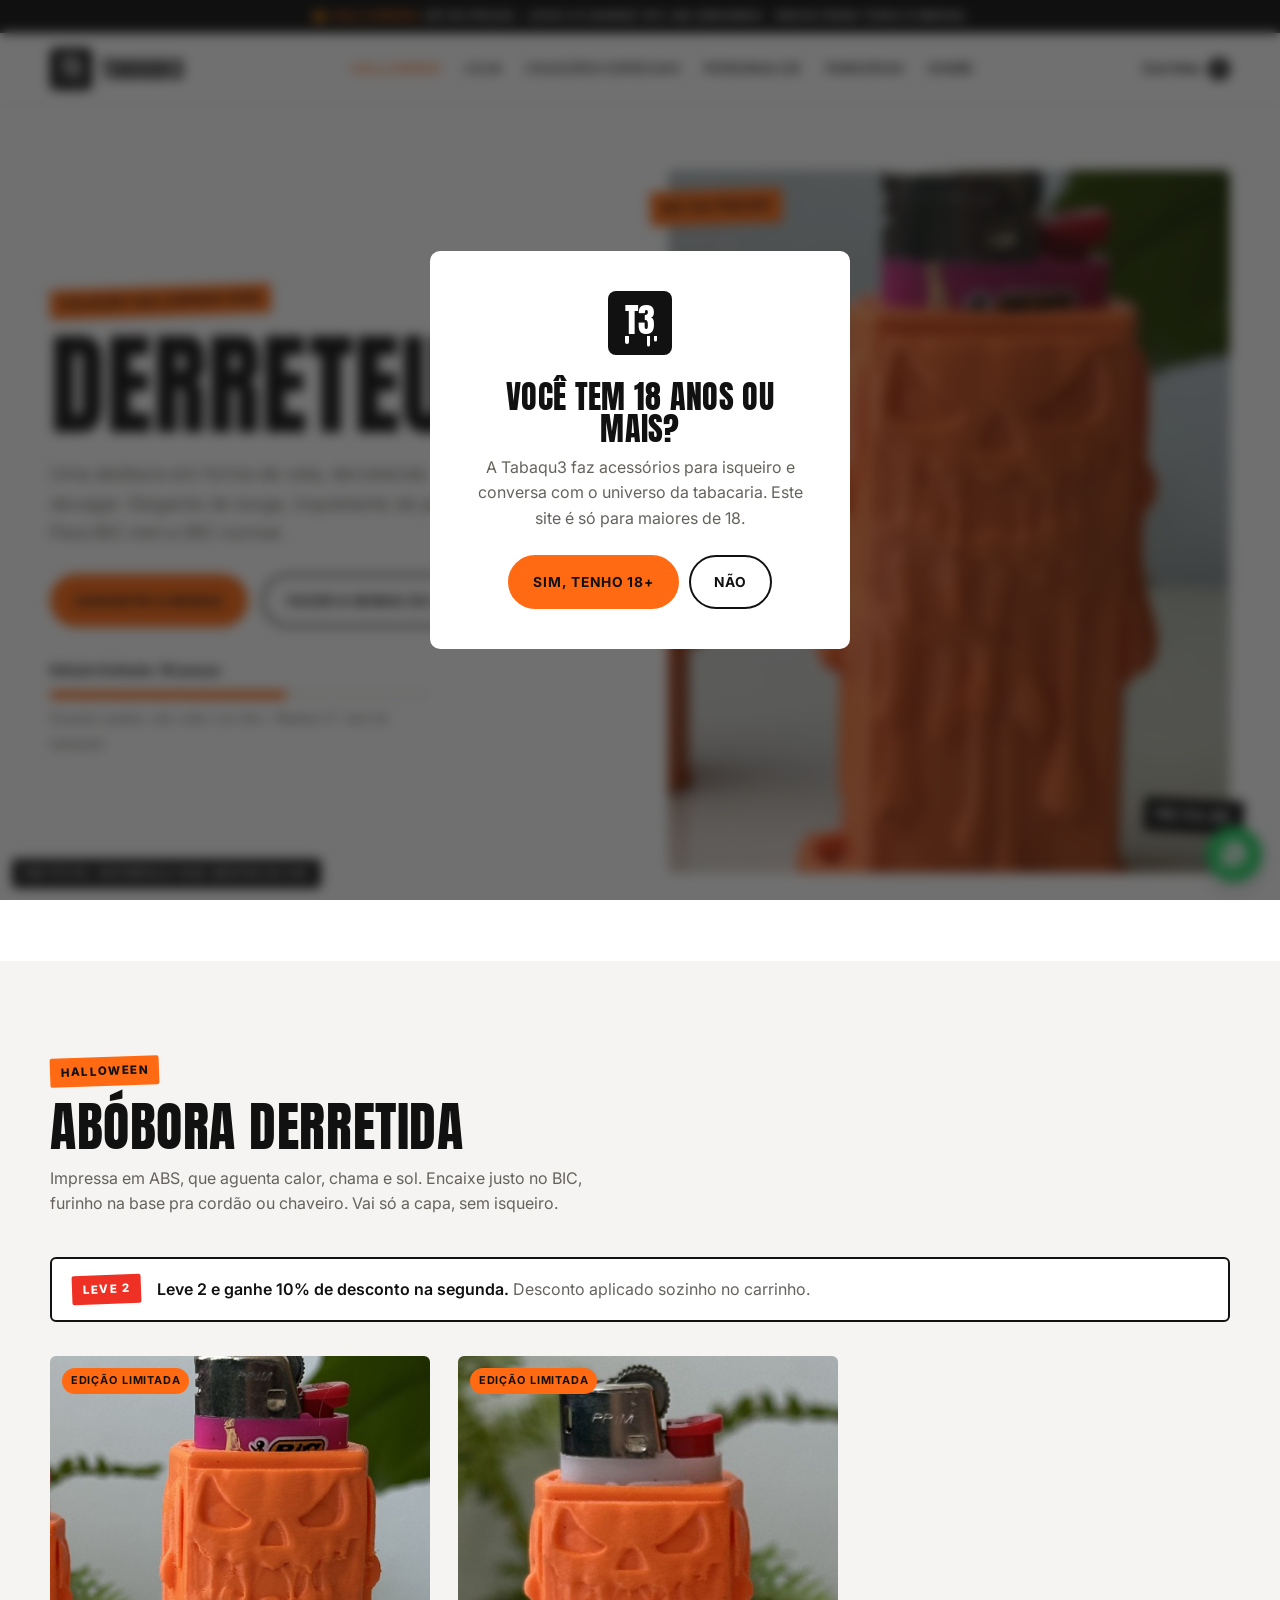
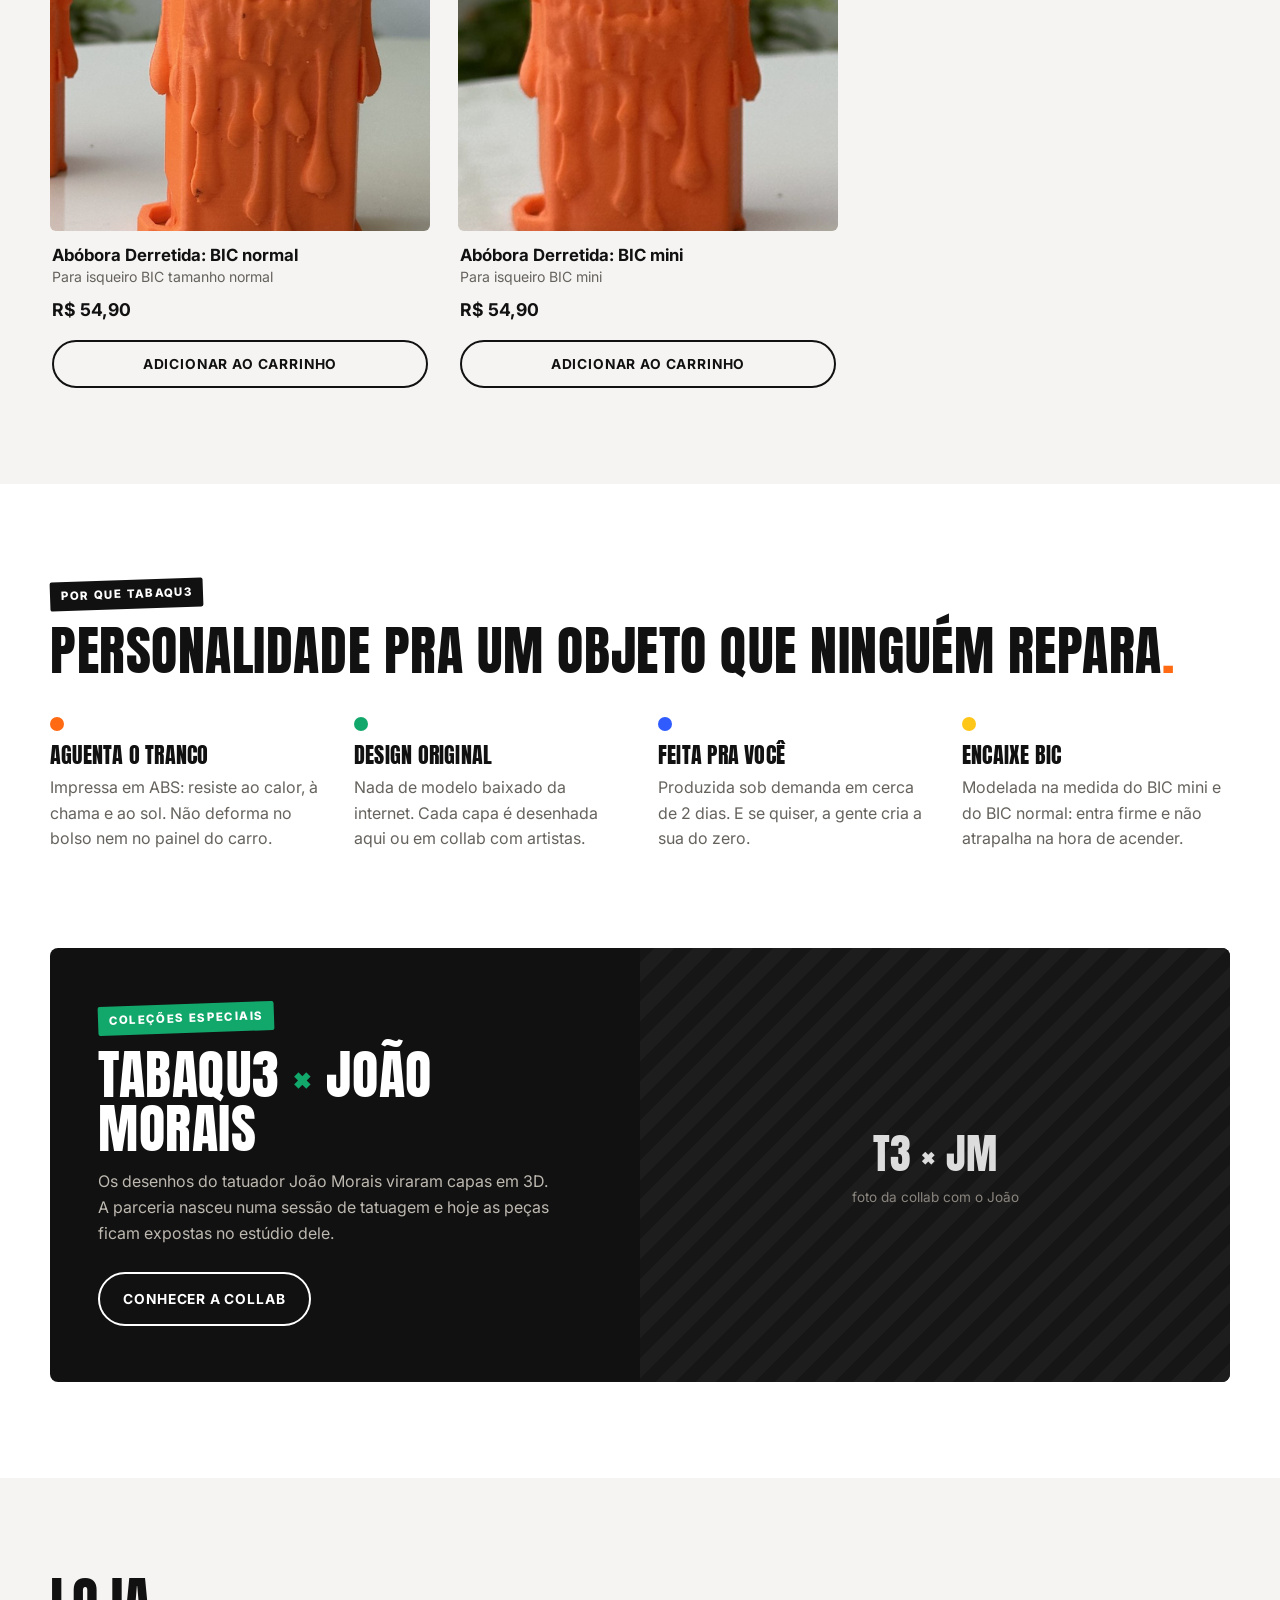
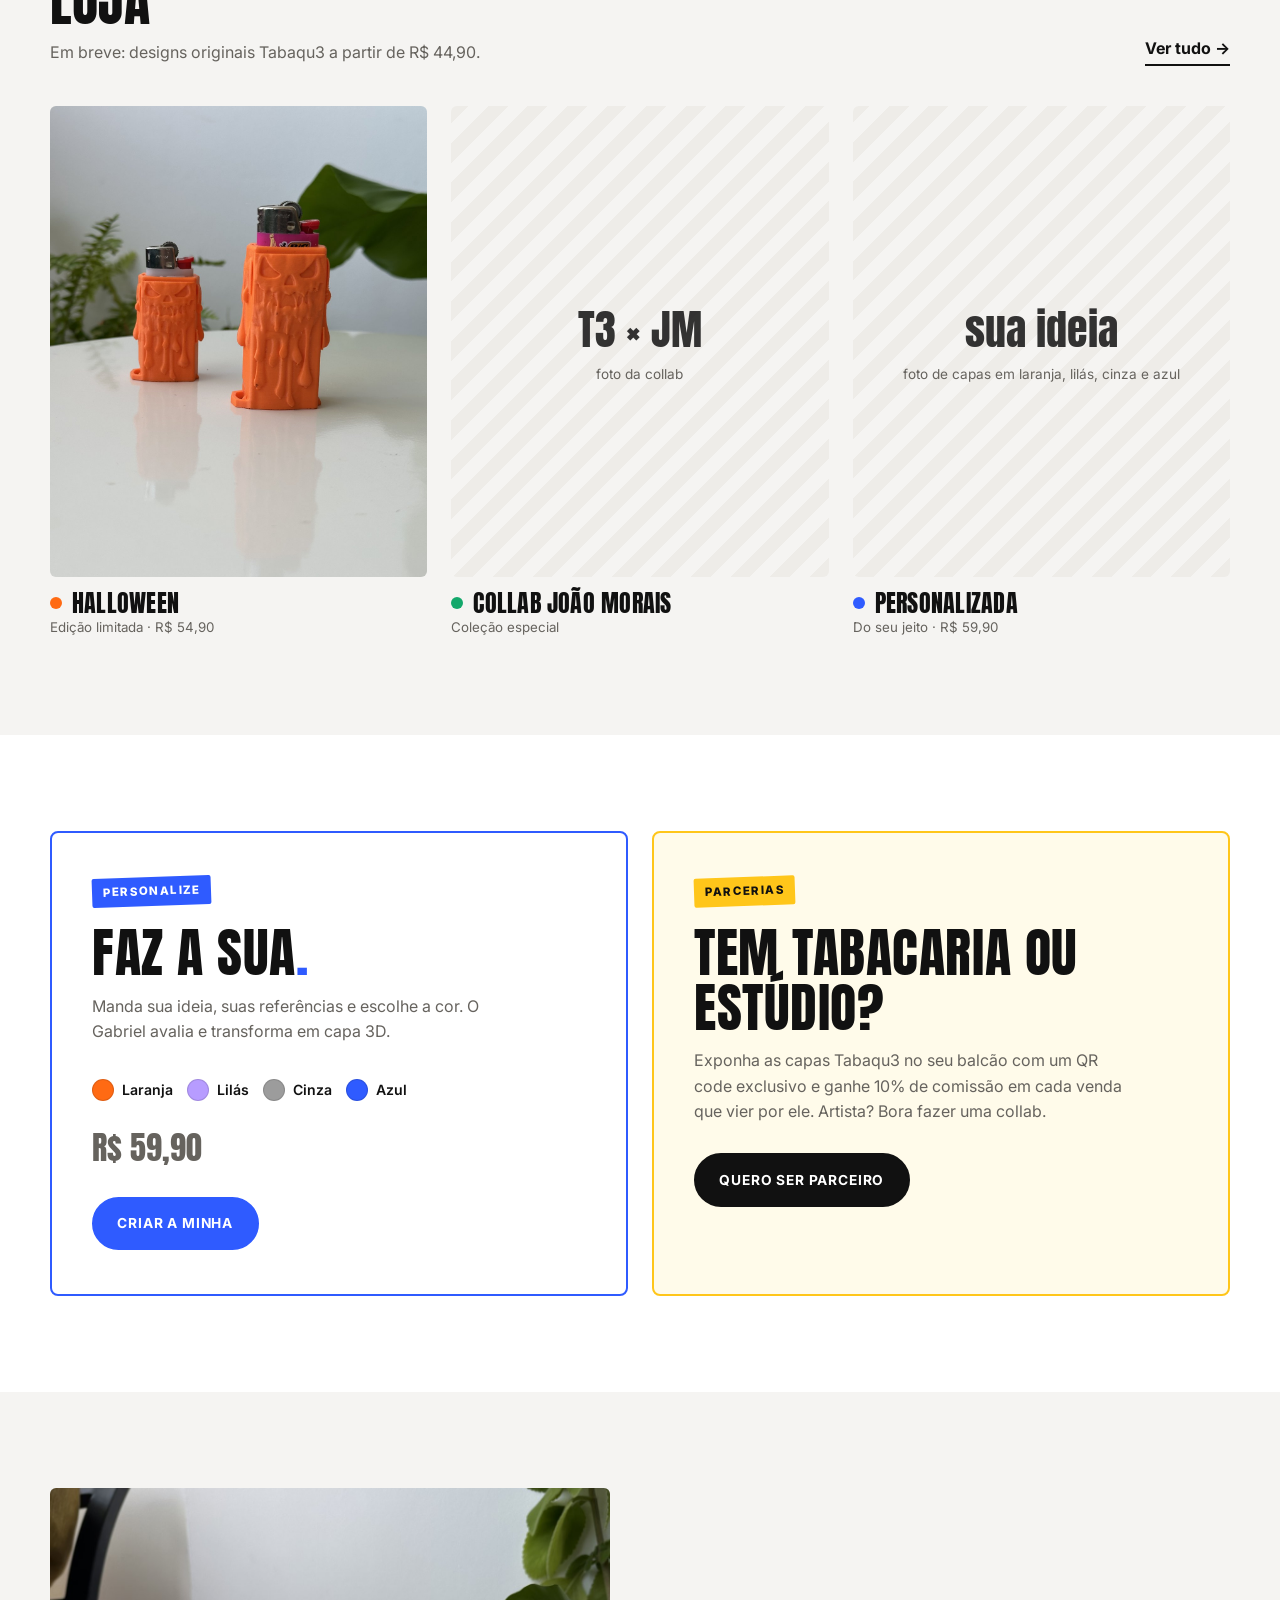
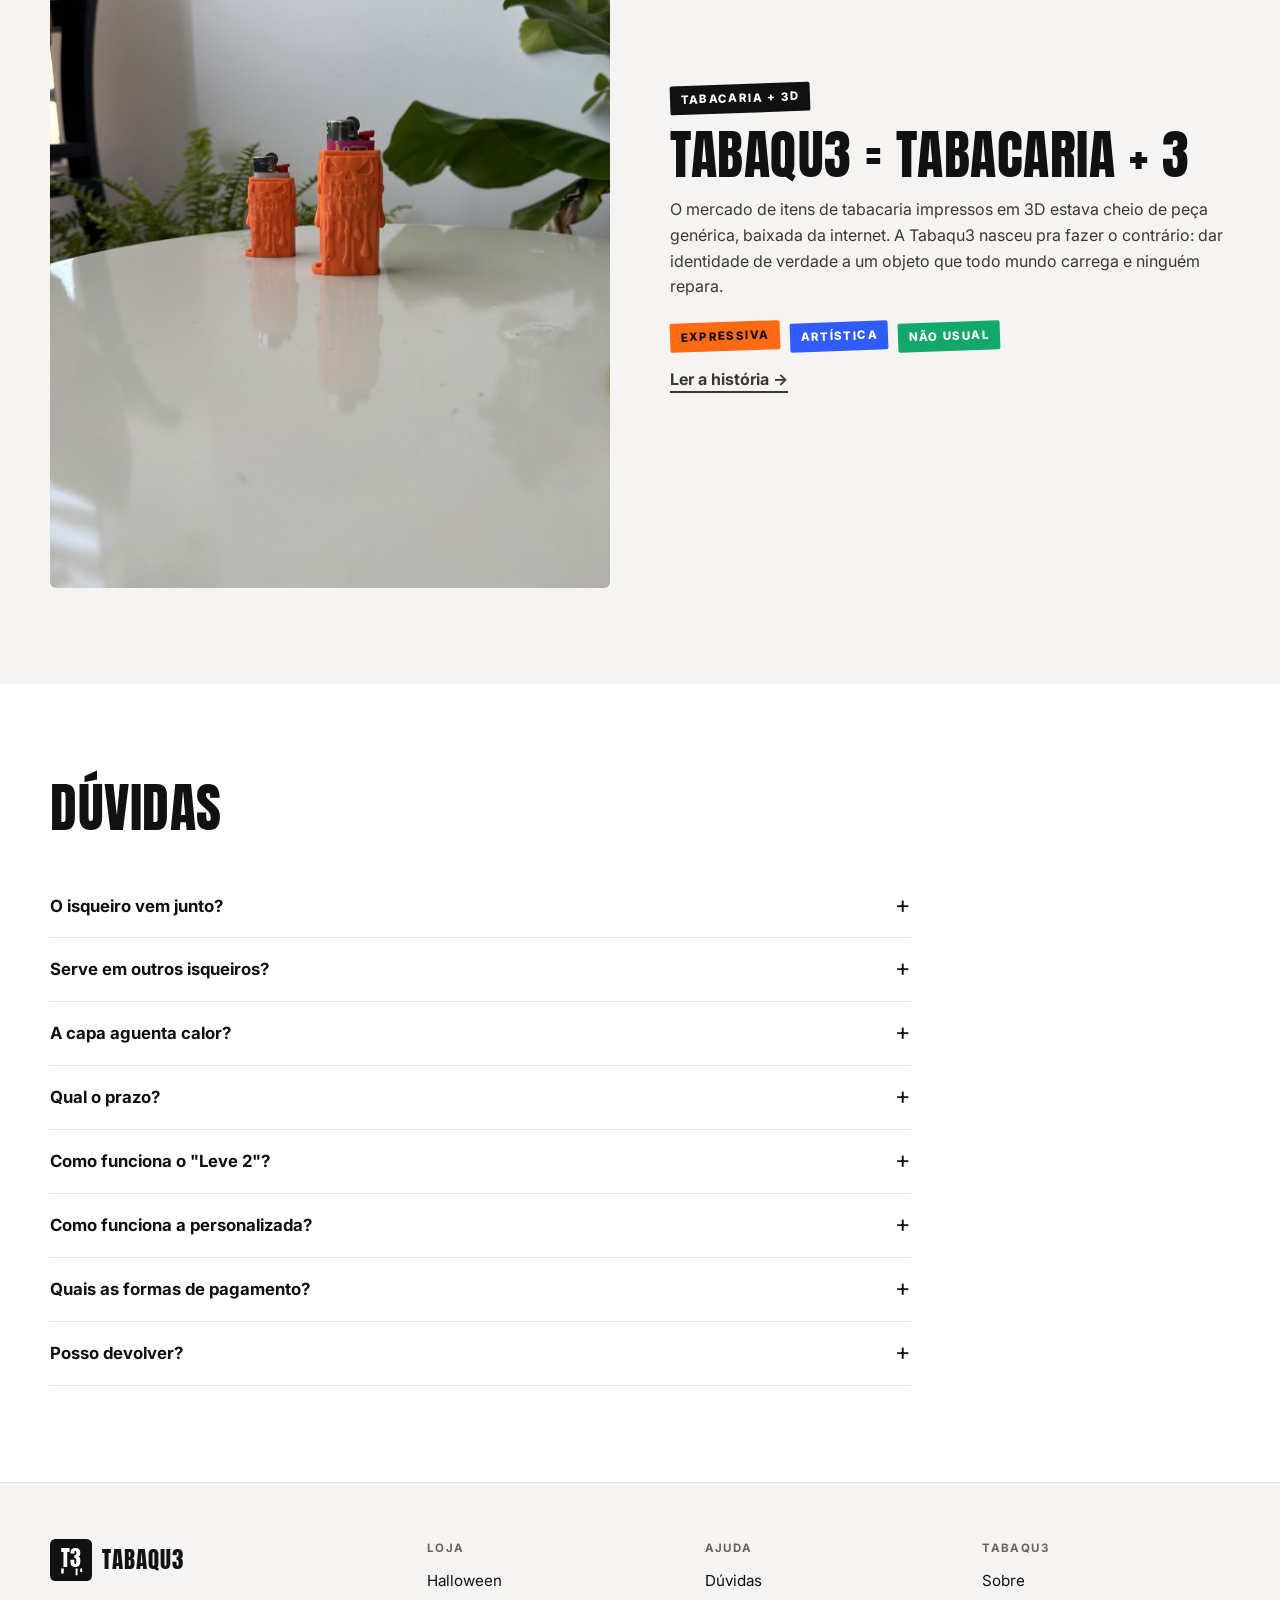
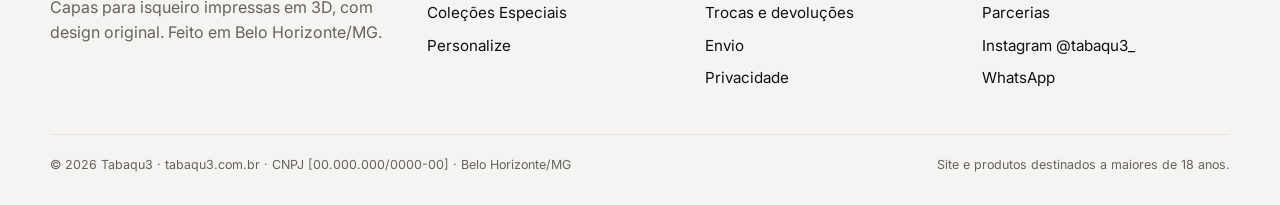
<file: prototipo/index.html>
<!doctype html>
<html lang="pt-BR">
<head>
<meta charset="utf-8">
<meta name="viewport" content="width=device-width, initial-scale=1">
<title>Tabaqu3 | Capas 3D para isqueiro</title>
<meta name="description" content="Capas para isqueiro BIC impressas em 3D, com design original. Coleção Halloween: edição limitada de 50 peças.">
<link rel="preconnect" href="https://fonts.googleapis.com">
<link rel="preconnect" href="https://fonts.gstatic.com" crossorigin>
<link href="https://fonts.googleapis.com/css2?family=Anton&family=Inter:wght@400;600;700;800&display=swap" rel="stylesheet">
<link rel="stylesheet" href="estilo.css">
</head>
<body data-pagina="home">

<!-- HERO / LANÇAMENTO HALLOWEEN -->
<section class="hero">
  <div class="wrap hero-grid">
    <div>
      <span class="adesivo">Coleção Halloween 2026</span>
      <h1>Derreteu<span class="c-laranja">.</span></h1>
      <p class="lead">Uma abóbora em forma de vela, derretendo devagar. Elegante de longe, inquietante de perto. Para BIC mini e BIC normal.</p>
      <div class="hero-ctas">
        <a class="btn laranja" href="#halloween">Garantir a minha</a>
        <a class="btn ghost" href="personalize.html">Fazer a minha do zero</a>
      </div>
      <div class="estoque">
        <b>Edição limitada: 50 peças</b>
        <div class="barra"><i></i></div>
        <small>Quando acabar, não volta. [no Wix: "Restam X" vem do estoque]</small>
      </div>
    </div>
    <div class="hero-foto">
      <span class="adesivo">só 50 peças</span>
      <span class="adesivo preto b">R$ 54,90</span>
      <img src="../assets/produtos/abobora-grande.jpg" alt="Capa Abóbora Derretida laranja em um isqueiro BIC normal">
    </div>
  </div>
</section>

<!-- PRODUTOS HALLOWEEN (Wix Stores: Galeria de produtos, categoria Halloween) -->
<section class="alt" id="halloween">
  <div class="wrap">
    <div class="cabeca">
      <div>
        <span class="adesivo">Halloween</span>
        <h2>Abóbora Derretida</h2>
        <p class="sub">Impressa em ABS, que aguenta calor, chama e sol. Encaixe justo no BIC, furinho na base pra cordão ou chaveiro. Vai só a capa, sem isqueiro.</p>
      </div>
    </div>
    <div class="promo">
      <span class="adesivo vermelho">Leve 2</span>
      <p>Leve 2 e ganhe 10% de desconto na segunda. <span>Desconto aplicado sozinho no carrinho.</span></p>
    </div>
    <div class="cards dois">
      <a class="card" href="#">
        <div class="img"><span class="faixa laranja">Edição limitada</span><img src="../assets/produtos/abobora-grande.jpg" alt="Abóbora Derretida para BIC normal"></div>
        <div class="info">
          <h3>Abóbora Derretida: BIC normal</h3>
          <span class="compat">Para isqueiro BIC tamanho normal</span>
          <span class="preco">R$ 54,90</span>
          <span class="btn">Adicionar ao carrinho</span>
        </div>
      </a>
      <a class="card" href="#">
        <div class="img"><span class="faixa laranja">Edição limitada</span><img src="../assets/produtos/abobora-mini.jpg" alt="Abóbora Derretida para BIC mini"></div>
        <div class="info">
          <h3>Abóbora Derretida: BIC mini</h3>
          <span class="compat">Para isqueiro BIC mini</span>
          <span class="preco">R$ 54,90</span>
          <span class="btn">Adicionar ao carrinho</span>
        </div>
      </a>
    </div>
  </div>
</section>

<!-- POR QUE TABAQU3 -->
<section>
  <div class="wrap">
    <div class="cabeca"><div><span class="adesivo preto">Por que Tabaqu3</span><h2>Personalidade pra um objeto que ninguém repara<span class="c-laranja">.</span></h2></div></div>
    <div class="porque-grid">
      <div class="item"><div class="bolinha" style="background:var(--laranja)"></div><h3>Aguenta o tranco</h3><p>Impressa em ABS: resiste ao calor, à chama e ao sol. Não deforma no bolso nem no painel do carro.</p></div>
      <div class="item"><div class="bolinha" style="background:var(--verde)"></div><h3>Design original</h3><p>Nada de modelo baixado da internet. Cada capa é desenhada aqui ou em collab com artistas.</p></div>
      <div class="item"><div class="bolinha" style="background:var(--azul)"></div><h3>Feita pra você</h3><p>Produzida sob demanda em cerca de 2 dias. E se quiser, a gente cria a sua do zero.</p></div>
      <div class="item"><div class="bolinha" style="background:var(--amarelo)"></div><h3>Encaixe BIC</h3><p>Modelada na medida do BIC mini e do BIC normal: entra firme e não atrapalha na hora de acender.</p></div>
    </div>
  </div>
</section>

<!-- COLLAB (único bloco escuro da Home) -->
<section style="padding-top:0">
  <div class="wrap">
    <div class="especial-box">
      <div class="txt">
        <span class="adesivo verde">Coleções especiais</span>
        <h2>Tabaqu3 <span class="c-verde">×</span> João Morais</h2>
        <p>Os desenhos do tatuador João Morais viraram capas em 3D. A parceria nasceu numa sessão de tatuagem e hoje as peças ficam expostas no estúdio dele.</p>
        <a class="btn" href="colecoes-especiais.html">Conhecer a collab</a>
      </div>
      <div class="arte"><div class="ph"><div><em>T3 × JM</em>foto da collab com o João</div></div></div>
    </div>
  </div>
</section>

<!-- LOJA / COLEÇÕES -->
<section class="alt" id="colecoes">
  <div class="wrap">
    <div class="cabeca"><div><h2>Loja</h2><p class="sub">Em breve: designs originais Tabaqu3 a partir de R$ 44,90.</p></div><a class="link-seta" href="#">Ver tudo →</a></div>
    <div class="col-grid">
      <a class="col" href="#halloween">
        <div class="foto"><img src="../assets/fotos/IMG_2190.jpg" alt="Coleção Halloween"></div>
        <div class="rot"><i style="background:var(--laranja)"></i><h3>Halloween</h3></div><small>Edição limitada · R$ 54,90</small>
      </a>
      <a class="col" href="colecoes-especiais.html">
        <div class="foto"><div class="ph"><div><em>T3 × JM</em>foto da collab</div></div></div>
        <div class="rot"><i style="background:var(--verde)"></i><h3>Collab João Morais</h3></div><small>Coleção especial</small>
      </a>
      <a class="col" href="personalize.html">
        <div class="foto"><div class="ph"><div><em>sua ideia</em>foto de capas em laranja, lilás, cinza e azul</div></div></div>
        <div class="rot"><i style="background:var(--azul)"></i><h3>Personalizada</h3></div><small>Do seu jeito · R$ 59,90</small>
      </a>
    </div>
  </div>
</section>

<!-- PERSONALIZE + PARCERIAS -->
<section>
  <div class="wrap duo">
    <div class="duo-box azul">
      <span class="adesivo azul">Personalize</span>
      <h2>Faz a sua<span class="c-azul">.</span></h2>
      <p>Manda sua ideia, suas referências e escolhe a cor. O Gabriel avalia e transforma em capa 3D.</p>
      <div class="cores">
        <span class="cor"><i style="background:var(--laranja)"></i>Laranja</span>
        <span class="cor"><i style="background:var(--lilas)"></i>Lilás</span>
        <span class="cor"><i style="background:var(--cinza-fil)"></i>Cinza</span>
        <span class="cor"><i style="background:var(--azul)"></i>Azul</span>
      </div>
      <p style="margin:10px 0 18px"><span class="preco-grande">R$ 59,90</span></p>
      <a class="btn azul" href="personalize.html">Criar a minha</a>
    </div>
    <div class="duo-box amarelo">
      <span class="adesivo amarelo">Parcerias</span>
      <h2>Tem tabacaria ou estúdio?</h2>
      <p>Exponha as capas Tabaqu3 no seu balcão com um QR code exclusivo e ganhe 10% de comissão em cada venda que vier por ele. Artista? Bora fazer uma collab.</p>
      <a class="btn" href="parcerias.html">Quero ser parceiro</a>
    </div>
  </div>
</section>

<!-- SOBRE (resumo) -->
<section class="alt sobre">
  <div class="wrap sobre-grid">
    <img src="../assets/fotos/IMG_2188.jpg" alt="As duas capas de abóbora sobre uma mesa branca">
    <div>
      <span class="adesivo preto">Tabacaria + 3D</span>
      <h2>Tabaqu3 = tabacaria + 3</h2>
      <p>O mercado de itens de tabacaria impressos em 3D estava cheio de peça genérica, baixada da internet. A Tabaqu3 nasceu pra fazer o contrário: dar identidade de verdade a um objeto que todo mundo carrega e ninguém repara.</p>
      <div class="palavras">
        <span class="adesivo">Expressiva</span>
        <span class="adesivo azul">Artística</span>
        <span class="adesivo verde">Não usual</span>
      </div>
      <p><a class="link-seta" href="sobre.html">Ler a história →</a></p>
    </div>
  </div>
</section>

<!-- FAQ -->
<section class="faq" id="faq">
  <div class="wrap">
    <div class="cabeca"><h2>Dúvidas</h2></div>
    <div class="faq-lista">
      <details><summary>O isqueiro vem junto?</summary><p>Não. Vai só a capa. Ela serve no isqueiro BIC mini ou BIC normal, conforme o modelo que você escolher.</p></details>
      <details><summary>Serve em outros isqueiros?</summary><p>Por enquanto, só BIC mini e BIC normal. Outros modelos estão nos planos.</p></details>
      <details><summary>A capa aguenta calor?</summary><p>Sim. Ela é impressa em ABS, um plástico resistente a calor, chama e sol.</p></details>
      <details><summary>Qual o prazo?</summary><p>Cada capa é produzida sob demanda em cerca de 2 dias. Depois disso, o prazo de entrega depende do frete escolhido. Em Belo Horizonte dá para combinar a entrega.</p></details>
      <details><summary>Como funciona o "Leve 2"?</summary><p>Colocou duas capas da coleção Halloween no carrinho, a segunda sai com 10% de desconto automaticamente.</p></details>
      <details><summary>Como funciona a personalizada?</summary><p>Você preenche o formulário com sua ideia, referências e cor, e paga R$ 59,90. O Gabriel avalia a ideia; se ela for contra as políticas da marca, você recebe o valor de volta.</p></details>
      <details><summary>Quais as formas de pagamento?</summary><p>Pix e cartão de crédito, direto no site.</p></details>
      <details><summary>Posso devolver?</summary><p>Sim. Você tem 7 dias a partir do recebimento para desistir da compra, conforme o Código de Defesa do Consumidor. Veja a Política de Trocas.</p></details>
    </div>
  </div>
</section>

<script src="partes.js"></script>
</body>
</html>
</file>
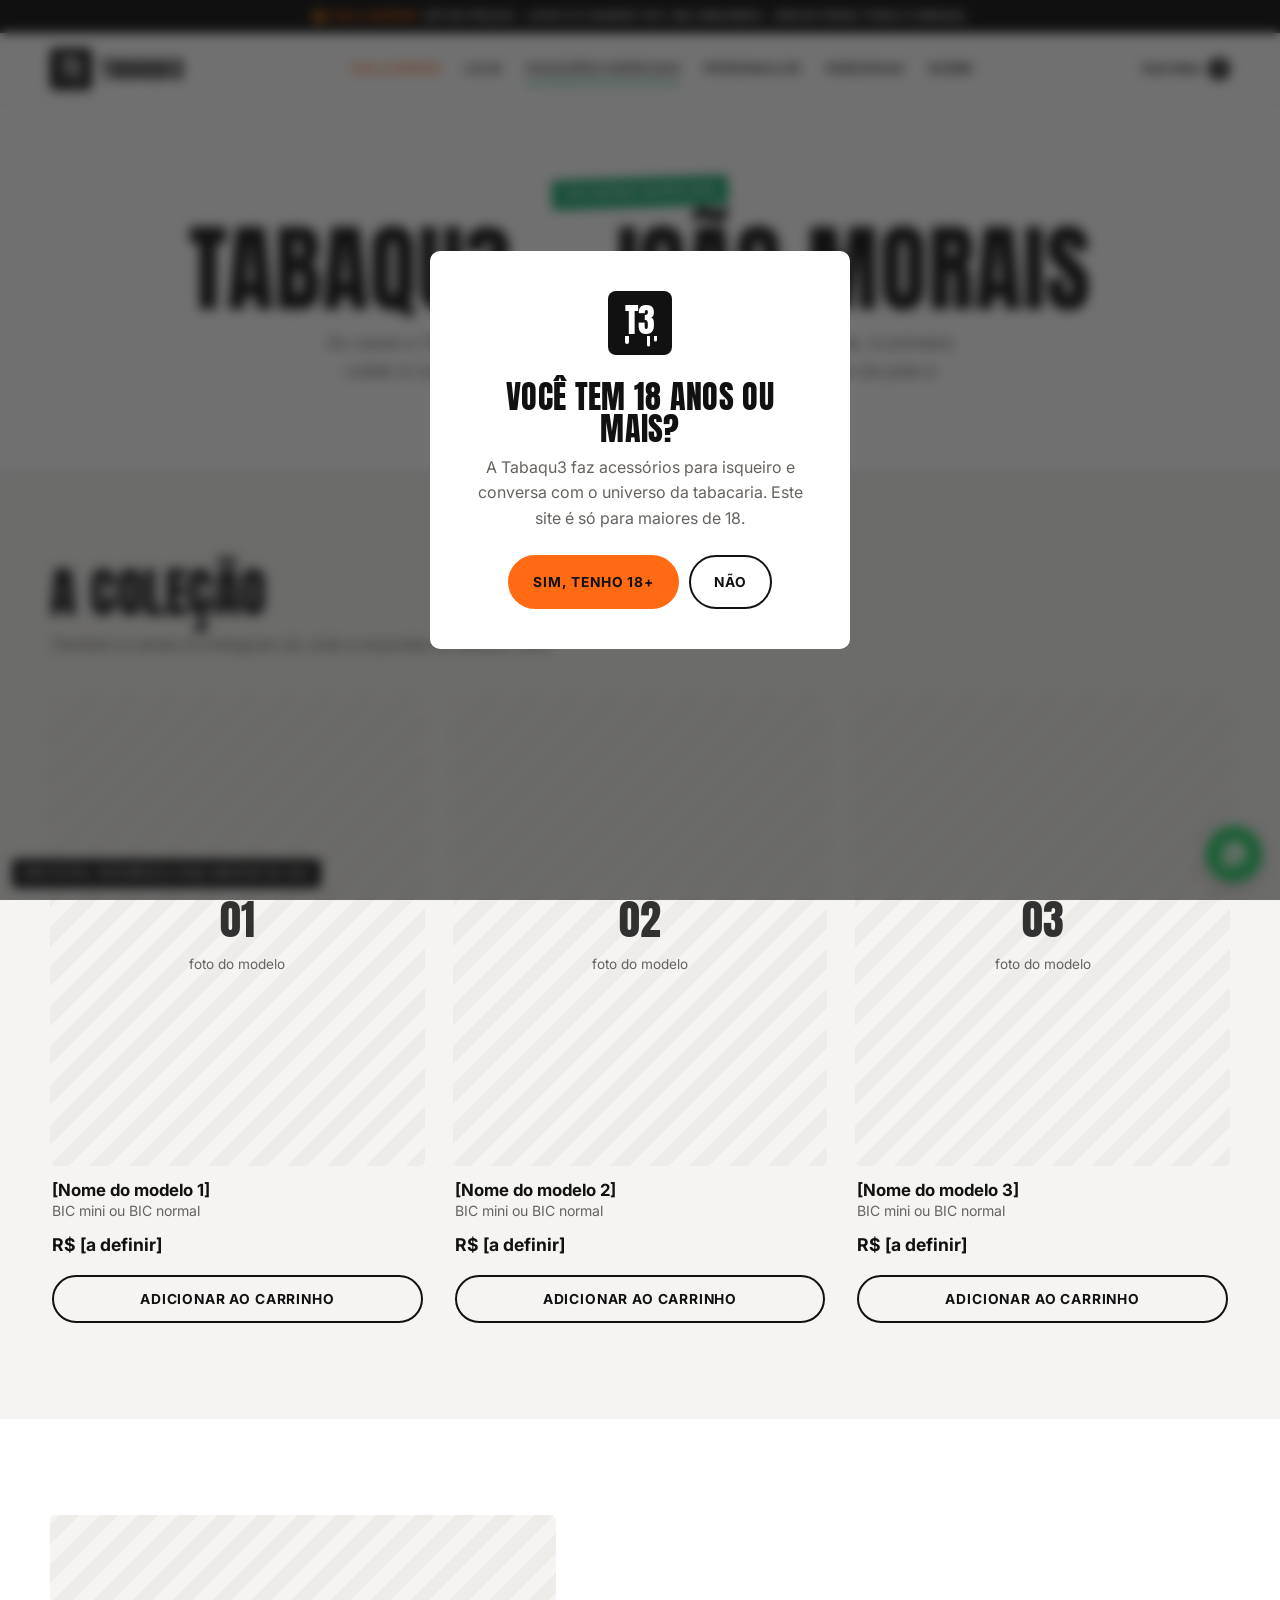
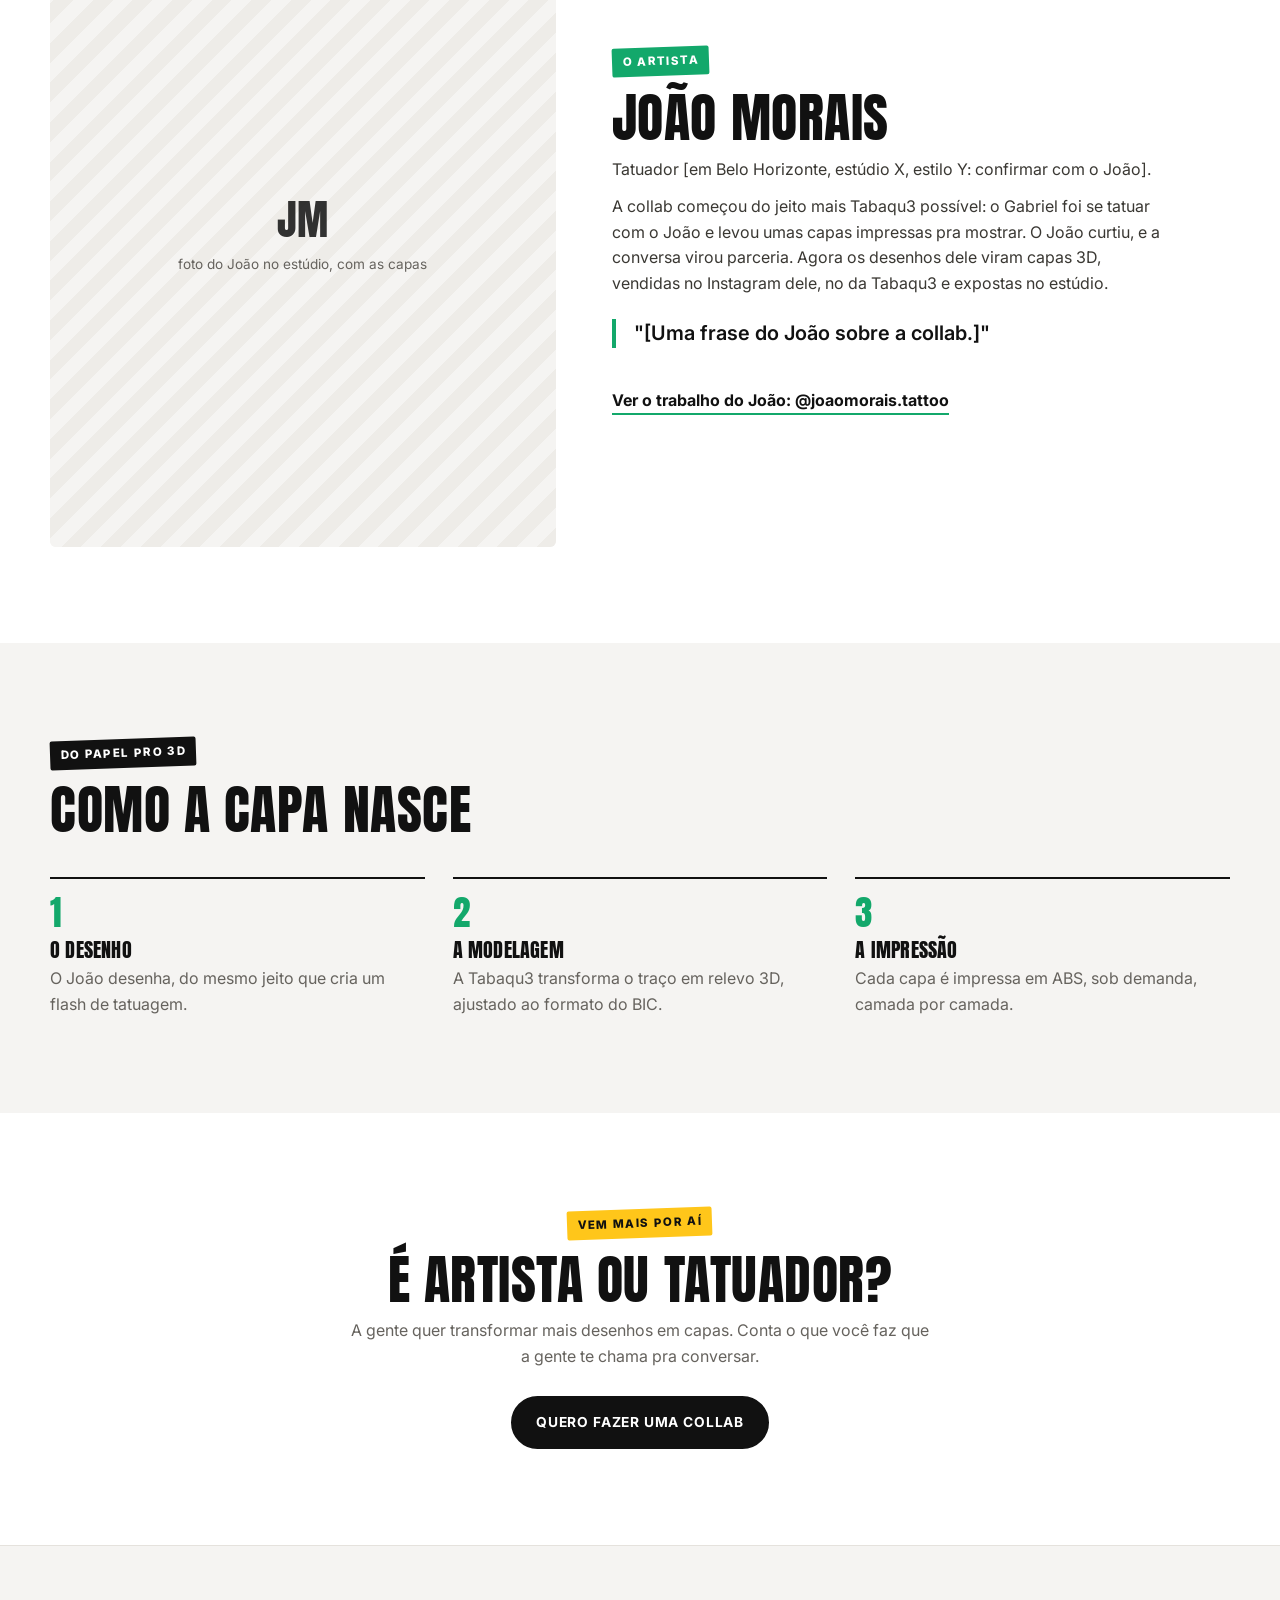
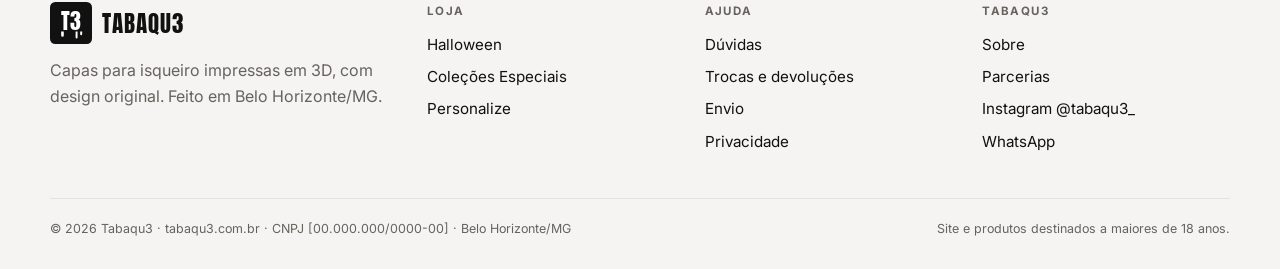
<file: prototipo/colecoes-especiais.html>
<!doctype html>
<html lang="pt-BR">
<head>
<meta charset="utf-8">
<meta name="viewport" content="width=device-width, initial-scale=1">
<title>Coleções Especiais | Tabaqu3</title>
<meta name="description" content="Tabaqu3 × João Morais: capas para isqueiro BIC impressas em 3D com desenhos do tatuador João Morais.">
<link rel="preconnect" href="https://fonts.googleapis.com">
<link rel="preconnect" href="https://fonts.gstatic.com" crossorigin>
<link href="https://fonts.googleapis.com/css2?family=Anton&family=Inter:wght@400;600;700;800&display=swap" rel="stylesheet">
<link rel="stylesheet" href="estilo.css">
</head>
<body data-pagina="esp">

<section class="topo">
  <div class="wrap">
    <span class="adesivo verde">Coleções especiais</span>
    <h1>Tabaqu3 <span class="c-verde">×</span> João Morais</h1>
    <p class="sub">Às vezes a Tabaqu3 chama um artista pra desenhar com a gente. A primeira collab é com o tatuador João Morais: os desenhos dele saíram da pele e foram parar no seu isqueiro.</p>
  </div>
</section>

<!-- PRODUTOS DA COLLAB (Wix: Galeria de produtos, categoria "Collab João Morais") -->
<section class="alt">
  <div class="wrap">
    <div class="cabeca"><div><h2>A coleção</h2><p class="sub">Também à venda no Instagram do João e expostas no estúdio dele.</p></div></div>
    <div class="cards">
      <a class="card" href="#">
        <div class="img"><span class="faixa verde">Collab</span><div class="ph-box"><div class="ph"><div><em>01</em>foto do modelo</div></div></div></div>
        <div class="info"><h3>[Nome do modelo 1]</h3><span class="compat">BIC mini ou BIC normal</span><span class="preco">R$ [a definir]</span><span class="btn">Adicionar ao carrinho</span></div>
      </a>
      <a class="card" href="#">
        <div class="img"><span class="faixa verde">Collab</span><div class="ph-box"><div class="ph"><div><em>02</em>foto do modelo</div></div></div></div>
        <div class="info"><h3>[Nome do modelo 2]</h3><span class="compat">BIC mini ou BIC normal</span><span class="preco">R$ [a definir]</span><span class="btn">Adicionar ao carrinho</span></div>
      </a>
      <a class="card" href="#">
        <div class="img"><span class="faixa verde">Collab</span><div class="ph-box"><div class="ph"><div><em>03</em>foto do modelo</div></div></div></div>
        <div class="info"><h3>[Nome do modelo 3]</h3><span class="compat">BIC mini ou BIC normal</span><span class="preco">R$ [a definir]</span><span class="btn">Adicionar ao carrinho</span></div>
      </a>
    </div>
  </div>
</section>

<!-- O ARTISTA -->
<section>
  <div class="wrap artista">
    <div class="foto"><div class="ph"><div><em>JM</em>foto do João no estúdio, com as capas</div></div></div>
    <div>
      <span class="adesivo verde">O artista</span>
      <h2>João Morais</h2>
      <p>Tatuador [em Belo Horizonte, estúdio X, estilo Y: confirmar com o João].</p>
      <p>A collab começou do jeito mais Tabaqu3 possível: o Gabriel foi se tatuar com o João e levou umas capas impressas pra mostrar. O João curtiu, e a conversa virou parceria. Agora os desenhos dele viram capas 3D, vendidas no Instagram dele, no da Tabaqu3 e expostas no estúdio.</p>
      <blockquote>"[Uma frase do João sobre a collab.]"</blockquote>
      <a class="ig" href="https://instagram.com/joaomorais.tattoo">Ver o trabalho do João: @joaomorais.tattoo</a>
    </div>
  </div>
</section>

<!-- DO PAPEL PRO 3D -->
<section class="alt">
  <div class="wrap">
    <div class="cabeca"><div><span class="adesivo preto">Do papel pro 3D</span><h2>Como a capa nasce</h2></div></div>
    <div class="passos tres">
      <div><span class="n c-verde">1</span><h3>O desenho</h3><p>O João desenha, do mesmo jeito que cria um flash de tatuagem.</p></div>
      <div><span class="n c-verde">2</span><h3>A modelagem</h3><p>A Tabaqu3 transforma o traço em relevo 3D, ajustado ao formato do BIC.</p></div>
      <div><span class="n c-verde">3</span><h3>A impressão</h3><p>Cada capa é impressa em ABS, sob demanda, camada por camada.</p></div>
    </div>
  </div>
</section>

<!-- PRÓXIMAS COLLABS -->
<section class="centro">
  <div class="wrap">
    <span class="adesivo amarelo">Vem mais por aí</span>
    <h2>É artista ou tatuador?</h2>
    <p class="sub">A gente quer transformar mais desenhos em capas. Conta o que você faz que a gente te chama pra conversar.</p>
    <p style="margin-top:26px"><a class="btn" href="parcerias.html#artistas">Quero fazer uma collab</a></p>
  </div>
</section>

<script src="partes.js"></script>
</body>
</html>
</file>
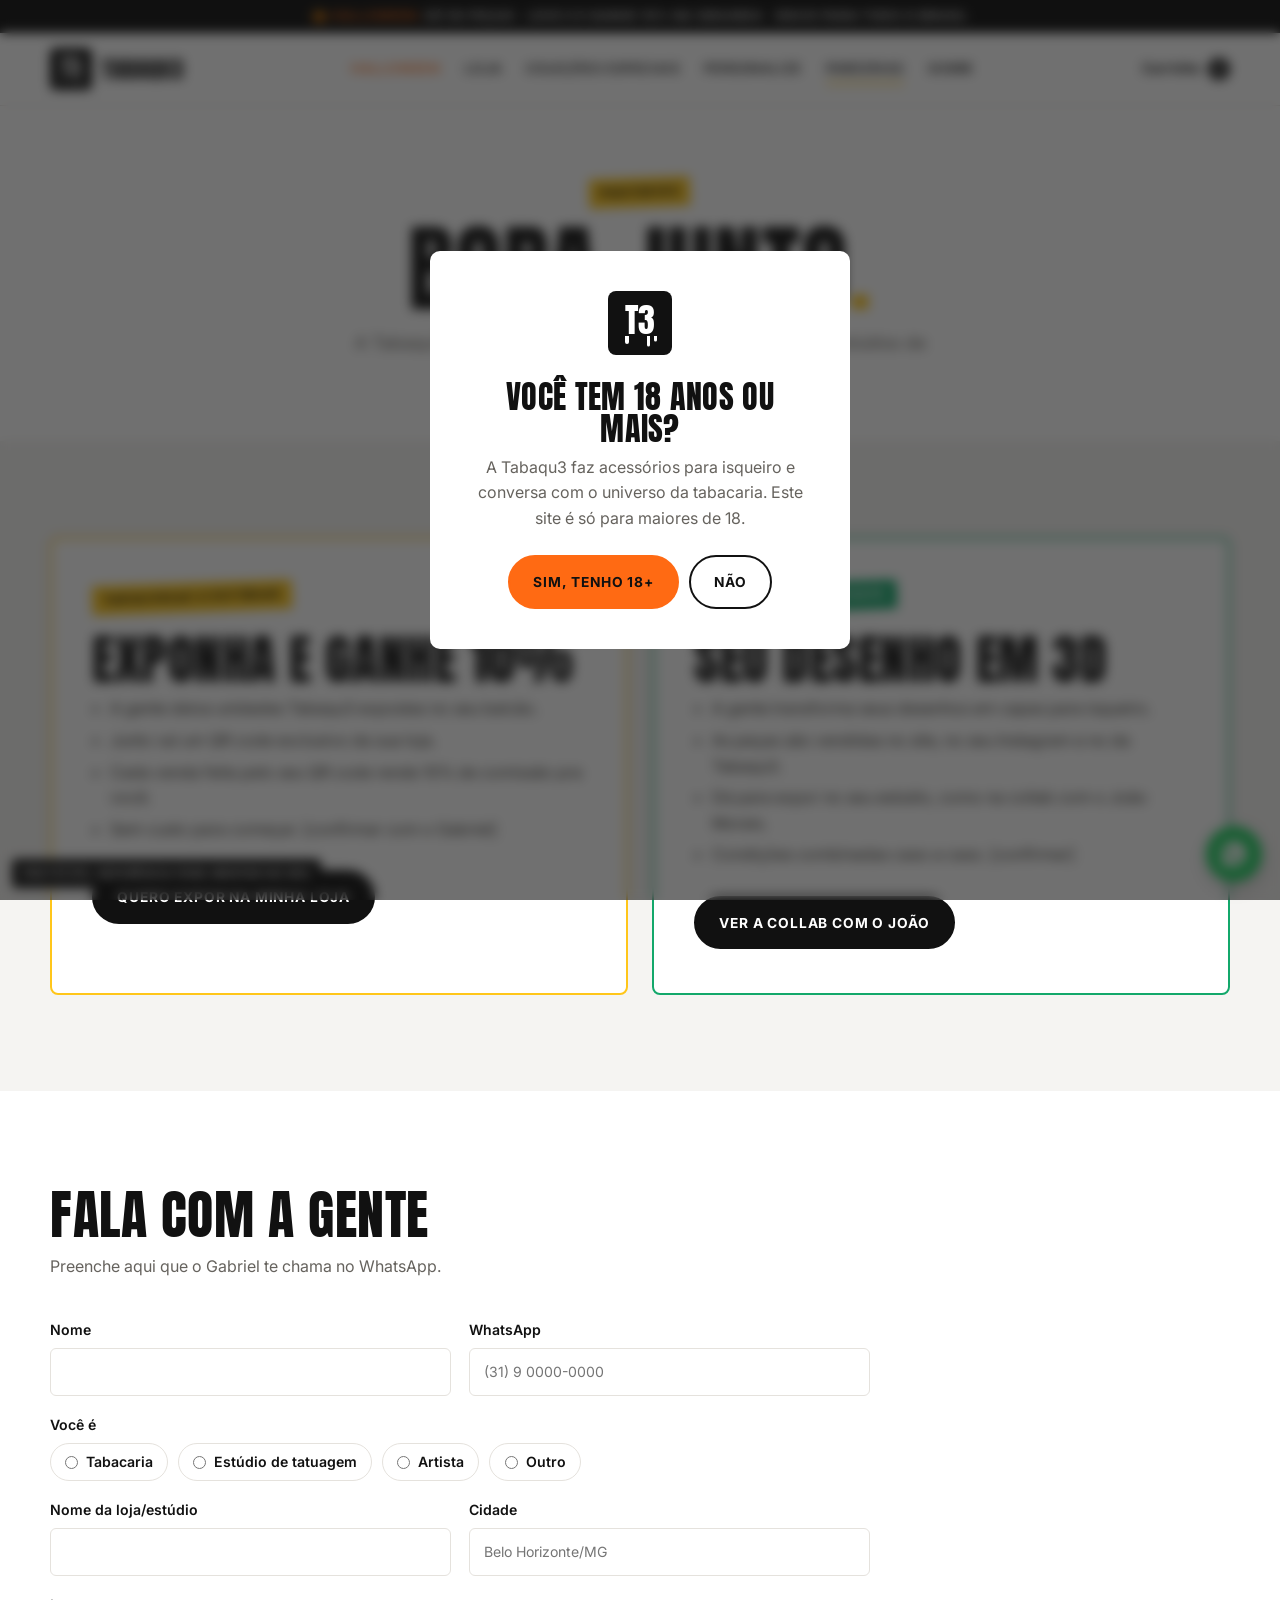
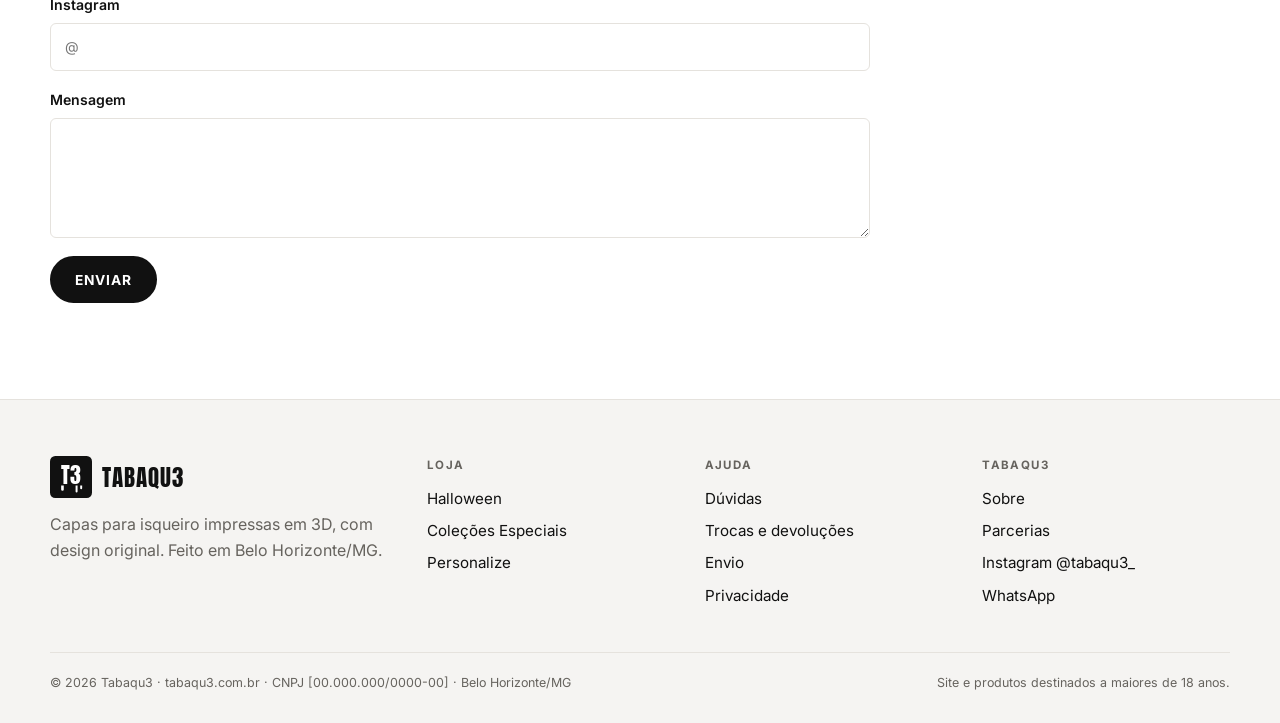
<file: prototipo/parcerias.html>
<!doctype html>
<html lang="pt-BR">
<head>
<meta charset="utf-8">
<meta name="viewport" content="width=device-width, initial-scale=1">
<title>Parcerias | Tabaqu3</title>
<meta name="description" content="Seja parceiro Tabaqu3: tabacarias e estúdios ganham 10% de comissão; artistas e tatuadores fazem collabs.">
<link rel="preconnect" href="https://fonts.googleapis.com">
<link rel="preconnect" href="https://fonts.gstatic.com" crossorigin>
<link href="https://fonts.googleapis.com/css2?family=Anton&family=Inter:wght@400;600;700;800&display=swap" rel="stylesheet">
<link rel="stylesheet" href="estilo.css">
</head>
<body data-pagina="parc">

<section class="topo">
  <div class="wrap">
    <span class="adesivo amarelo">Parcerias</span>
    <h1>Bora junto<span style="color:var(--amarelo)">.</span></h1>
    <p class="sub">A Tabaqu3 cresce com quem já está na cena: tabacarias, estúdios de tatuagem e artistas.</p>
  </div>
</section>

<section class="alt">
  <div class="wrap tab-parc">
    <div class="duo-box amarelo" id="tabacarias" style="background:#fff">
      <span class="adesivo amarelo">Tabacarias e estúdios</span>
      <h2>Exponha e ganhe 10%</h2>
      <ul>
        <li>A gente deixa unidades Tabaqu3 expostas no seu balcão.</li>
        <li>Junto vai um QR code exclusivo da sua loja.</li>
        <li>Cada venda feita pelo seu QR code rende 10% de comissão pra você.</li>
        <li>Sem custo para começar. [confirmar com o Gabriel]</li>
      </ul>
      <a class="btn" href="#form">Quero expor na minha loja</a>
    </div>
    <div class="duo-box" id="artistas" style="background:#fff;border:2px solid var(--verde)">
      <span class="adesivo verde">Artistas e tatuadores</span>
      <h2>Seu desenho em 3D</h2>
      <ul>
        <li>A gente transforma seus desenhos em capas para isqueiro.</li>
        <li>As peças são vendidas no site, no seu Instagram e no da Tabaqu3.</li>
        <li>Dá para expor no seu estúdio, como na collab com o João Morais.</li>
        <li>Condições combinadas caso a caso. [confirmar]</li>
      </ul>
      <a class="btn" href="colecoes-especiais.html">Ver a collab com o João</a>
    </div>
  </div>
</section>

<section id="form">
  <div class="wrap">
    <div class="cabeca"><div><h2>Fala com a gente</h2><p class="sub">Preenche aqui que o Gabriel te chama no WhatsApp.</p></div></div>
    <form class="form" onsubmit="return false">
      <label>Nome<input type="text"></label>
      <label>WhatsApp<input type="tel" placeholder="(31) 9 0000-0000"></label>
      <div class="full"><label>Você é</label>
        <div class="radios" style="margin-top:6px"><label><input type="radio" name="p"> Tabacaria</label><label><input type="radio" name="p"> Estúdio de tatuagem</label><label><input type="radio" name="p"> Artista</label><label><input type="radio" name="p"> Outro</label></div></div>
      <label>Nome da loja/estúdio<input type="text"></label>
      <label>Cidade<input type="text" placeholder="Belo Horizonte/MG"></label>
      <label class="full">Instagram<input type="text" placeholder="@"></label>
      <label class="full">Mensagem<textarea></textarea></label>
      <div class="full"><button class="btn" type="submit">Enviar</button></div>
    </form>
  </div>
</section>

<script src="partes.js"></script>
</body>
</html>
</file>
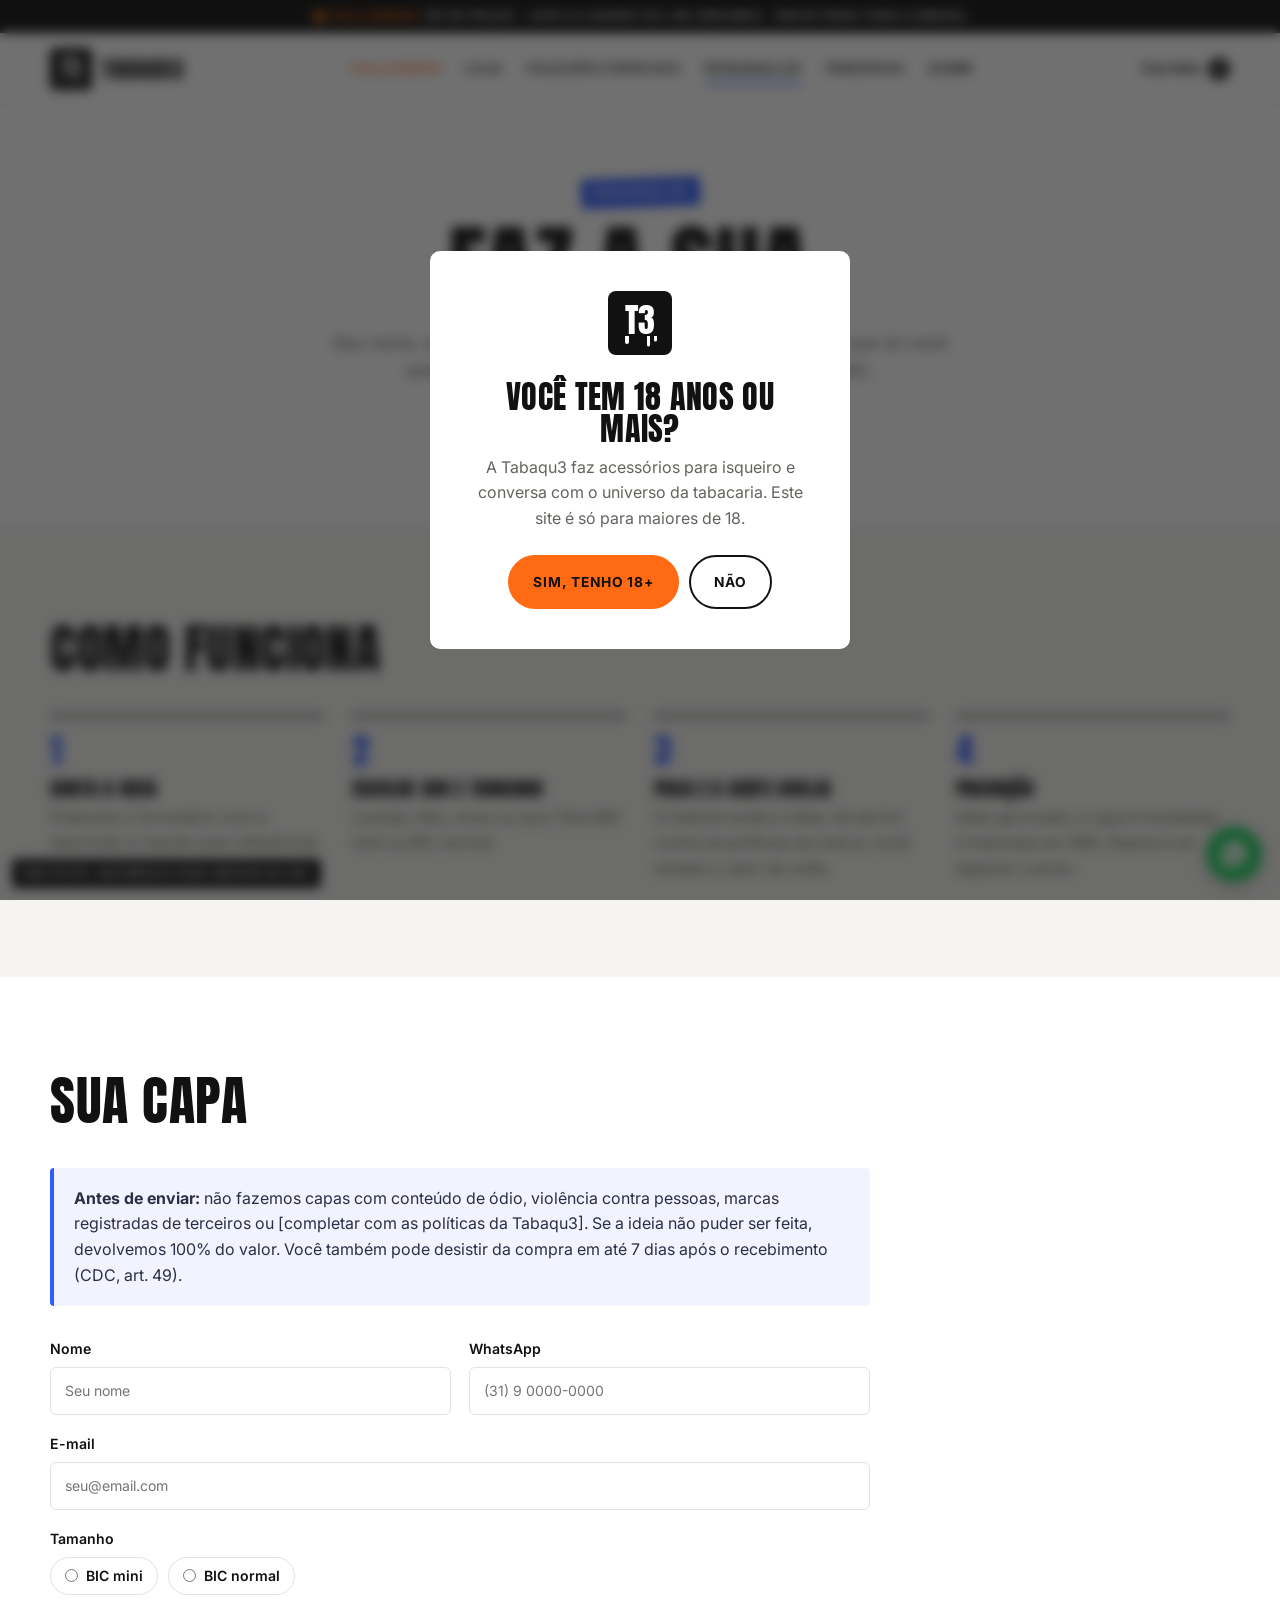
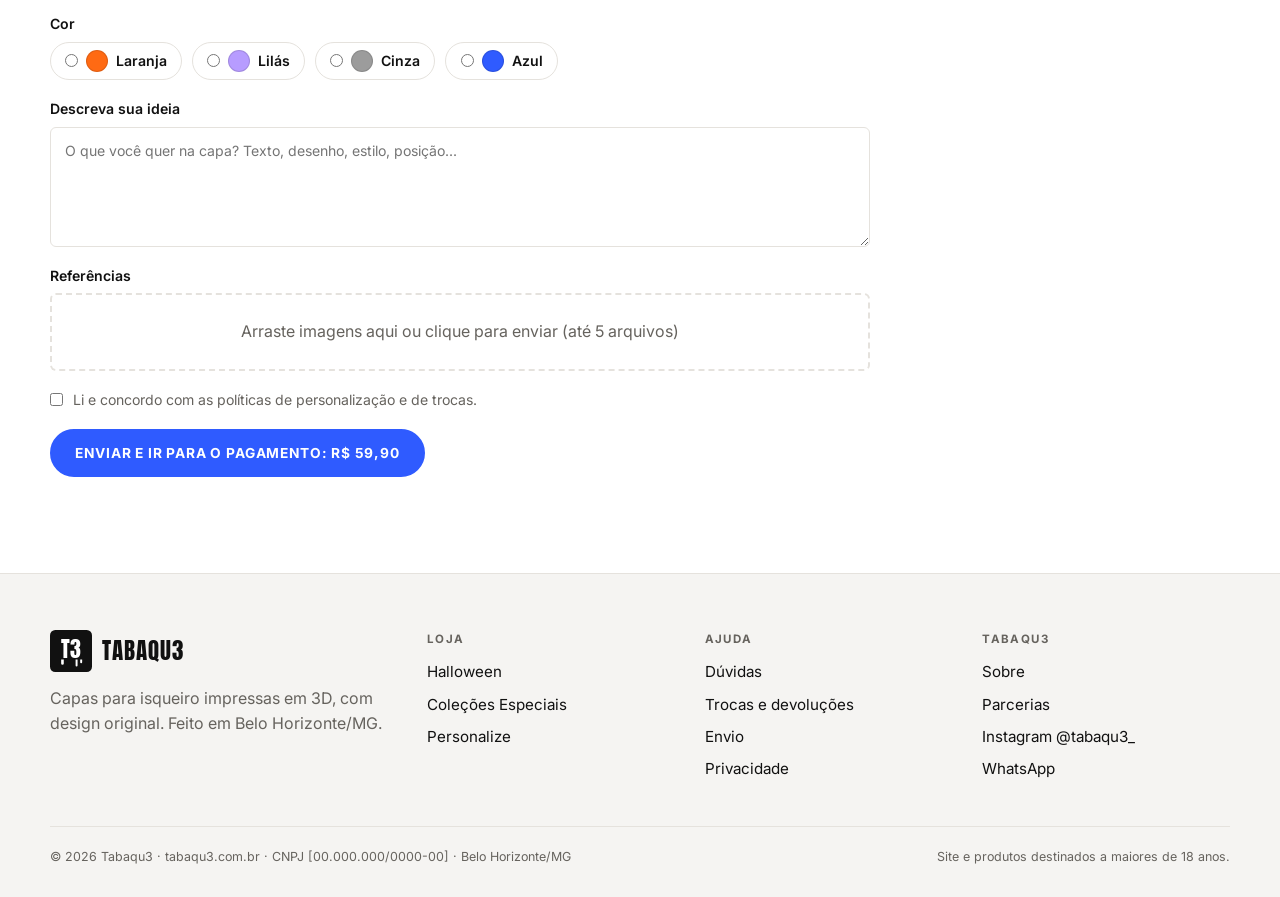
<file: prototipo/personalize.html>
<!doctype html>
<html lang="pt-BR">
<head>
<meta charset="utf-8">
<meta name="viewport" content="width=device-width, initial-scale=1">
<title>Personalize | Tabaqu3</title>
<meta name="description" content="Capa para isqueiro BIC personalizada, impressa em 3D. Mande sua ideia, escolha a cor: R$ 59,90.">
<link rel="preconnect" href="https://fonts.googleapis.com">
<link rel="preconnect" href="https://fonts.gstatic.com" crossorigin>
<link href="https://fonts.googleapis.com/css2?family=Anton&family=Inter:wght@400;600;700;800&display=swap" rel="stylesheet">
<link rel="stylesheet" href="estilo.css">
</head>
<body data-pagina="pers">

<section class="topo">
  <div class="wrap">
    <span class="adesivo azul">Personalize</span>
    <h1>Faz a sua<span class="c-azul">.</span></h1>
    <p class="sub">Seu nome, seu desenho, o logo do seu estúdio ou aquela ideia que só você entende. A gente transforma em capa 3D para o seu BIC.</p>
    <p style="margin-top:22px"><span style="font-family:var(--f-titulo);font-size:2.4rem">R$ 59,90</span></p>
  </div>
</section>

<section class="alt">
  <div class="wrap">
    <div class="cabeca"><div><h2>Como funciona</h2></div></div>
    <div class="passos">
      <div><span class="n c-azul">1</span><h3>Conta a ideia</h3><p>Preencha o formulário com a descrição e mande suas referências (fotos, desenhos, prints).</p></div>
      <div><span class="n c-azul">2</span><h3>Escolhe cor e tamanho</h3><p>Laranja, lilás, cinza ou azul. Para BIC mini ou BIC normal.</p></div>
      <div><span class="n c-azul">3</span><h3>Paga e a gente avalia</h3><p>O Gabriel avalia a ideia. Se ela for contra as políticas da marca, você recebe o valor de volta.</p></div>
      <div><span class="n c-azul">4</span><h3>Produção</h3><p>Ideia aprovada, a capa é modelada e impressa em ABS. Depois é só esperar o envio.</p></div>
    </div>
  </div>
</section>

<!-- FORMULÁRIO (Wix Forms com campo de upload) -->
<section>
  <div class="wrap">
    <div class="cabeca"><div><h2>Sua capa</h2></div></div>
    <div class="aviso-box">
      <b>Antes de enviar:</b> não fazemos capas com conteúdo de ódio, violência contra pessoas, marcas registradas de terceiros ou [completar com as políticas da Tabaqu3]. Se a ideia não puder ser feita, devolvemos 100% do valor. Você também pode desistir da compra em até 7 dias após o recebimento (CDC, art. 49).
    </div>
    <form class="form" onsubmit="return false">
      <label>Nome<input type="text" placeholder="Seu nome"></label>
      <label>WhatsApp<input type="tel" placeholder="(31) 9 0000-0000"></label>
      <label class="full">E-mail<input type="email" placeholder="seu@email.com"></label>
      <div class="full"><label>Tamanho</label>
        <div class="radios" style="margin-top:6px"><label><input type="radio" name="t"> BIC mini</label><label><input type="radio" name="t"> BIC normal</label></div></div>
      <div class="full"><label>Cor</label>
        <div class="radios" style="margin-top:6px">
          <label><input type="radio" name="c"><span class="cor"><i style="background:var(--laranja)"></i>Laranja</span></label>
          <label><input type="radio" name="c"><span class="cor"><i style="background:var(--lilas)"></i>Lilás</span></label>
          <label><input type="radio" name="c"><span class="cor"><i style="background:var(--cinza-fil)"></i>Cinza</span></label>
          <label><input type="radio" name="c"><span class="cor"><i style="background:var(--azul)"></i>Azul</span></label>
        </div></div>
      <label class="full">Descreva sua ideia<textarea placeholder="O que você quer na capa? Texto, desenho, estilo, posição..."></textarea></label>
      <div class="full"><label>Referências</label><div class="upload" style="margin-top:6px">Arraste imagens aqui ou clique para enviar (até 5 arquivos)</div></div>
      <label class="check full"><input type="checkbox"> Li e concordo com as políticas de personalização e de trocas.</label>
      <div class="full"><button class="btn azul" type="submit">Enviar e ir para o pagamento: R$ 59,90</button></div>
    </form>
  </div>
</section>

<script src="partes.js"></script>
</body>
</html>
</file>
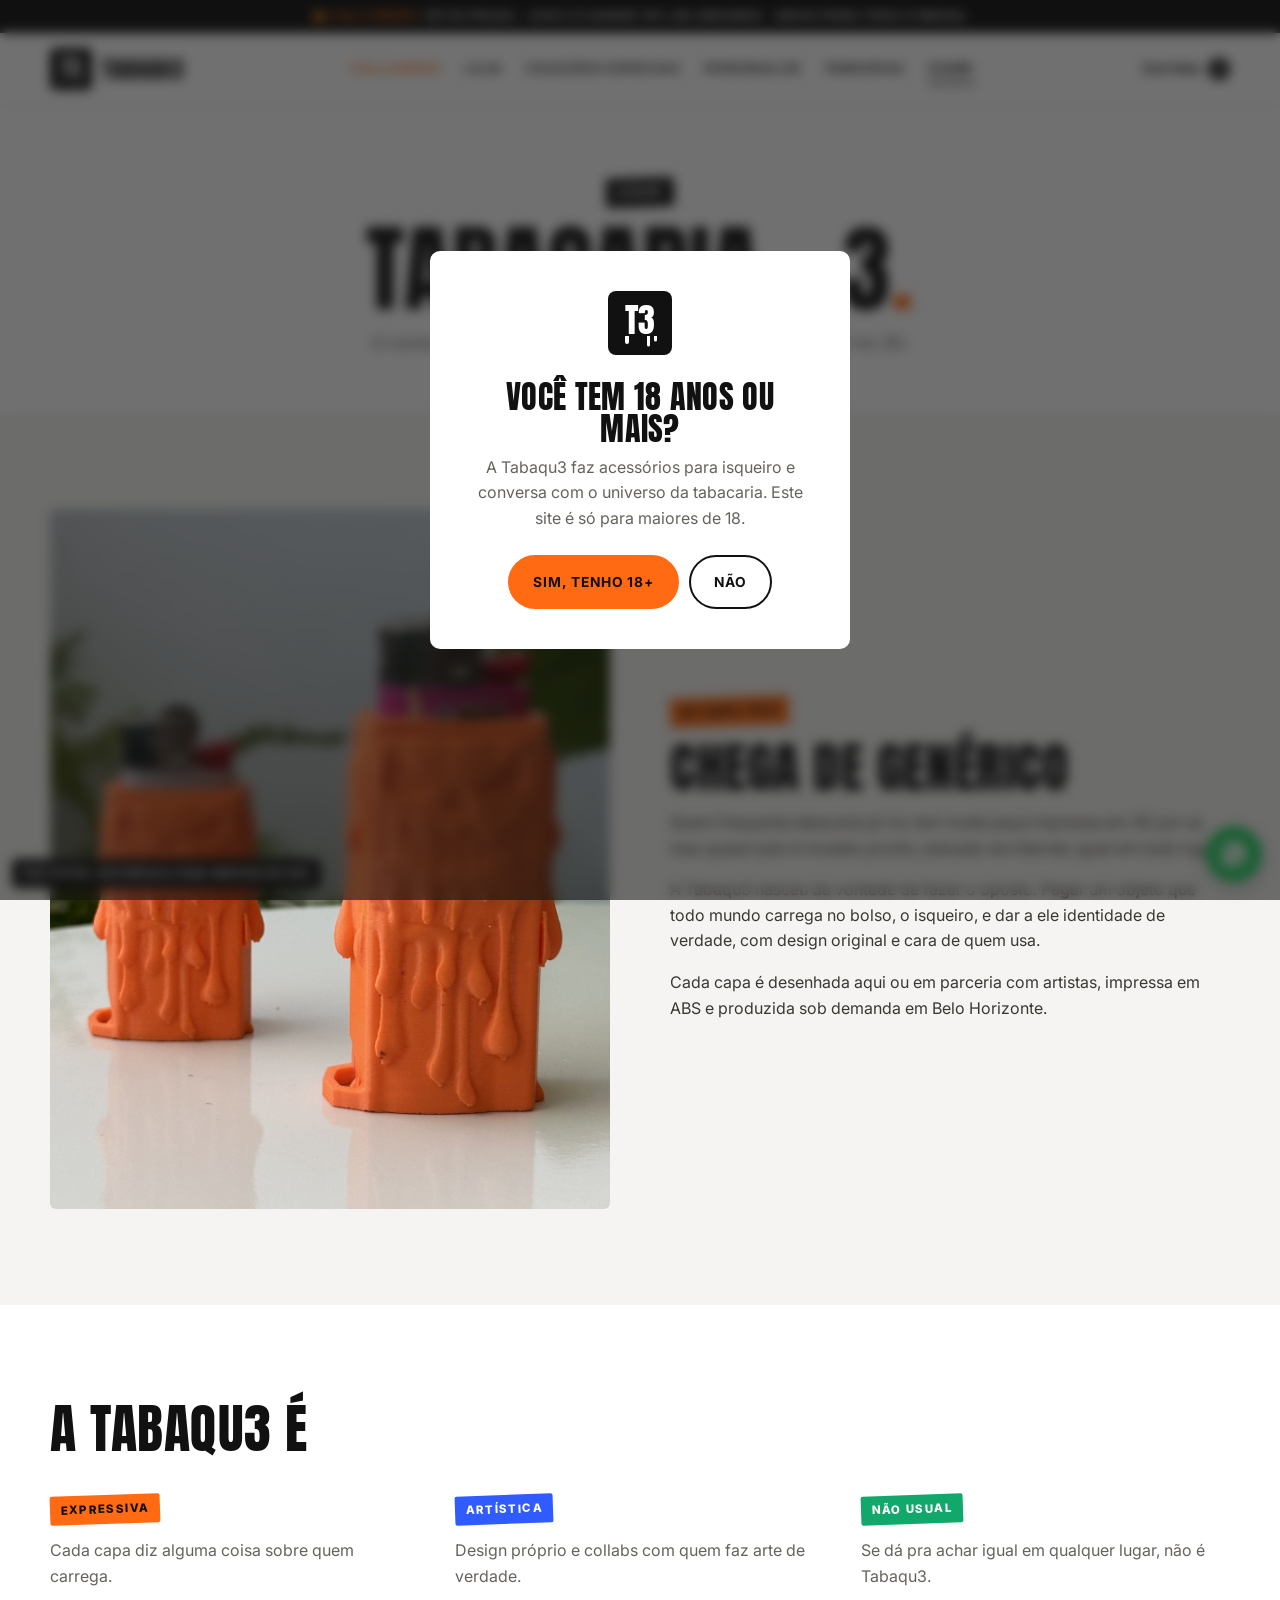
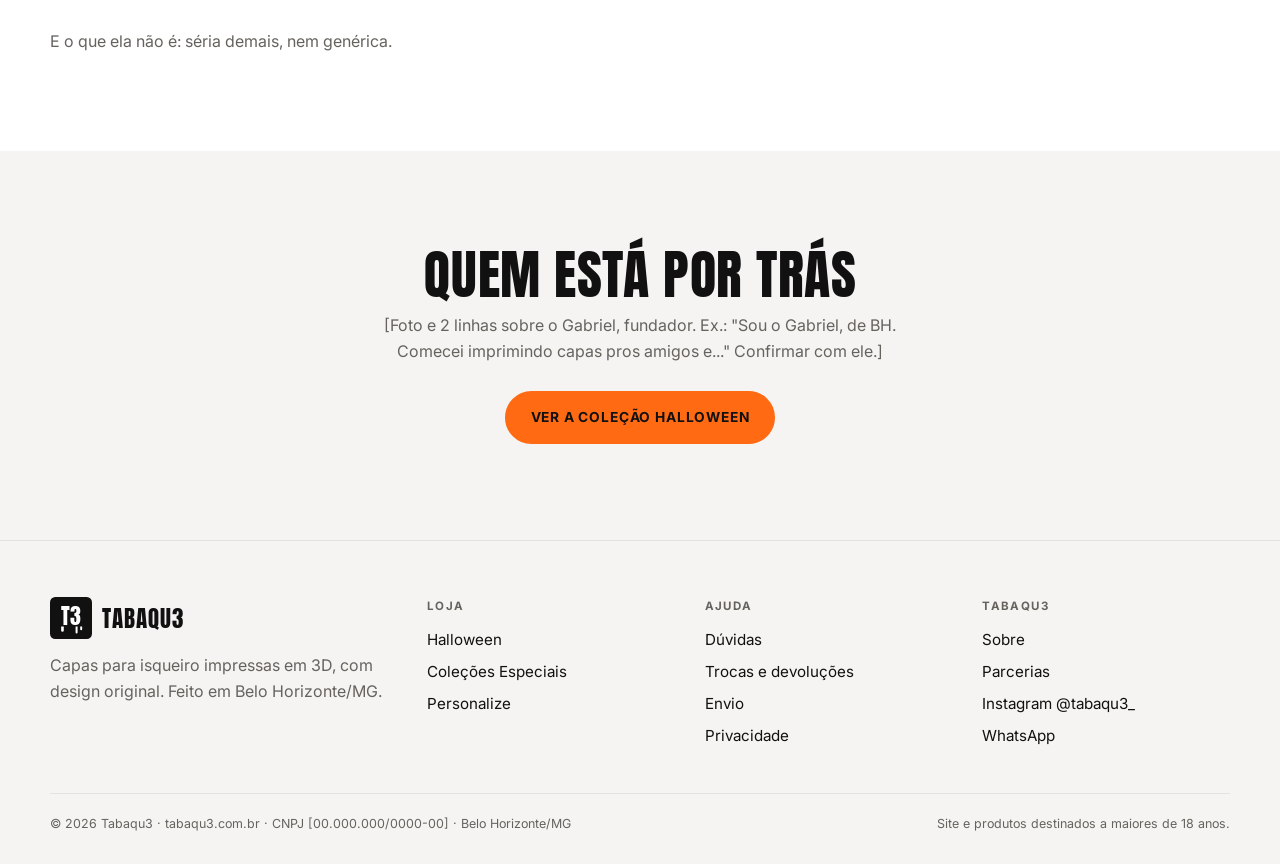
<file: prototipo/sobre.html>
<!doctype html>
<html lang="pt-BR">
<head>
<meta charset="utf-8">
<meta name="viewport" content="width=device-width, initial-scale=1">
<title>Sobre | Tabaqu3</title>
<meta name="description" content="Tabaqu3 = tabacaria + 3D. Capas para isqueiro com design original, feitas em Belo Horizonte.">
<link rel="preconnect" href="https://fonts.googleapis.com">
<link rel="preconnect" href="https://fonts.gstatic.com" crossorigin>
<link href="https://fonts.googleapis.com/css2?family=Anton&family=Inter:wght@400;600;700;800&display=swap" rel="stylesheet">
<link rel="stylesheet" href="estilo.css">
</head>
<body data-pagina="sobre">

<section class="topo">
  <div class="wrap">
    <span class="adesivo preto">Sobre</span>
    <h1>Tabacaria + 3<span class="c-laranja">.</span></h1>
    <p class="sub">O nome já conta a história: Tabaqu3 é "tabacaria" com o 3 do 3D.</p>
  </div>
</section>

<section class="alt sobre">
  <div class="wrap sobre-grid">
    <img src="../assets/fotos/IMG_2192.jpg" alt="Capas Abóbora Derretida em BIC mini e BIC normal">
    <div>
      <span class="adesivo">De onde veio</span>
      <h2>Chega de genérico</h2>
      <p>Quem frequenta tabacaria já viu: tem muita peça impressa em 3D por aí, mas quase tudo é modelo pronto, baixado da internet, igual em todo lugar.</p>
      <p>A Tabaqu3 nasceu da vontade de fazer o oposto. Pegar um objeto que todo mundo carrega no bolso, o isqueiro, e dar a ele identidade de verdade, com design original e cara de quem usa.</p>
      <p>Cada capa é desenhada aqui ou em parceria com artistas, impressa em ABS e produzida sob demanda em Belo Horizonte.</p>
    </div>
  </div>
</section>

<section>
  <div class="wrap">
    <div class="cabeca"><div><h2>A Tabaqu3 é</h2></div></div>
    <div class="porque-grid">
      <div class="item"><span class="adesivo">Expressiva</span><p>Cada capa diz alguma coisa sobre quem carrega.</p></div>
      <div class="item"><span class="adesivo azul">Artística</span><p>Design próprio e collabs com quem faz arte de verdade.</p></div>
      <div class="item"><span class="adesivo verde">Não usual</span><p>Se dá pra achar igual em qualquer lugar, não é Tabaqu3.</p></div>
    </div>
    <p class="sub" style="margin-top:40px">E o que ela não é: séria demais, nem genérica.</p>
  </div>
</section>

<section class="alt centro">
  <div class="wrap">
    <h2>Quem está por trás</h2>
    <p class="sub">[Foto e 2 linhas sobre o Gabriel, fundador. Ex.: "Sou o Gabriel, de BH. Comecei imprimindo capas pros amigos e..." Confirmar com ele.]</p>
    <p style="margin-top:26px"><a class="btn laranja" href="index.html#halloween">Ver a coleção Halloween</a></p>
  </div>
</section>

<script src="partes.js"></script>
</body>
</html>
</file>
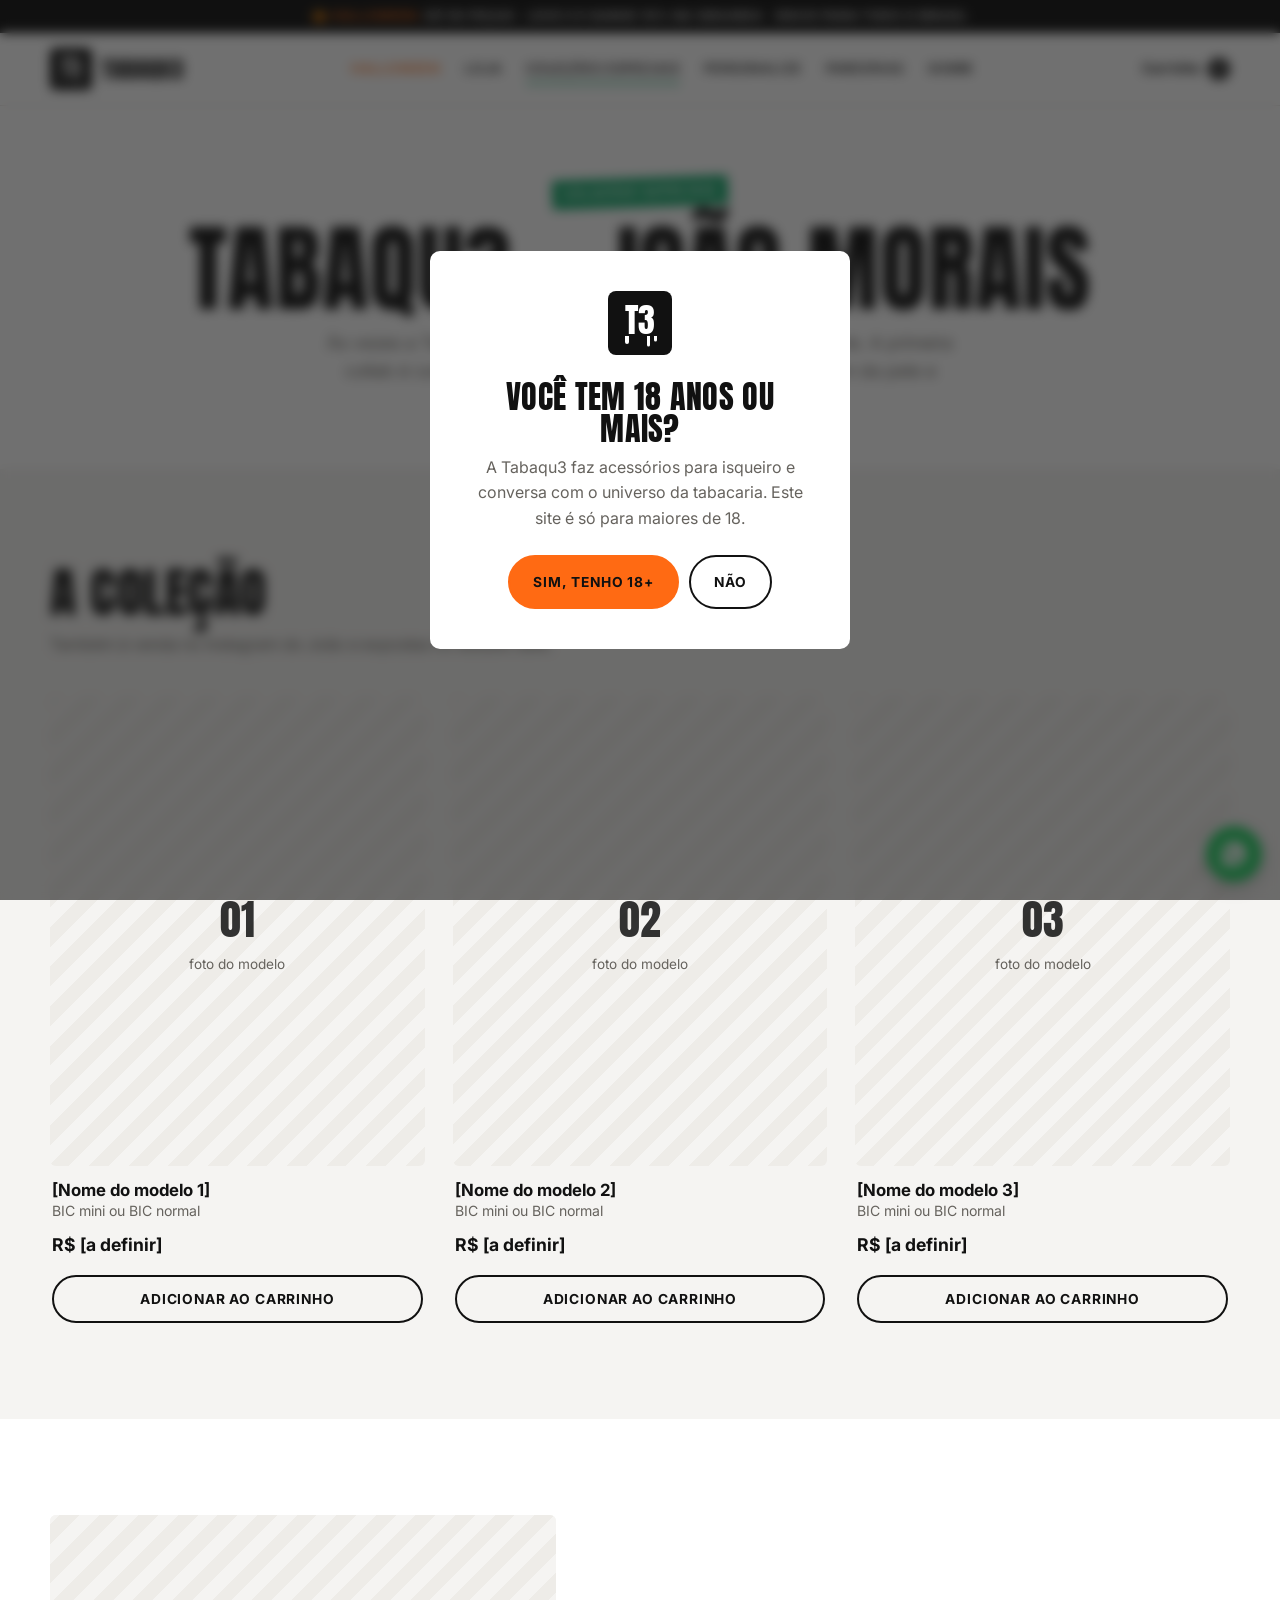
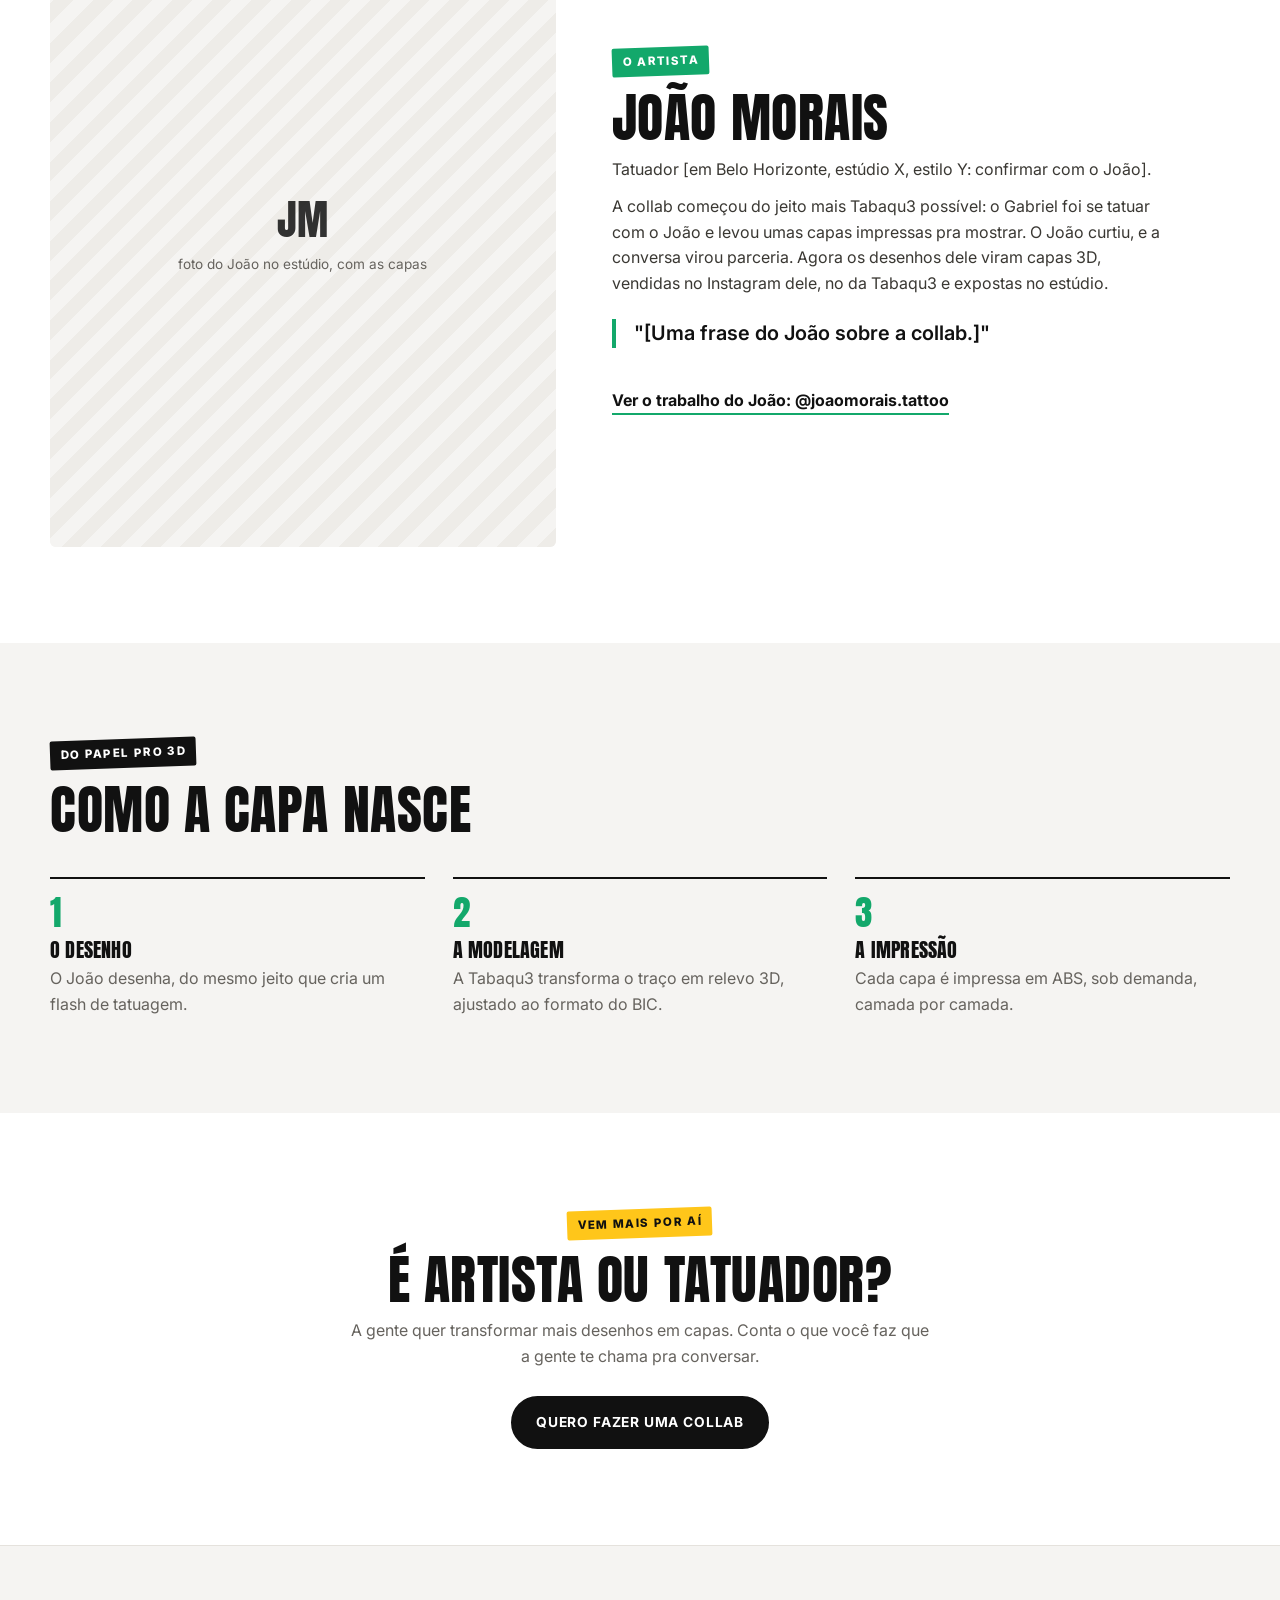
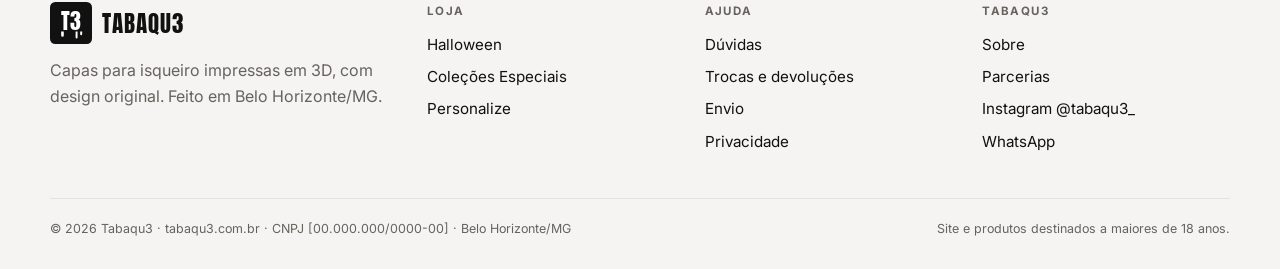
<file: entrega/site/colecoes-especiais.html>
<!doctype html>
<html lang="pt-BR">
<head>
<meta charset="utf-8">
<meta name="viewport" content="width=device-width, initial-scale=1">
<title>Coleções Especiais | Tabaqu3</title>
<meta name="description" content="Tabaqu3 × João Morais: capas para isqueiro BIC impressas em 3D com desenhos do tatuador João Morais.">
<link rel="preconnect" href="https://fonts.googleapis.com">
<link rel="preconnect" href="https://fonts.gstatic.com" crossorigin>
<link href="https://fonts.googleapis.com/css2?family=Anton&family=Inter:wght@400;600;700;800&display=swap" rel="stylesheet">
<style>
/* ===== TABAQU3: estilo do protótipo (mesmas cores e fontes que vão no "Design do site" do Wix) =====
   Regra: base branca e clean. As cores de grafite (laranja, azul, verde, amarelo, vermelho)
   aparecem só como DESTAQUE: adesivos, botões, detalhes. Cada área do site tem a sua cor:
   Halloween = laranja · Personalize = azul · Collabs = verde · Parcerias = amarelo · Avisos/promo = vermelho */
:root{
  --branco:#FFFFFF;
  --gelo:#F5F4F2;       /* seções alternadas */
  --linha:#E5E2DD;
  --preto:#111111;
  --cinza:#66635E;
  --laranja:#FF6A13;
  --azul:#2F5BFF;
  --verde:#13A86B;
  --amarelo:#FFC61A;
  --vermelho:#EE3124;
  --lilas:#B79CFF;      /* só para mostrar as cores de filamento da personalização */
  --cinza-fil:#9C9C9C;
  --f-titulo:'Anton', Impact, sans-serif;
  --f-texto:'Inter', system-ui, sans-serif;
}
*{box-sizing:border-box;margin:0;padding:0}
html{scroll-behavior:smooth}
body{background:var(--branco);color:var(--preto);font-family:var(--f-texto);line-height:1.6;overflow-x:hidden}
img{max-width:100%;display:block}
a{color:inherit}
.wrap{width:min(1180px,100% - 32px);margin-inline:auto}
h1,h2,h3{font-family:var(--f-titulo);font-weight:400;text-transform:uppercase;letter-spacing:.01em;line-height:1}
h2{font-size:clamp(2.2rem,5vw,3.4rem)}
.sub{color:var(--cinza);max-width:58ch;margin-top:12px}
section{position:relative;padding:96px 0}
.alt{background:var(--gelo)}
.cabeca{display:flex;justify-content:space-between;align-items:flex-end;gap:20px;flex-wrap:wrap;margin-bottom:40px}
.link-seta{font-weight:700;text-decoration:none;border-bottom:2px solid currentColor;padding-bottom:2px;white-space:nowrap}

/* ADESIVO: o elemento "grafite" do site. Etiqueta colorida, levemente torta, como sticker colado na parede */
.adesivo{display:inline-block;font-family:var(--f-texto);font-weight:800;font-size:.72rem;letter-spacing:.12em;text-transform:uppercase;
  padding:.45em .9em;background:var(--laranja);color:var(--preto);transform:rotate(-2deg);margin-bottom:14px;border-radius:2px}
.adesivo.azul{background:var(--azul);color:#fff}
.adesivo.verde{background:var(--verde);color:#fff}
.adesivo.amarelo{background:var(--amarelo)}
.adesivo.vermelho{background:var(--vermelho);color:#fff}
.adesivo.preto{background:var(--preto);color:#fff}
.c-laranja{color:var(--laranja)} .c-azul{color:var(--azul)} .c-verde{color:var(--verde)} .c-vermelho{color:var(--vermelho)}

.btn{display:inline-flex;align-items:center;justify-content:center;gap:.5em;font-weight:700;text-transform:uppercase;letter-spacing:.06em;font-size:.86rem;
  padding:1em 1.7em;border:2px solid var(--preto);background:var(--preto);color:#fff;text-decoration:none;border-radius:999px;cursor:pointer;font-family:var(--f-texto);transition:.15s}
.btn:hover{background:var(--laranja);border-color:var(--laranja);color:var(--preto)}
.btn.ghost{background:transparent;color:var(--preto)}
.btn.ghost:hover{background:var(--preto);color:#fff}
.btn.laranja{background:var(--laranja);border-color:var(--laranja);color:var(--preto)}
.btn.laranja:hover{background:var(--preto);border-color:var(--preto);color:#fff}
.btn.azul{background:var(--azul);border-color:var(--azul);color:#fff}
.btn.azul:hover{background:var(--preto);border-color:var(--preto)}

/* faixa de aviso */
.aviso{background:var(--preto);color:#fff;font-size:.74rem;font-weight:600;letter-spacing:.08em;text-transform:uppercase;text-align:center;padding:.6em 16px}
.aviso b{color:var(--laranja)}

/* header */
header{position:sticky;top:0;z-index:20;background:rgba(255,255,255,.95);backdrop-filter:blur(8px);border-bottom:1px solid var(--linha)}
.nav{display:flex;align-items:center;justify-content:space-between;height:72px;gap:16px}
.logo{display:flex;align-items:center;gap:10px;text-decoration:none}
.logo .t3{width:42px;height:42px}
.logo span{font-family:var(--f-titulo);font-size:1.45rem;letter-spacing:.04em}
.menu{display:flex;gap:24px;list-style:none;font-weight:600;font-size:.8rem;text-transform:uppercase;letter-spacing:.07em}
.menu a{text-decoration:none;padding:6px 0;border-bottom:2px solid transparent}
.menu a:hover,.menu a.ativo{border-color:var(--preto)}
.menu .m-hall a{color:var(--laranja)}
.menu .m-esp a:hover,.menu .m-esp a.ativo{border-color:var(--verde)}
.menu .m-pers a:hover,.menu .m-pers a.ativo{border-color:var(--azul)}
.menu .m-parc a:hover,.menu .m-parc a.ativo{border-color:var(--amarelo)}
.carrinho{display:flex;align-items:center;gap:8px;font-weight:700;font-size:.85rem;text-decoration:none}
.carrinho i{font-style:normal;background:var(--preto);color:#fff;border-radius:99px;min-width:22px;height:22px;display:grid;place-items:center;font-size:.72rem}
.hamb{display:none;background:none;border:0;font-size:1.6rem}
@media (max-width:980px){.menu{display:none}.hamb{display:block}}

/* HERO */
.hero{padding:64px 0 88px}
.hero-grid{display:grid;grid-template-columns:1fr 1fr;gap:56px;align-items:center}
.hero h1{font-size:clamp(3.4rem,9vw,7rem)}
.hero .lead{font-size:1.15rem;color:var(--cinza);max-width:36ch;margin:18px 0 26px}
.hero-ctas{display:flex;gap:14px;flex-wrap:wrap}
.hero-foto{position:relative}
.hero-foto img{aspect-ratio:4/5;object-fit:cover;border-radius:6px}
.hero-foto .adesivo{position:absolute;top:20px;left:-18px;font-size:.85rem;z-index:2}
.hero-foto .adesivo.b{top:auto;bottom:26px;left:auto;right:-14px;transform:rotate(3deg)}
.estoque{margin-top:30px;max-width:380px}
.estoque .barra{height:8px;background:var(--gelo);border-radius:99px;overflow:hidden;margin:8px 0 6px}
.estoque .barra i{display:block;height:100%;width:62%;background:var(--laranja)}
.estoque small{color:var(--cinza);font-size:.8rem}
.estoque b{font-size:.85rem}
@media (max-width:860px){.hero-grid{grid-template-columns:1fr;gap:36px}.hero-foto .adesivo{left:10px}.hero-foto .adesivo.b{right:10px}}

/* PROMO leve 2 */
.promo{display:flex;align-items:center;gap:16px;flex-wrap:wrap;border:2px solid var(--preto);border-radius:6px;padding:16px 20px;margin-bottom:34px;background:#fff}
.promo .adesivo{margin:0}
.promo p{font-weight:600}
.promo p span{color:var(--cinza);font-weight:400}

/* PRODUTOS */
.cards{display:grid;grid-template-columns:repeat(auto-fit,minmax(250px,1fr));gap:28px}
.cards.dois{grid-template-columns:repeat(auto-fit,minmax(260px,380px))}
.card{display:flex;flex-direction:column;text-decoration:none}
.card .img{position:relative;background:var(--gelo);border-radius:6px;overflow:hidden}
.card img{aspect-ratio:4/5;object-fit:cover;width:100%;transition:transform .4s}
.card:hover img{transform:scale(1.03)}
.faixa{position:absolute;top:12px;left:12px;background:var(--preto);color:#fff;font-weight:700;font-size:.68rem;text-transform:uppercase;padding:.4em .8em;letter-spacing:.08em;border-radius:99px}
.faixa.laranja{background:var(--laranja);color:var(--preto)}
.faixa.verde{background:var(--verde)}
.card .info{padding:16px 2px 0;display:flex;flex-direction:column;gap:2px}
.card h3{font-family:var(--f-texto);text-transform:none;font-weight:700;font-size:1.05rem;letter-spacing:0}
.card .compat{color:var(--cinza);font-size:.88rem}
.preco{font-weight:700;font-size:1.1rem;margin-top:6px}
.preco small{font-weight:400;color:var(--cinza);font-size:.82rem;margin-left:6px}
.card .btn{margin-top:14px;padding:.8em 1.2em;background:transparent;color:var(--preto)}
.card:hover .btn{background:var(--preto);color:#fff}
.ph{position:absolute;inset:0;display:grid;place-items:center;text-align:center;padding:20px;color:var(--cinza);font-size:.85rem;
  background:repeating-linear-gradient(-45deg,#EEECE8 0 14px,#F5F4F2 14px 28px)}
.ph em{font-family:var(--f-titulo);font-style:normal;font-size:2.6rem;color:var(--preto);display:block;opacity:.85}
.ph-box{position:relative;aspect-ratio:4/5}

/* POR QUE */
.porque-grid{display:grid;grid-template-columns:repeat(auto-fit,minmax(220px,1fr));gap:36px}
.item .bolinha{width:14px;height:14px;border-radius:50%;margin-bottom:14px}
.item h3{font-size:1.35rem;margin-bottom:8px}
.item p{color:var(--cinza)}

/* COLEÇÕES */
.col-grid{display:grid;grid-template-columns:repeat(3,1fr);gap:24px}
.col{text-decoration:none;display:block}
.col .foto{aspect-ratio:4/5;border-radius:6px;overflow:hidden;background:var(--gelo);position:relative}
.col img{width:100%;height:100%;object-fit:cover;transition:transform .4s}
.col:hover img{transform:scale(1.04)}
.col .rot{display:flex;align-items:center;gap:10px;margin-top:14px}
.col .rot i{width:12px;height:12px;border-radius:50%}
.col h3{font-size:1.5rem}
.col small{color:var(--cinza);display:block;margin-top:2px}
@media (max-width:860px){.col-grid{grid-template-columns:1fr}}

/* BLOCO COLLAB (o único bloco escuro da Home) */
.especial-box{display:grid;grid-template-columns:1fr 1fr;border-radius:8px;overflow:hidden;background:var(--preto);color:#fff}
.especial-box .txt{padding:56px 48px;display:flex;flex-direction:column;justify-content:center;align-items:flex-start}
.especial-box p{color:#BDB8B0;margin:14px 0 26px;max-width:46ch}
.especial-box .btn{background:transparent;border-color:#fff}
.especial-box .btn:hover{background:var(--verde);border-color:var(--verde);color:#fff}
.especial-box .arte{position:relative;min-height:380px}
.especial-box .ph{background:repeating-linear-gradient(-45deg,#1d1d1d 0 14px,#161616 14px 28px);color:#8a857e}
.especial-box .ph em{color:#fff}
@media (max-width:860px){.especial-box{grid-template-columns:1fr}.especial-box .txt{padding:36px 24px}.especial-box .arte{min-height:260px}}

/* DOIS BLOCOS (personalize + parcerias) */
.duo{display:grid;grid-template-columns:1fr 1fr;gap:24px}
.duo-box{border-radius:8px;padding:44px 40px;display:flex;flex-direction:column;align-items:flex-start;gap:6px}
.duo-box p{color:var(--cinza);margin:8px 0 22px;max-width:44ch}
.duo-box.azul{border:2px solid var(--azul)}
.duo-box.amarelo{border:2px solid var(--amarelo);background:#FFFBEA}
.duo-box .preco-grande{font-family:var(--f-titulo);font-size:2rem}
@media (max-width:860px){.duo{grid-template-columns:1fr}.duo-box{padding:30px 24px}}

/* cores de filamento */
.cores{display:flex;gap:14px;flex-wrap:wrap;margin:6px 0 4px}
.cor{display:flex;align-items:center;gap:8px;font-size:.88rem;font-weight:600}
.cor i{width:22px;height:22px;border-radius:50%;border:1px solid rgba(0,0,0,.12)}

/* SOBRE */
.sobre-grid{display:grid;grid-template-columns:1fr 1fr;gap:60px;align-items:center}
.sobre img{border-radius:6px;aspect-ratio:4/5;object-fit:cover}
.sobre p{margin-top:16px;max-width:56ch;color:#3a3833}
.palavras{display:flex;gap:10px;flex-wrap:wrap;margin-top:22px}
.palavras .adesivo{margin:0}
@media (max-width:860px){.sobre-grid{grid-template-columns:1fr;gap:30px}}

/* FAQ */
.faq details{border-bottom:1px solid var(--linha);padding:18px 0}
.faq summary{cursor:pointer;font-weight:700;font-size:1.05rem;list-style:none;display:flex;justify-content:space-between;gap:20px}
.faq summary::-webkit-details-marker{display:none}
.faq summary::after{content:"+";font-size:1.5rem;line-height:1;font-weight:400}
.faq details[open] summary::after{content:"–"}
.faq details p{color:var(--cinza);margin-top:10px;max-width:70ch}
.faq-lista{max-width:860px}

/* FOOTER */
footer{border-top:1px solid var(--linha);padding:56px 0 30px;background:var(--gelo)}
.foot{display:grid;grid-template-columns:1.4fr 1fr 1fr 1fr;gap:30px}
footer h4{text-transform:uppercase;letter-spacing:.12em;font-size:.72rem;color:var(--cinza);margin-bottom:12px}
footer ul{list-style:none;display:grid;gap:8px;font-size:.95rem}
footer a{text-decoration:none}
footer a:hover{text-decoration:underline}
.legal{margin-top:44px;padding-top:20px;border-top:1px solid var(--linha);color:var(--cinza);font-size:.78rem;display:flex;justify-content:space-between;flex-wrap:wrap;gap:10px}
@media (max-width:860px){.foot{grid-template-columns:1fr 1fr}}

.zap{position:fixed;right:18px;bottom:18px;z-index:30;width:56px;height:56px;border-radius:50%;background:#25D366;display:grid;place-items:center;box-shadow:0 6px 18px rgba(0,0,0,.18)}
.zap svg{width:30px;height:30px;fill:#fff}
.nota{position:fixed;left:12px;bottom:12px;z-index:40;background:var(--preto);color:#fff;font-size:.68rem;font-weight:700;padding:6px 10px;text-transform:uppercase;letter-spacing:.06em;border-radius:4px}

/* PORTA +18 (Wix: Lightbox que abre ao carregar a página) */
.portao{position:fixed;inset:0;z-index:100;background:rgba(17,17,17,.6);backdrop-filter:blur(6px);display:grid;place-items:center;padding:16px}
.portao[hidden]{display:none}
.portao .caixa{background:#fff;border-radius:10px;padding:40px 34px;max-width:420px;text-align:center}
.portao .t3{width:64px;height:64px;margin:0 auto 18px}
.portao h2{font-size:2rem}
.portao p{color:var(--cinza);margin:10px 0 24px}
.portao .acoes{display:flex;gap:10px;justify-content:center;flex-wrap:wrap}

/* ===== Páginas internas ===== */
.topo{padding:72px 0 56px;text-align:center}
.topo h1{font-size:clamp(3rem,8vw,6rem)}
.topo .sub{margin-inline:auto;font-size:1.1rem}
.artista{display:grid;grid-template-columns:.9fr 1.1fr;gap:56px;align-items:center}
.artista .foto{aspect-ratio:4/5;border-radius:6px;overflow:hidden;position:relative;background:var(--gelo)}
.artista blockquote{font-size:1.25rem;font-weight:600;line-height:1.45;margin:22px 0;padding-left:18px;border-left:4px solid var(--verde)}
.artista p{color:#3a3833;max-width:56ch;margin-top:12px}
.artista .ig{display:inline-block;margin-top:18px;font-weight:700;text-decoration:none;border-bottom:2px solid var(--verde)}
@media (max-width:860px){.artista{grid-template-columns:1fr;gap:30px}}
.passos{display:grid;grid-template-columns:repeat(4,1fr);gap:28px}
.passos.tres{grid-template-columns:repeat(3,1fr)}
.passos div{border-top:2px solid var(--preto);padding-top:16px}
.passos .n{font-family:var(--f-titulo);font-size:2.2rem;line-height:1}
.passos h3{font-size:1.25rem;margin:6px 0}
.passos p{color:var(--cinza)}
@media (max-width:860px){.passos,.passos.tres{grid-template-columns:1fr}}

/* formulário (Wix Forms) */
.form{display:grid;grid-template-columns:1fr 1fr;gap:18px;max-width:820px}
.form .full{grid-column:1/-1}
.form label{display:flex;flex-direction:column;gap:6px;font-weight:600;font-size:.88rem}
.form input,.form select,.form textarea{font:inherit;font-weight:400;padding:.85em 1em;border:1px solid var(--linha);border-radius:6px;background:#fff}
.form textarea{min-height:120px;resize:vertical}
.form .upload{border:2px dashed var(--linha);border-radius:6px;padding:24px;text-align:center;color:var(--cinza);font-weight:400}
.form .check{flex-direction:row;align-items:flex-start;gap:10px;font-weight:400;color:var(--cinza)}
.form .check input{margin-top:4px}
.form .radios{display:flex;gap:10px;flex-wrap:wrap}
.form .radios label{flex-direction:row;align-items:center;gap:8px;border:1px solid var(--linha);border-radius:99px;padding:.5em 1em;font-weight:600}
@media (max-width:700px){.form{grid-template-columns:1fr}}
.aviso-box{border-left:4px solid var(--azul);background:#F1F4FF;padding:18px 20px;border-radius:4px;color:#2b2f45;max-width:820px;margin-bottom:32px}
.aviso-box.amarelo{border-color:var(--amarelo);background:#FFFBEA;color:#3d3415}
.tab-parc{display:grid;grid-template-columns:1fr 1fr;gap:24px}
.tab-parc .duo-box ul{margin:4px 0 22px 18px;color:#3a3833;display:grid;gap:6px}
@media (max-width:860px){.tab-parc{grid-template-columns:1fr}}
.centro{text-align:center}
.centro .sub{margin-inline:auto}

</style>
</head>
<body data-pagina="esp">

<section class="topo">
  <div class="wrap">
    <span class="adesivo verde">Coleções especiais</span>
    <h1>Tabaqu3 <span class="c-verde">×</span> João Morais</h1>
    <p class="sub">Às vezes a Tabaqu3 chama um artista pra desenhar com a gente. A primeira collab é com o tatuador João Morais: os desenhos dele saíram da pele e foram parar no seu isqueiro.</p>
  </div>
</section>

<!-- PRODUTOS DA COLLAB (Wix: Galeria de produtos, categoria "Collab João Morais") -->
<section class="alt">
  <div class="wrap">
    <div class="cabeca"><div><h2>A coleção</h2><p class="sub">Também à venda no Instagram do João e expostas no estúdio dele.</p></div></div>
    <div class="cards">
      <a class="card" href="#">
        <div class="img"><span class="faixa verde">Collab</span><div class="ph-box"><div class="ph"><div><em>01</em>foto do modelo</div></div></div></div>
        <div class="info"><h3>[Nome do modelo 1]</h3><span class="compat">BIC mini ou BIC normal</span><span class="preco">R$ [a definir]</span><span class="btn">Adicionar ao carrinho</span></div>
      </a>
      <a class="card" href="#">
        <div class="img"><span class="faixa verde">Collab</span><div class="ph-box"><div class="ph"><div><em>02</em>foto do modelo</div></div></div></div>
        <div class="info"><h3>[Nome do modelo 2]</h3><span class="compat">BIC mini ou BIC normal</span><span class="preco">R$ [a definir]</span><span class="btn">Adicionar ao carrinho</span></div>
      </a>
      <a class="card" href="#">
        <div class="img"><span class="faixa verde">Collab</span><div class="ph-box"><div class="ph"><div><em>03</em>foto do modelo</div></div></div></div>
        <div class="info"><h3>[Nome do modelo 3]</h3><span class="compat">BIC mini ou BIC normal</span><span class="preco">R$ [a definir]</span><span class="btn">Adicionar ao carrinho</span></div>
      </a>
    </div>
  </div>
</section>

<!-- O ARTISTA -->
<section>
  <div class="wrap artista">
    <div class="foto"><div class="ph"><div><em>JM</em>foto do João no estúdio, com as capas</div></div></div>
    <div>
      <span class="adesivo verde">O artista</span>
      <h2>João Morais</h2>
      <p>Tatuador [em Belo Horizonte, estúdio X, estilo Y: confirmar com o João].</p>
      <p>A collab começou do jeito mais Tabaqu3 possível: o Gabriel foi se tatuar com o João e levou umas capas impressas pra mostrar. O João curtiu, e a conversa virou parceria. Agora os desenhos dele viram capas 3D, vendidas no Instagram dele, no da Tabaqu3 e expostas no estúdio.</p>
      <blockquote>"[Uma frase do João sobre a collab.]"</blockquote>
      <a class="ig" href="https://instagram.com/joaomorais.tattoo">Ver o trabalho do João: @joaomorais.tattoo</a>
    </div>
  </div>
</section>

<!-- DO PAPEL PRO 3D -->
<section class="alt">
  <div class="wrap">
    <div class="cabeca"><div><span class="adesivo preto">Do papel pro 3D</span><h2>Como a capa nasce</h2></div></div>
    <div class="passos tres">
      <div><span class="n c-verde">1</span><h3>O desenho</h3><p>O João desenha, do mesmo jeito que cria um flash de tatuagem.</p></div>
      <div><span class="n c-verde">2</span><h3>A modelagem</h3><p>A Tabaqu3 transforma o traço em relevo 3D, ajustado ao formato do BIC.</p></div>
      <div><span class="n c-verde">3</span><h3>A impressão</h3><p>Cada capa é impressa em ABS, sob demanda, camada por camada.</p></div>
    </div>
  </div>
</section>

<!-- PRÓXIMAS COLLABS -->
<section class="centro">
  <div class="wrap">
    <span class="adesivo amarelo">Vem mais por aí</span>
    <h2>É artista ou tatuador?</h2>
    <p class="sub">A gente quer transformar mais desenhos em capas. Conta o que você faz que a gente te chama pra conversar.</p>
    <p style="margin-top:26px"><a class="btn" href="parcerias.html#artistas">Quero fazer uma collab</a></p>
  </div>
</section>

<script>
// Partes repetidas em todas as páginas do protótipo (no Wix isso é o Cabeçalho, o Rodapé e a Lightbox +18,
// que você monta uma vez e aparecem no site inteiro).
(function () {
  var ativo = document.body.getAttribute('data-pagina') || '';

  // Logo provisória "T3" com pingos. TROCAR pelo t3-logo.svg/png oficial do Gabriel.
  var T3 = '<svg class="t3" viewBox="0 0 64 64" aria-hidden="true"><rect width="64" height="64" rx="8" fill="#111"/>' +
    '<text x="32" y="43" text-anchor="middle" font-family="Anton,Impact,sans-serif" font-size="34" fill="#fff">T3</text>' +
    '<path fill="#fff" d="M17 45h4v6a2 2 0 0 1-4 0Zm22 0h3v9a1.5 1.5 0 0 1-3 0Zm7 0h3v4a1.5 1.5 0 0 1-3 0Z"/></svg>';

  function item(id, cls, href, txt) {
    return '<li class="' + cls + '"><a href="' + href + '"' + (ativo === id ? ' class="ativo"' : '') + '>' + txt + '</a></li>';
  }

  var topo =
    '<div class="aviso"><b>🎃 Halloween:</b> só 50 peças · Leve 2 e ganhe 10% na segunda · Envio para todo o Brasil</div>' +
    '<header><div class="wrap nav">' +
      '<a href="index.html" class="logo">' + T3 + '<span>TABAQU3</span></a>' +
      '<ul class="menu">' +
        item('hall', 'm-hall', 'index.html#halloween', 'Halloween') +
        item('loja', '', 'index.html#colecoes', 'Loja') +
        item('esp', 'm-esp', 'colecoes-especiais.html', 'Coleções Especiais') +
        item('pers', 'm-pers', 'personalize.html', 'Personalize') +
        item('parc', 'm-parc', 'parcerias.html', 'Parcerias') +
        item('sobre', '', 'sobre.html', 'Sobre') +
      '</ul>' +
      '<a href="#" class="carrinho">Carrinho <i>0</i></a>' +
      '<button class="hamb" aria-label="Menu">☰</button>' +
    '</div></header>';

  var rodape =
    '<footer><div class="wrap"><div class="foot">' +
      '<div><a href="index.html" class="logo">' + T3 + '<span>TABAQU3</span></a>' +
      '<p style="color:var(--cinza);margin-top:14px;max-width:34ch">Capas para isqueiro impressas em 3D, com design original. Feito em Belo Horizonte/MG.</p></div>' +
      '<div><h4>Loja</h4><ul><li><a href="index.html#halloween">Halloween</a></li><li><a href="colecoes-especiais.html">Coleções Especiais</a></li><li><a href="personalize.html">Personalize</a></li></ul></div>' +
      '<div><h4>Ajuda</h4><ul><li><a href="index.html#faq">Dúvidas</a></li><li><a href="#">Trocas e devoluções</a></li><li><a href="#">Envio</a></li><li><a href="#">Privacidade</a></li></ul></div>' +
      '<div><h4>Tabaqu3</h4><ul><li><a href="sobre.html">Sobre</a></li><li><a href="parcerias.html">Parcerias</a></li><li><a href="https://instagram.com/tabaqu3_">Instagram @tabaqu3_</a></li><li><a href="#">WhatsApp</a></li></ul></div>' +
    '</div><div class="legal"><span>© 2026 Tabaqu3 · tabaqu3.com.br · CNPJ [00.000.000/0000-00] · Belo Horizonte/MG</span><span>Site e produtos destinados a maiores de 18 anos.</span></div></div></footer>' +
    '<a class="zap" href="#" aria-label="Falar no WhatsApp"><svg viewBox="0 0 24 24"><path d="M12 2a10 10 0 0 0-8.6 15.1L2 22l5-1.3A10 10 0 1 0 12 2Zm5.2 14.1c-.2.6-1.3 1.2-1.8 1.2-.5.1-1 .2-3.3-.7-2.8-1.1-4.6-4-4.7-4.2-.1-.2-1.1-1.5-1.1-2.9 0-1.4.7-2 1-2.3.2-.3.5-.3.7-.3h.5c.2 0 .4 0 .6.5l.8 2c.1.2.1.4 0 .5l-.4.6-.4.4c-.1.1-.3.3-.1.6.2.3.8 1.3 1.7 2.1 1.2 1 2.1 1.3 2.4 1.5.3.1.5.1.6-.1l.9-1c.2-.3.4-.2.7-.1l1.9.9c.3.1.5.2.5.3.1.2.1.7-.1 1.3Z"/></svg></a>';

  var portao =
    '<div class="portao" id="portao" role="dialog" aria-modal="true" aria-labelledby="portao-t"><div class="caixa">' + T3 +
      '<h2 id="portao-t">Você tem 18 anos ou mais?</h2>' +
      '<p>A Tabaqu3 faz acessórios para isqueiro e conversa com o universo da tabacaria. Este site é só para maiores de 18.</p>' +
      '<div class="acoes"><button class="btn laranja" id="sim18">Sim, tenho 18+</button><a class="btn ghost" href="https://www.google.com">Não</a></div>' +
    '</div></div>';

  document.body.insertAdjacentHTML('afterbegin', topo);
  document.body.insertAdjacentHTML('beforeend', rodape);

  var ok = false;
  try { ok = sessionStorage.getItem('t3-18') === '1'; } catch (e) {}
  if (!ok && !/[?&]sem18/.test(location.search)) {
    document.body.insertAdjacentHTML('beforeend', portao);
    document.getElementById('sim18').onclick = function () {
      try { sessionStorage.setItem('t3-18', '1'); } catch (e) {}
      document.getElementById('portao').hidden = true;
    };
  }
})();

</script>
</body>
</html>
</file>
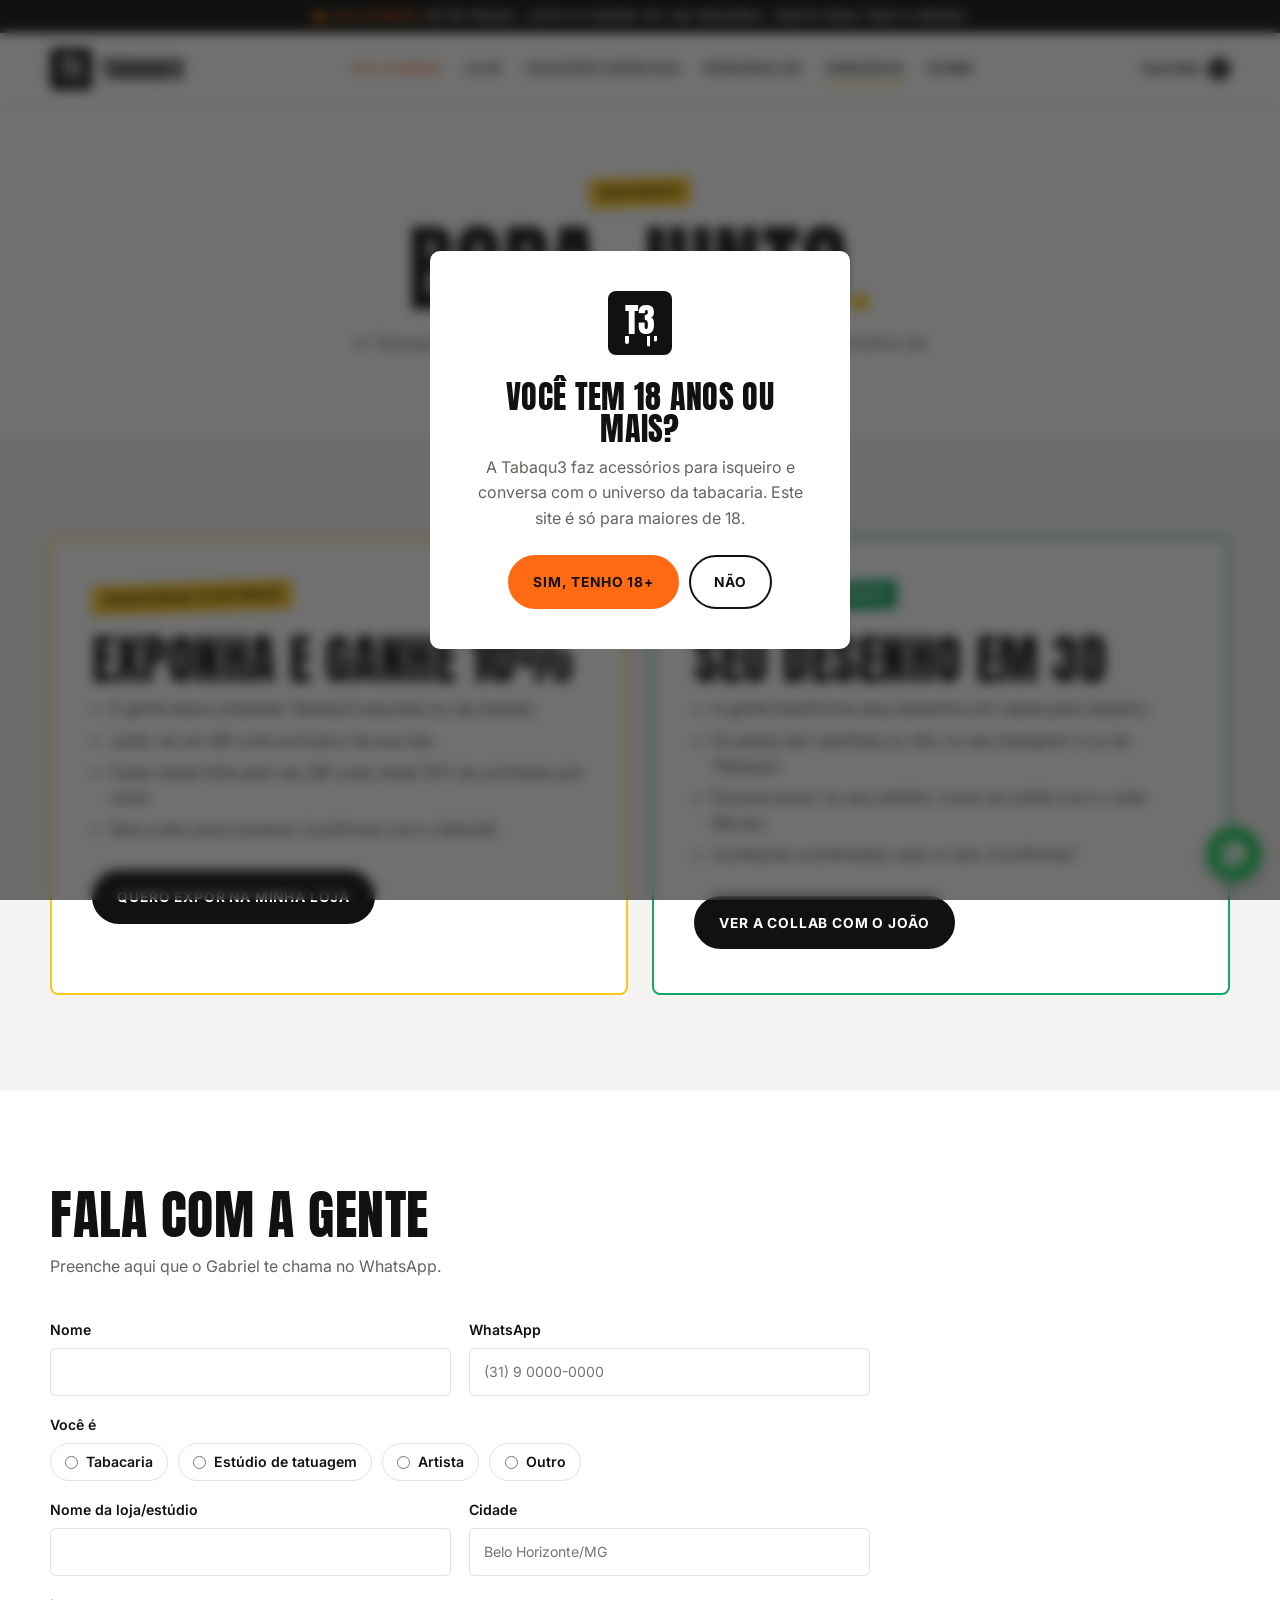
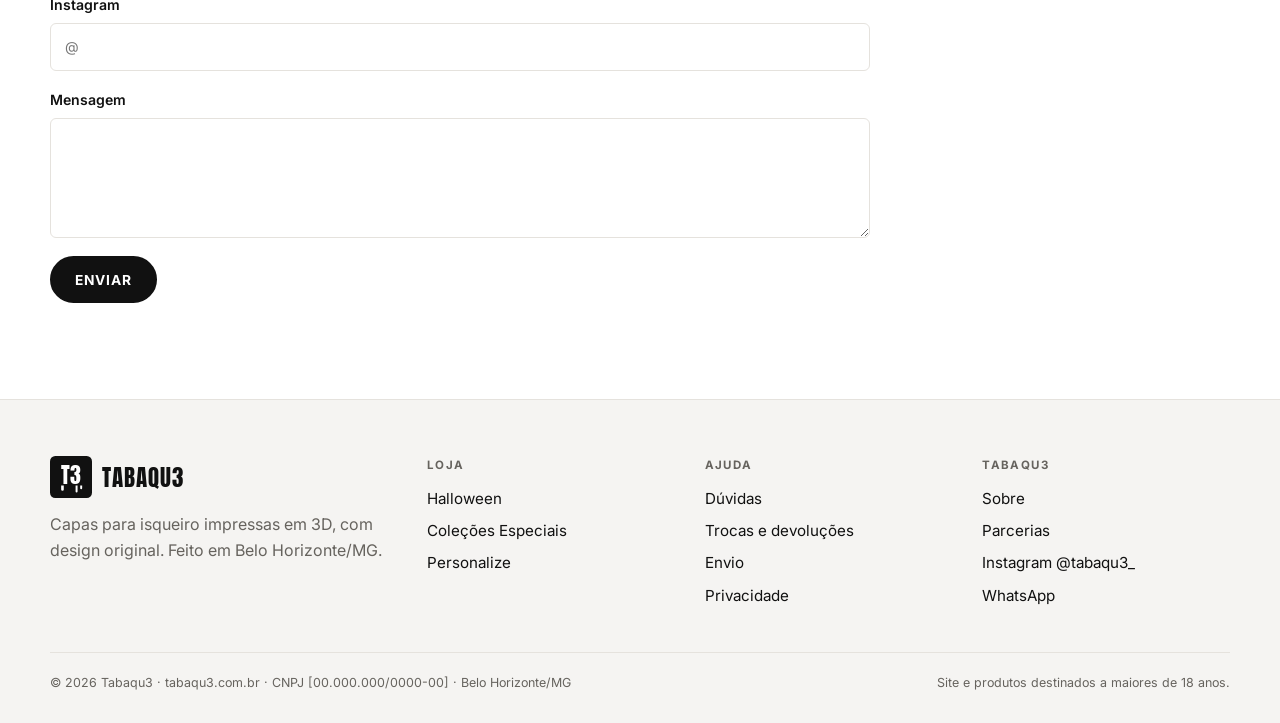
<file: entrega/site/parcerias.html>
<!doctype html>
<html lang="pt-BR">
<head>
<meta charset="utf-8">
<meta name="viewport" content="width=device-width, initial-scale=1">
<title>Parcerias | Tabaqu3</title>
<meta name="description" content="Seja parceiro Tabaqu3: tabacarias e estúdios ganham 10% de comissão; artistas e tatuadores fazem collabs.">
<link rel="preconnect" href="https://fonts.googleapis.com">
<link rel="preconnect" href="https://fonts.gstatic.com" crossorigin>
<link href="https://fonts.googleapis.com/css2?family=Anton&family=Inter:wght@400;600;700;800&display=swap" rel="stylesheet">
<style>
/* ===== TABAQU3: estilo do protótipo (mesmas cores e fontes que vão no "Design do site" do Wix) =====
   Regra: base branca e clean. As cores de grafite (laranja, azul, verde, amarelo, vermelho)
   aparecem só como DESTAQUE: adesivos, botões, detalhes. Cada área do site tem a sua cor:
   Halloween = laranja · Personalize = azul · Collabs = verde · Parcerias = amarelo · Avisos/promo = vermelho */
:root{
  --branco:#FFFFFF;
  --gelo:#F5F4F2;       /* seções alternadas */
  --linha:#E5E2DD;
  --preto:#111111;
  --cinza:#66635E;
  --laranja:#FF6A13;
  --azul:#2F5BFF;
  --verde:#13A86B;
  --amarelo:#FFC61A;
  --vermelho:#EE3124;
  --lilas:#B79CFF;      /* só para mostrar as cores de filamento da personalização */
  --cinza-fil:#9C9C9C;
  --f-titulo:'Anton', Impact, sans-serif;
  --f-texto:'Inter', system-ui, sans-serif;
}
*{box-sizing:border-box;margin:0;padding:0}
html{scroll-behavior:smooth}
body{background:var(--branco);color:var(--preto);font-family:var(--f-texto);line-height:1.6;overflow-x:hidden}
img{max-width:100%;display:block}
a{color:inherit}
.wrap{width:min(1180px,100% - 32px);margin-inline:auto}
h1,h2,h3{font-family:var(--f-titulo);font-weight:400;text-transform:uppercase;letter-spacing:.01em;line-height:1}
h2{font-size:clamp(2.2rem,5vw,3.4rem)}
.sub{color:var(--cinza);max-width:58ch;margin-top:12px}
section{position:relative;padding:96px 0}
.alt{background:var(--gelo)}
.cabeca{display:flex;justify-content:space-between;align-items:flex-end;gap:20px;flex-wrap:wrap;margin-bottom:40px}
.link-seta{font-weight:700;text-decoration:none;border-bottom:2px solid currentColor;padding-bottom:2px;white-space:nowrap}

/* ADESIVO: o elemento "grafite" do site. Etiqueta colorida, levemente torta, como sticker colado na parede */
.adesivo{display:inline-block;font-family:var(--f-texto);font-weight:800;font-size:.72rem;letter-spacing:.12em;text-transform:uppercase;
  padding:.45em .9em;background:var(--laranja);color:var(--preto);transform:rotate(-2deg);margin-bottom:14px;border-radius:2px}
.adesivo.azul{background:var(--azul);color:#fff}
.adesivo.verde{background:var(--verde);color:#fff}
.adesivo.amarelo{background:var(--amarelo)}
.adesivo.vermelho{background:var(--vermelho);color:#fff}
.adesivo.preto{background:var(--preto);color:#fff}
.c-laranja{color:var(--laranja)} .c-azul{color:var(--azul)} .c-verde{color:var(--verde)} .c-vermelho{color:var(--vermelho)}

.btn{display:inline-flex;align-items:center;justify-content:center;gap:.5em;font-weight:700;text-transform:uppercase;letter-spacing:.06em;font-size:.86rem;
  padding:1em 1.7em;border:2px solid var(--preto);background:var(--preto);color:#fff;text-decoration:none;border-radius:999px;cursor:pointer;font-family:var(--f-texto);transition:.15s}
.btn:hover{background:var(--laranja);border-color:var(--laranja);color:var(--preto)}
.btn.ghost{background:transparent;color:var(--preto)}
.btn.ghost:hover{background:var(--preto);color:#fff}
.btn.laranja{background:var(--laranja);border-color:var(--laranja);color:var(--preto)}
.btn.laranja:hover{background:var(--preto);border-color:var(--preto);color:#fff}
.btn.azul{background:var(--azul);border-color:var(--azul);color:#fff}
.btn.azul:hover{background:var(--preto);border-color:var(--preto)}

/* faixa de aviso */
.aviso{background:var(--preto);color:#fff;font-size:.74rem;font-weight:600;letter-spacing:.08em;text-transform:uppercase;text-align:center;padding:.6em 16px}
.aviso b{color:var(--laranja)}

/* header */
header{position:sticky;top:0;z-index:20;background:rgba(255,255,255,.95);backdrop-filter:blur(8px);border-bottom:1px solid var(--linha)}
.nav{display:flex;align-items:center;justify-content:space-between;height:72px;gap:16px}
.logo{display:flex;align-items:center;gap:10px;text-decoration:none}
.logo .t3{width:42px;height:42px}
.logo span{font-family:var(--f-titulo);font-size:1.45rem;letter-spacing:.04em}
.menu{display:flex;gap:24px;list-style:none;font-weight:600;font-size:.8rem;text-transform:uppercase;letter-spacing:.07em}
.menu a{text-decoration:none;padding:6px 0;border-bottom:2px solid transparent}
.menu a:hover,.menu a.ativo{border-color:var(--preto)}
.menu .m-hall a{color:var(--laranja)}
.menu .m-esp a:hover,.menu .m-esp a.ativo{border-color:var(--verde)}
.menu .m-pers a:hover,.menu .m-pers a.ativo{border-color:var(--azul)}
.menu .m-parc a:hover,.menu .m-parc a.ativo{border-color:var(--amarelo)}
.carrinho{display:flex;align-items:center;gap:8px;font-weight:700;font-size:.85rem;text-decoration:none}
.carrinho i{font-style:normal;background:var(--preto);color:#fff;border-radius:99px;min-width:22px;height:22px;display:grid;place-items:center;font-size:.72rem}
.hamb{display:none;background:none;border:0;font-size:1.6rem}
@media (max-width:980px){.menu{display:none}.hamb{display:block}}

/* HERO */
.hero{padding:64px 0 88px}
.hero-grid{display:grid;grid-template-columns:1fr 1fr;gap:56px;align-items:center}
.hero h1{font-size:clamp(3.4rem,9vw,7rem)}
.hero .lead{font-size:1.15rem;color:var(--cinza);max-width:36ch;margin:18px 0 26px}
.hero-ctas{display:flex;gap:14px;flex-wrap:wrap}
.hero-foto{position:relative}
.hero-foto img{aspect-ratio:4/5;object-fit:cover;border-radius:6px}
.hero-foto .adesivo{position:absolute;top:20px;left:-18px;font-size:.85rem;z-index:2}
.hero-foto .adesivo.b{top:auto;bottom:26px;left:auto;right:-14px;transform:rotate(3deg)}
.estoque{margin-top:30px;max-width:380px}
.estoque .barra{height:8px;background:var(--gelo);border-radius:99px;overflow:hidden;margin:8px 0 6px}
.estoque .barra i{display:block;height:100%;width:62%;background:var(--laranja)}
.estoque small{color:var(--cinza);font-size:.8rem}
.estoque b{font-size:.85rem}
@media (max-width:860px){.hero-grid{grid-template-columns:1fr;gap:36px}.hero-foto .adesivo{left:10px}.hero-foto .adesivo.b{right:10px}}

/* PROMO leve 2 */
.promo{display:flex;align-items:center;gap:16px;flex-wrap:wrap;border:2px solid var(--preto);border-radius:6px;padding:16px 20px;margin-bottom:34px;background:#fff}
.promo .adesivo{margin:0}
.promo p{font-weight:600}
.promo p span{color:var(--cinza);font-weight:400}

/* PRODUTOS */
.cards{display:grid;grid-template-columns:repeat(auto-fit,minmax(250px,1fr));gap:28px}
.cards.dois{grid-template-columns:repeat(auto-fit,minmax(260px,380px))}
.card{display:flex;flex-direction:column;text-decoration:none}
.card .img{position:relative;background:var(--gelo);border-radius:6px;overflow:hidden}
.card img{aspect-ratio:4/5;object-fit:cover;width:100%;transition:transform .4s}
.card:hover img{transform:scale(1.03)}
.faixa{position:absolute;top:12px;left:12px;background:var(--preto);color:#fff;font-weight:700;font-size:.68rem;text-transform:uppercase;padding:.4em .8em;letter-spacing:.08em;border-radius:99px}
.faixa.laranja{background:var(--laranja);color:var(--preto)}
.faixa.verde{background:var(--verde)}
.card .info{padding:16px 2px 0;display:flex;flex-direction:column;gap:2px}
.card h3{font-family:var(--f-texto);text-transform:none;font-weight:700;font-size:1.05rem;letter-spacing:0}
.card .compat{color:var(--cinza);font-size:.88rem}
.preco{font-weight:700;font-size:1.1rem;margin-top:6px}
.preco small{font-weight:400;color:var(--cinza);font-size:.82rem;margin-left:6px}
.card .btn{margin-top:14px;padding:.8em 1.2em;background:transparent;color:var(--preto)}
.card:hover .btn{background:var(--preto);color:#fff}
.ph{position:absolute;inset:0;display:grid;place-items:center;text-align:center;padding:20px;color:var(--cinza);font-size:.85rem;
  background:repeating-linear-gradient(-45deg,#EEECE8 0 14px,#F5F4F2 14px 28px)}
.ph em{font-family:var(--f-titulo);font-style:normal;font-size:2.6rem;color:var(--preto);display:block;opacity:.85}
.ph-box{position:relative;aspect-ratio:4/5}

/* POR QUE */
.porque-grid{display:grid;grid-template-columns:repeat(auto-fit,minmax(220px,1fr));gap:36px}
.item .bolinha{width:14px;height:14px;border-radius:50%;margin-bottom:14px}
.item h3{font-size:1.35rem;margin-bottom:8px}
.item p{color:var(--cinza)}

/* COLEÇÕES */
.col-grid{display:grid;grid-template-columns:repeat(3,1fr);gap:24px}
.col{text-decoration:none;display:block}
.col .foto{aspect-ratio:4/5;border-radius:6px;overflow:hidden;background:var(--gelo);position:relative}
.col img{width:100%;height:100%;object-fit:cover;transition:transform .4s}
.col:hover img{transform:scale(1.04)}
.col .rot{display:flex;align-items:center;gap:10px;margin-top:14px}
.col .rot i{width:12px;height:12px;border-radius:50%}
.col h3{font-size:1.5rem}
.col small{color:var(--cinza);display:block;margin-top:2px}
@media (max-width:860px){.col-grid{grid-template-columns:1fr}}

/* BLOCO COLLAB (o único bloco escuro da Home) */
.especial-box{display:grid;grid-template-columns:1fr 1fr;border-radius:8px;overflow:hidden;background:var(--preto);color:#fff}
.especial-box .txt{padding:56px 48px;display:flex;flex-direction:column;justify-content:center;align-items:flex-start}
.especial-box p{color:#BDB8B0;margin:14px 0 26px;max-width:46ch}
.especial-box .btn{background:transparent;border-color:#fff}
.especial-box .btn:hover{background:var(--verde);border-color:var(--verde);color:#fff}
.especial-box .arte{position:relative;min-height:380px}
.especial-box .ph{background:repeating-linear-gradient(-45deg,#1d1d1d 0 14px,#161616 14px 28px);color:#8a857e}
.especial-box .ph em{color:#fff}
@media (max-width:860px){.especial-box{grid-template-columns:1fr}.especial-box .txt{padding:36px 24px}.especial-box .arte{min-height:260px}}

/* DOIS BLOCOS (personalize + parcerias) */
.duo{display:grid;grid-template-columns:1fr 1fr;gap:24px}
.duo-box{border-radius:8px;padding:44px 40px;display:flex;flex-direction:column;align-items:flex-start;gap:6px}
.duo-box p{color:var(--cinza);margin:8px 0 22px;max-width:44ch}
.duo-box.azul{border:2px solid var(--azul)}
.duo-box.amarelo{border:2px solid var(--amarelo);background:#FFFBEA}
.duo-box .preco-grande{font-family:var(--f-titulo);font-size:2rem}
@media (max-width:860px){.duo{grid-template-columns:1fr}.duo-box{padding:30px 24px}}

/* cores de filamento */
.cores{display:flex;gap:14px;flex-wrap:wrap;margin:6px 0 4px}
.cor{display:flex;align-items:center;gap:8px;font-size:.88rem;font-weight:600}
.cor i{width:22px;height:22px;border-radius:50%;border:1px solid rgba(0,0,0,.12)}

/* SOBRE */
.sobre-grid{display:grid;grid-template-columns:1fr 1fr;gap:60px;align-items:center}
.sobre img{border-radius:6px;aspect-ratio:4/5;object-fit:cover}
.sobre p{margin-top:16px;max-width:56ch;color:#3a3833}
.palavras{display:flex;gap:10px;flex-wrap:wrap;margin-top:22px}
.palavras .adesivo{margin:0}
@media (max-width:860px){.sobre-grid{grid-template-columns:1fr;gap:30px}}

/* FAQ */
.faq details{border-bottom:1px solid var(--linha);padding:18px 0}
.faq summary{cursor:pointer;font-weight:700;font-size:1.05rem;list-style:none;display:flex;justify-content:space-between;gap:20px}
.faq summary::-webkit-details-marker{display:none}
.faq summary::after{content:"+";font-size:1.5rem;line-height:1;font-weight:400}
.faq details[open] summary::after{content:"–"}
.faq details p{color:var(--cinza);margin-top:10px;max-width:70ch}
.faq-lista{max-width:860px}

/* FOOTER */
footer{border-top:1px solid var(--linha);padding:56px 0 30px;background:var(--gelo)}
.foot{display:grid;grid-template-columns:1.4fr 1fr 1fr 1fr;gap:30px}
footer h4{text-transform:uppercase;letter-spacing:.12em;font-size:.72rem;color:var(--cinza);margin-bottom:12px}
footer ul{list-style:none;display:grid;gap:8px;font-size:.95rem}
footer a{text-decoration:none}
footer a:hover{text-decoration:underline}
.legal{margin-top:44px;padding-top:20px;border-top:1px solid var(--linha);color:var(--cinza);font-size:.78rem;display:flex;justify-content:space-between;flex-wrap:wrap;gap:10px}
@media (max-width:860px){.foot{grid-template-columns:1fr 1fr}}

.zap{position:fixed;right:18px;bottom:18px;z-index:30;width:56px;height:56px;border-radius:50%;background:#25D366;display:grid;place-items:center;box-shadow:0 6px 18px rgba(0,0,0,.18)}
.zap svg{width:30px;height:30px;fill:#fff}
.nota{position:fixed;left:12px;bottom:12px;z-index:40;background:var(--preto);color:#fff;font-size:.68rem;font-weight:700;padding:6px 10px;text-transform:uppercase;letter-spacing:.06em;border-radius:4px}

/* PORTA +18 (Wix: Lightbox que abre ao carregar a página) */
.portao{position:fixed;inset:0;z-index:100;background:rgba(17,17,17,.6);backdrop-filter:blur(6px);display:grid;place-items:center;padding:16px}
.portao[hidden]{display:none}
.portao .caixa{background:#fff;border-radius:10px;padding:40px 34px;max-width:420px;text-align:center}
.portao .t3{width:64px;height:64px;margin:0 auto 18px}
.portao h2{font-size:2rem}
.portao p{color:var(--cinza);margin:10px 0 24px}
.portao .acoes{display:flex;gap:10px;justify-content:center;flex-wrap:wrap}

/* ===== Páginas internas ===== */
.topo{padding:72px 0 56px;text-align:center}
.topo h1{font-size:clamp(3rem,8vw,6rem)}
.topo .sub{margin-inline:auto;font-size:1.1rem}
.artista{display:grid;grid-template-columns:.9fr 1.1fr;gap:56px;align-items:center}
.artista .foto{aspect-ratio:4/5;border-radius:6px;overflow:hidden;position:relative;background:var(--gelo)}
.artista blockquote{font-size:1.25rem;font-weight:600;line-height:1.45;margin:22px 0;padding-left:18px;border-left:4px solid var(--verde)}
.artista p{color:#3a3833;max-width:56ch;margin-top:12px}
.artista .ig{display:inline-block;margin-top:18px;font-weight:700;text-decoration:none;border-bottom:2px solid var(--verde)}
@media (max-width:860px){.artista{grid-template-columns:1fr;gap:30px}}
.passos{display:grid;grid-template-columns:repeat(4,1fr);gap:28px}
.passos.tres{grid-template-columns:repeat(3,1fr)}
.passos div{border-top:2px solid var(--preto);padding-top:16px}
.passos .n{font-family:var(--f-titulo);font-size:2.2rem;line-height:1}
.passos h3{font-size:1.25rem;margin:6px 0}
.passos p{color:var(--cinza)}
@media (max-width:860px){.passos,.passos.tres{grid-template-columns:1fr}}

/* formulário (Wix Forms) */
.form{display:grid;grid-template-columns:1fr 1fr;gap:18px;max-width:820px}
.form .full{grid-column:1/-1}
.form label{display:flex;flex-direction:column;gap:6px;font-weight:600;font-size:.88rem}
.form input,.form select,.form textarea{font:inherit;font-weight:400;padding:.85em 1em;border:1px solid var(--linha);border-radius:6px;background:#fff}
.form textarea{min-height:120px;resize:vertical}
.form .upload{border:2px dashed var(--linha);border-radius:6px;padding:24px;text-align:center;color:var(--cinza);font-weight:400}
.form .check{flex-direction:row;align-items:flex-start;gap:10px;font-weight:400;color:var(--cinza)}
.form .check input{margin-top:4px}
.form .radios{display:flex;gap:10px;flex-wrap:wrap}
.form .radios label{flex-direction:row;align-items:center;gap:8px;border:1px solid var(--linha);border-radius:99px;padding:.5em 1em;font-weight:600}
@media (max-width:700px){.form{grid-template-columns:1fr}}
.aviso-box{border-left:4px solid var(--azul);background:#F1F4FF;padding:18px 20px;border-radius:4px;color:#2b2f45;max-width:820px;margin-bottom:32px}
.aviso-box.amarelo{border-color:var(--amarelo);background:#FFFBEA;color:#3d3415}
.tab-parc{display:grid;grid-template-columns:1fr 1fr;gap:24px}
.tab-parc .duo-box ul{margin:4px 0 22px 18px;color:#3a3833;display:grid;gap:6px}
@media (max-width:860px){.tab-parc{grid-template-columns:1fr}}
.centro{text-align:center}
.centro .sub{margin-inline:auto}

</style>
</head>
<body data-pagina="parc">

<section class="topo">
  <div class="wrap">
    <span class="adesivo amarelo">Parcerias</span>
    <h1>Bora junto<span style="color:var(--amarelo)">.</span></h1>
    <p class="sub">A Tabaqu3 cresce com quem já está na cena: tabacarias, estúdios de tatuagem e artistas.</p>
  </div>
</section>

<section class="alt">
  <div class="wrap tab-parc">
    <div class="duo-box amarelo" id="tabacarias" style="background:#fff">
      <span class="adesivo amarelo">Tabacarias e estúdios</span>
      <h2>Exponha e ganhe 10%</h2>
      <ul>
        <li>A gente deixa unidades Tabaqu3 expostas no seu balcão.</li>
        <li>Junto vai um QR code exclusivo da sua loja.</li>
        <li>Cada venda feita pelo seu QR code rende 10% de comissão pra você.</li>
        <li>Sem custo para começar. [confirmar com o Gabriel]</li>
      </ul>
      <a class="btn" href="#form">Quero expor na minha loja</a>
    </div>
    <div class="duo-box" id="artistas" style="background:#fff;border:2px solid var(--verde)">
      <span class="adesivo verde">Artistas e tatuadores</span>
      <h2>Seu desenho em 3D</h2>
      <ul>
        <li>A gente transforma seus desenhos em capas para isqueiro.</li>
        <li>As peças são vendidas no site, no seu Instagram e no da Tabaqu3.</li>
        <li>Dá para expor no seu estúdio, como na collab com o João Morais.</li>
        <li>Condições combinadas caso a caso. [confirmar]</li>
      </ul>
      <a class="btn" href="colecoes-especiais.html">Ver a collab com o João</a>
    </div>
  </div>
</section>

<section id="form">
  <div class="wrap">
    <div class="cabeca"><div><h2>Fala com a gente</h2><p class="sub">Preenche aqui que o Gabriel te chama no WhatsApp.</p></div></div>
    <form class="form" onsubmit="return false">
      <label>Nome<input type="text"></label>
      <label>WhatsApp<input type="tel" placeholder="(31) 9 0000-0000"></label>
      <div class="full"><label>Você é</label>
        <div class="radios" style="margin-top:6px"><label><input type="radio" name="p"> Tabacaria</label><label><input type="radio" name="p"> Estúdio de tatuagem</label><label><input type="radio" name="p"> Artista</label><label><input type="radio" name="p"> Outro</label></div></div>
      <label>Nome da loja/estúdio<input type="text"></label>
      <label>Cidade<input type="text" placeholder="Belo Horizonte/MG"></label>
      <label class="full">Instagram<input type="text" placeholder="@"></label>
      <label class="full">Mensagem<textarea></textarea></label>
      <div class="full"><button class="btn" type="submit">Enviar</button></div>
    </form>
  </div>
</section>

<script>
// Partes repetidas em todas as páginas do protótipo (no Wix isso é o Cabeçalho, o Rodapé e a Lightbox +18,
// que você monta uma vez e aparecem no site inteiro).
(function () {
  var ativo = document.body.getAttribute('data-pagina') || '';

  // Logo provisória "T3" com pingos. TROCAR pelo t3-logo.svg/png oficial do Gabriel.
  var T3 = '<svg class="t3" viewBox="0 0 64 64" aria-hidden="true"><rect width="64" height="64" rx="8" fill="#111"/>' +
    '<text x="32" y="43" text-anchor="middle" font-family="Anton,Impact,sans-serif" font-size="34" fill="#fff">T3</text>' +
    '<path fill="#fff" d="M17 45h4v6a2 2 0 0 1-4 0Zm22 0h3v9a1.5 1.5 0 0 1-3 0Zm7 0h3v4a1.5 1.5 0 0 1-3 0Z"/></svg>';

  function item(id, cls, href, txt) {
    return '<li class="' + cls + '"><a href="' + href + '"' + (ativo === id ? ' class="ativo"' : '') + '>' + txt + '</a></li>';
  }

  var topo =
    '<div class="aviso"><b>🎃 Halloween:</b> só 50 peças · Leve 2 e ganhe 10% na segunda · Envio para todo o Brasil</div>' +
    '<header><div class="wrap nav">' +
      '<a href="index.html" class="logo">' + T3 + '<span>TABAQU3</span></a>' +
      '<ul class="menu">' +
        item('hall', 'm-hall', 'index.html#halloween', 'Halloween') +
        item('loja', '', 'index.html#colecoes', 'Loja') +
        item('esp', 'm-esp', 'colecoes-especiais.html', 'Coleções Especiais') +
        item('pers', 'm-pers', 'personalize.html', 'Personalize') +
        item('parc', 'm-parc', 'parcerias.html', 'Parcerias') +
        item('sobre', '', 'sobre.html', 'Sobre') +
      '</ul>' +
      '<a href="#" class="carrinho">Carrinho <i>0</i></a>' +
      '<button class="hamb" aria-label="Menu">☰</button>' +
    '</div></header>';

  var rodape =
    '<footer><div class="wrap"><div class="foot">' +
      '<div><a href="index.html" class="logo">' + T3 + '<span>TABAQU3</span></a>' +
      '<p style="color:var(--cinza);margin-top:14px;max-width:34ch">Capas para isqueiro impressas em 3D, com design original. Feito em Belo Horizonte/MG.</p></div>' +
      '<div><h4>Loja</h4><ul><li><a href="index.html#halloween">Halloween</a></li><li><a href="colecoes-especiais.html">Coleções Especiais</a></li><li><a href="personalize.html">Personalize</a></li></ul></div>' +
      '<div><h4>Ajuda</h4><ul><li><a href="index.html#faq">Dúvidas</a></li><li><a href="#">Trocas e devoluções</a></li><li><a href="#">Envio</a></li><li><a href="#">Privacidade</a></li></ul></div>' +
      '<div><h4>Tabaqu3</h4><ul><li><a href="sobre.html">Sobre</a></li><li><a href="parcerias.html">Parcerias</a></li><li><a href="https://instagram.com/tabaqu3_">Instagram @tabaqu3_</a></li><li><a href="#">WhatsApp</a></li></ul></div>' +
    '</div><div class="legal"><span>© 2026 Tabaqu3 · tabaqu3.com.br · CNPJ [00.000.000/0000-00] · Belo Horizonte/MG</span><span>Site e produtos destinados a maiores de 18 anos.</span></div></div></footer>' +
    '<a class="zap" href="#" aria-label="Falar no WhatsApp"><svg viewBox="0 0 24 24"><path d="M12 2a10 10 0 0 0-8.6 15.1L2 22l5-1.3A10 10 0 1 0 12 2Zm5.2 14.1c-.2.6-1.3 1.2-1.8 1.2-.5.1-1 .2-3.3-.7-2.8-1.1-4.6-4-4.7-4.2-.1-.2-1.1-1.5-1.1-2.9 0-1.4.7-2 1-2.3.2-.3.5-.3.7-.3h.5c.2 0 .4 0 .6.5l.8 2c.1.2.1.4 0 .5l-.4.6-.4.4c-.1.1-.3.3-.1.6.2.3.8 1.3 1.7 2.1 1.2 1 2.1 1.3 2.4 1.5.3.1.5.1.6-.1l.9-1c.2-.3.4-.2.7-.1l1.9.9c.3.1.5.2.5.3.1.2.1.7-.1 1.3Z"/></svg></a>';

  var portao =
    '<div class="portao" id="portao" role="dialog" aria-modal="true" aria-labelledby="portao-t"><div class="caixa">' + T3 +
      '<h2 id="portao-t">Você tem 18 anos ou mais?</h2>' +
      '<p>A Tabaqu3 faz acessórios para isqueiro e conversa com o universo da tabacaria. Este site é só para maiores de 18.</p>' +
      '<div class="acoes"><button class="btn laranja" id="sim18">Sim, tenho 18+</button><a class="btn ghost" href="https://www.google.com">Não</a></div>' +
    '</div></div>';

  document.body.insertAdjacentHTML('afterbegin', topo);
  document.body.insertAdjacentHTML('beforeend', rodape);

  var ok = false;
  try { ok = sessionStorage.getItem('t3-18') === '1'; } catch (e) {}
  if (!ok && !/[?&]sem18/.test(location.search)) {
    document.body.insertAdjacentHTML('beforeend', portao);
    document.getElementById('sim18').onclick = function () {
      try { sessionStorage.setItem('t3-18', '1'); } catch (e) {}
      document.getElementById('portao').hidden = true;
    };
  }
})();

</script>
</body>
</html>
</file>
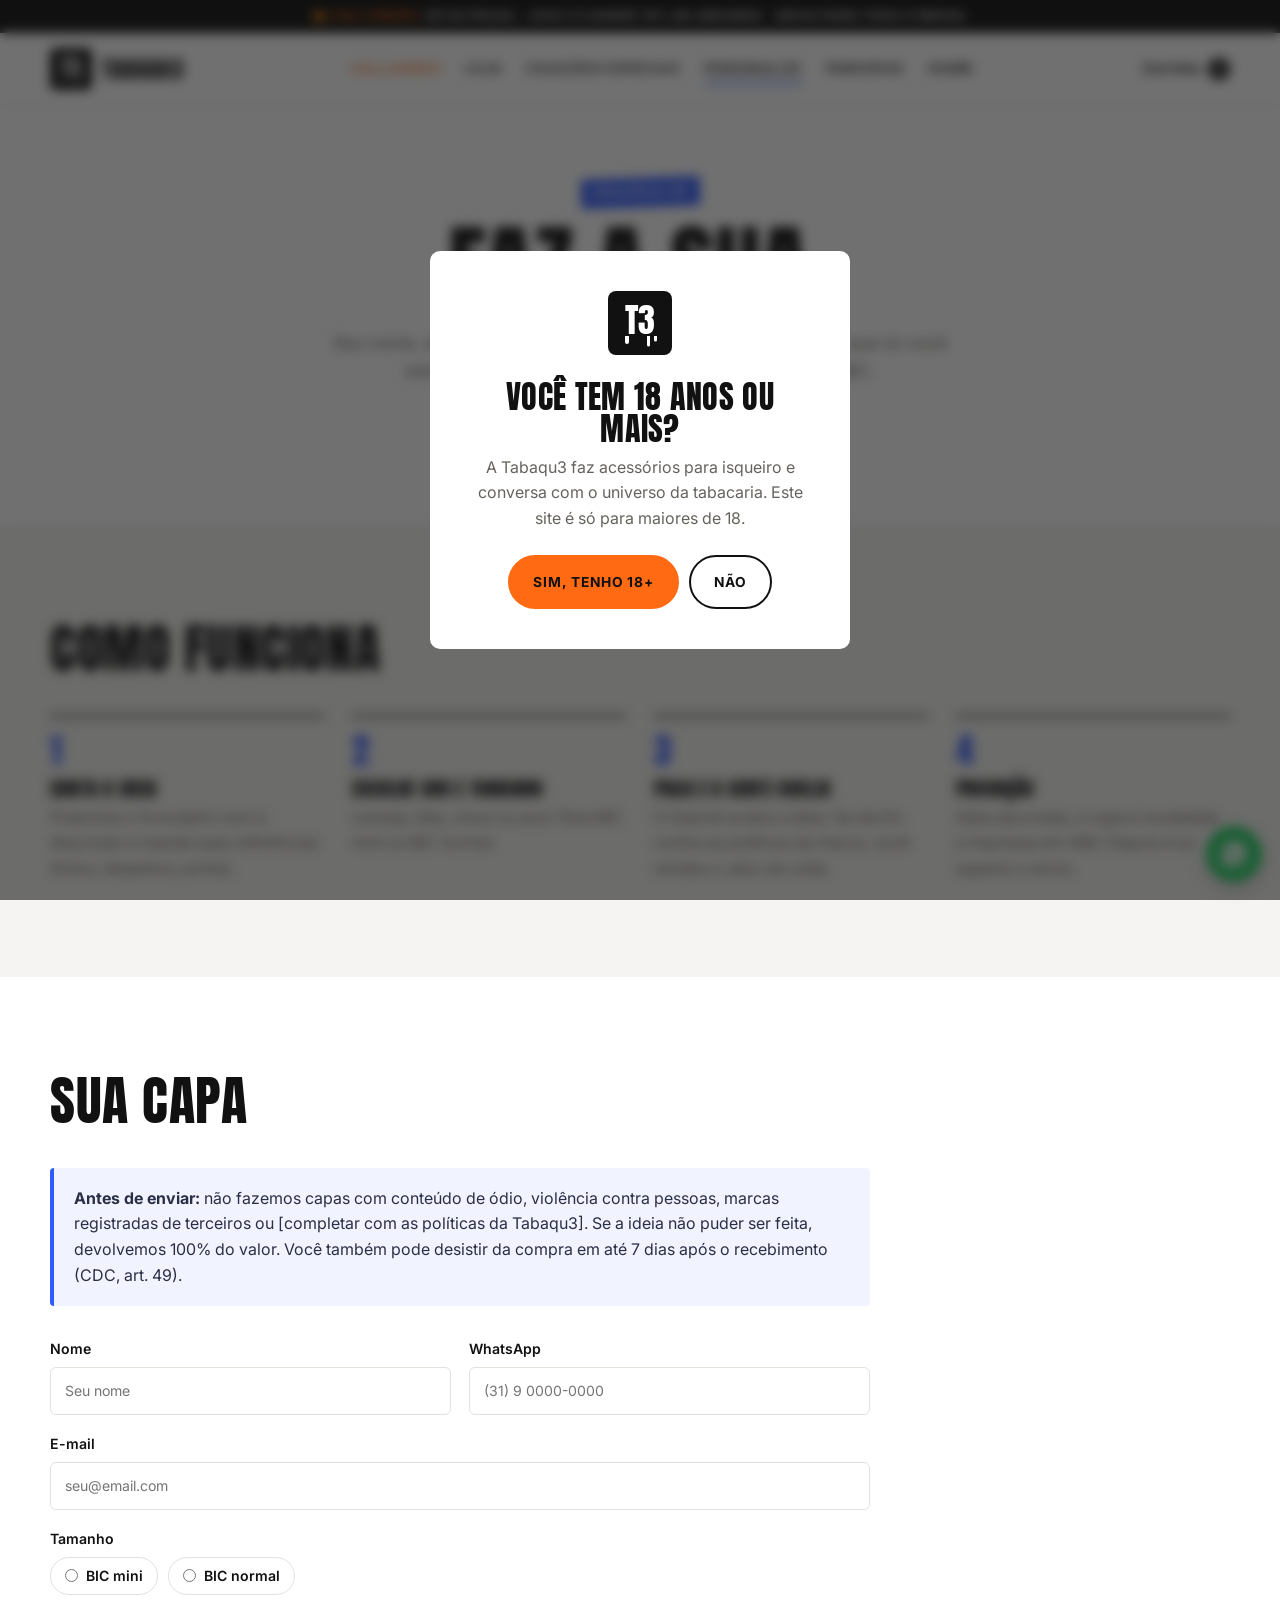
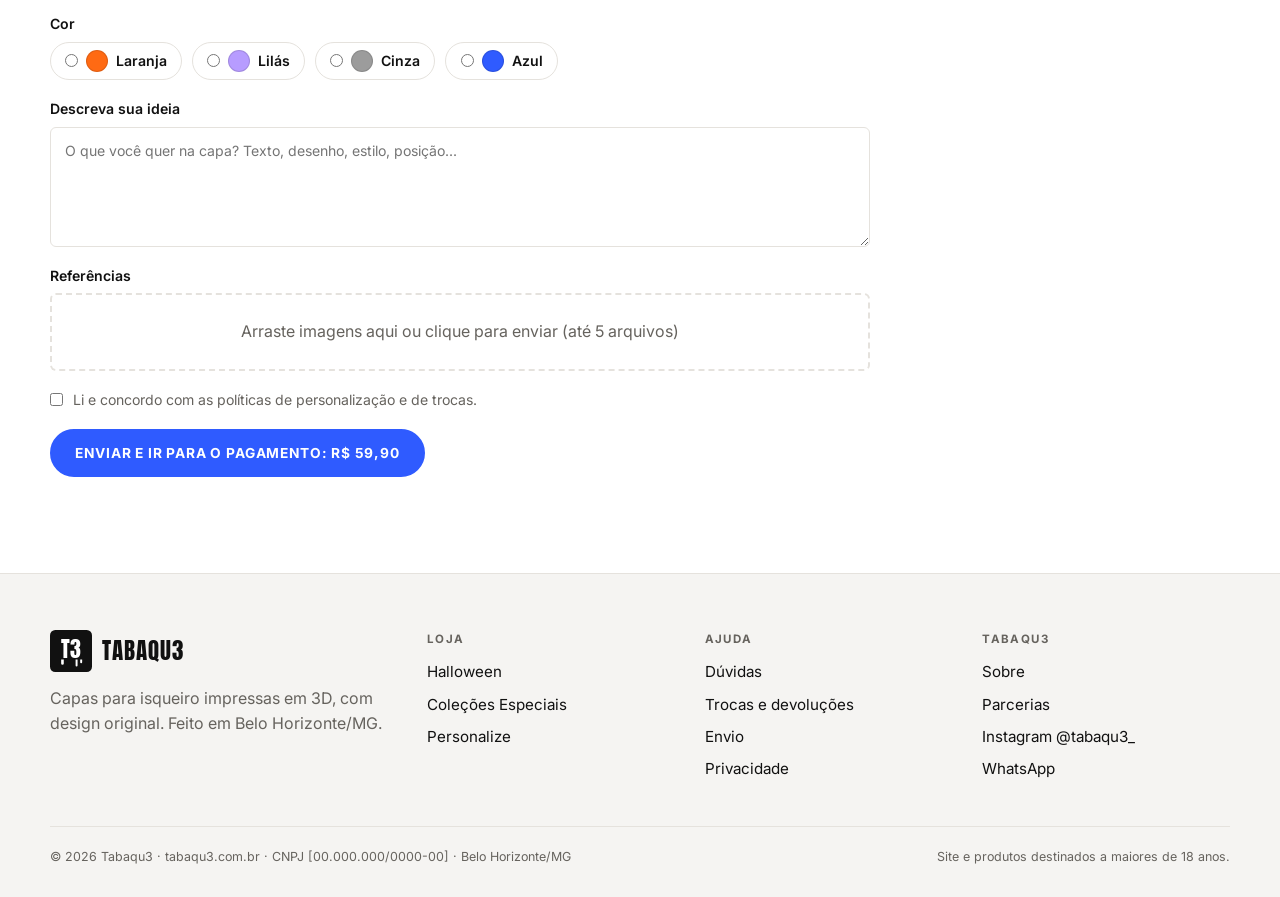
<file: entrega/site/personalize.html>
<!doctype html>
<html lang="pt-BR">
<head>
<meta charset="utf-8">
<meta name="viewport" content="width=device-width, initial-scale=1">
<title>Personalize | Tabaqu3</title>
<meta name="description" content="Capa para isqueiro BIC personalizada, impressa em 3D. Mande sua ideia, escolha a cor: R$ 59,90.">
<link rel="preconnect" href="https://fonts.googleapis.com">
<link rel="preconnect" href="https://fonts.gstatic.com" crossorigin>
<link href="https://fonts.googleapis.com/css2?family=Anton&family=Inter:wght@400;600;700;800&display=swap" rel="stylesheet">
<style>
/* ===== TABAQU3: estilo do protótipo (mesmas cores e fontes que vão no "Design do site" do Wix) =====
   Regra: base branca e clean. As cores de grafite (laranja, azul, verde, amarelo, vermelho)
   aparecem só como DESTAQUE: adesivos, botões, detalhes. Cada área do site tem a sua cor:
   Halloween = laranja · Personalize = azul · Collabs = verde · Parcerias = amarelo · Avisos/promo = vermelho */
:root{
  --branco:#FFFFFF;
  --gelo:#F5F4F2;       /* seções alternadas */
  --linha:#E5E2DD;
  --preto:#111111;
  --cinza:#66635E;
  --laranja:#FF6A13;
  --azul:#2F5BFF;
  --verde:#13A86B;
  --amarelo:#FFC61A;
  --vermelho:#EE3124;
  --lilas:#B79CFF;      /* só para mostrar as cores de filamento da personalização */
  --cinza-fil:#9C9C9C;
  --f-titulo:'Anton', Impact, sans-serif;
  --f-texto:'Inter', system-ui, sans-serif;
}
*{box-sizing:border-box;margin:0;padding:0}
html{scroll-behavior:smooth}
body{background:var(--branco);color:var(--preto);font-family:var(--f-texto);line-height:1.6;overflow-x:hidden}
img{max-width:100%;display:block}
a{color:inherit}
.wrap{width:min(1180px,100% - 32px);margin-inline:auto}
h1,h2,h3{font-family:var(--f-titulo);font-weight:400;text-transform:uppercase;letter-spacing:.01em;line-height:1}
h2{font-size:clamp(2.2rem,5vw,3.4rem)}
.sub{color:var(--cinza);max-width:58ch;margin-top:12px}
section{position:relative;padding:96px 0}
.alt{background:var(--gelo)}
.cabeca{display:flex;justify-content:space-between;align-items:flex-end;gap:20px;flex-wrap:wrap;margin-bottom:40px}
.link-seta{font-weight:700;text-decoration:none;border-bottom:2px solid currentColor;padding-bottom:2px;white-space:nowrap}

/* ADESIVO: o elemento "grafite" do site. Etiqueta colorida, levemente torta, como sticker colado na parede */
.adesivo{display:inline-block;font-family:var(--f-texto);font-weight:800;font-size:.72rem;letter-spacing:.12em;text-transform:uppercase;
  padding:.45em .9em;background:var(--laranja);color:var(--preto);transform:rotate(-2deg);margin-bottom:14px;border-radius:2px}
.adesivo.azul{background:var(--azul);color:#fff}
.adesivo.verde{background:var(--verde);color:#fff}
.adesivo.amarelo{background:var(--amarelo)}
.adesivo.vermelho{background:var(--vermelho);color:#fff}
.adesivo.preto{background:var(--preto);color:#fff}
.c-laranja{color:var(--laranja)} .c-azul{color:var(--azul)} .c-verde{color:var(--verde)} .c-vermelho{color:var(--vermelho)}

.btn{display:inline-flex;align-items:center;justify-content:center;gap:.5em;font-weight:700;text-transform:uppercase;letter-spacing:.06em;font-size:.86rem;
  padding:1em 1.7em;border:2px solid var(--preto);background:var(--preto);color:#fff;text-decoration:none;border-radius:999px;cursor:pointer;font-family:var(--f-texto);transition:.15s}
.btn:hover{background:var(--laranja);border-color:var(--laranja);color:var(--preto)}
.btn.ghost{background:transparent;color:var(--preto)}
.btn.ghost:hover{background:var(--preto);color:#fff}
.btn.laranja{background:var(--laranja);border-color:var(--laranja);color:var(--preto)}
.btn.laranja:hover{background:var(--preto);border-color:var(--preto);color:#fff}
.btn.azul{background:var(--azul);border-color:var(--azul);color:#fff}
.btn.azul:hover{background:var(--preto);border-color:var(--preto)}

/* faixa de aviso */
.aviso{background:var(--preto);color:#fff;font-size:.74rem;font-weight:600;letter-spacing:.08em;text-transform:uppercase;text-align:center;padding:.6em 16px}
.aviso b{color:var(--laranja)}

/* header */
header{position:sticky;top:0;z-index:20;background:rgba(255,255,255,.95);backdrop-filter:blur(8px);border-bottom:1px solid var(--linha)}
.nav{display:flex;align-items:center;justify-content:space-between;height:72px;gap:16px}
.logo{display:flex;align-items:center;gap:10px;text-decoration:none}
.logo .t3{width:42px;height:42px}
.logo span{font-family:var(--f-titulo);font-size:1.45rem;letter-spacing:.04em}
.menu{display:flex;gap:24px;list-style:none;font-weight:600;font-size:.8rem;text-transform:uppercase;letter-spacing:.07em}
.menu a{text-decoration:none;padding:6px 0;border-bottom:2px solid transparent}
.menu a:hover,.menu a.ativo{border-color:var(--preto)}
.menu .m-hall a{color:var(--laranja)}
.menu .m-esp a:hover,.menu .m-esp a.ativo{border-color:var(--verde)}
.menu .m-pers a:hover,.menu .m-pers a.ativo{border-color:var(--azul)}
.menu .m-parc a:hover,.menu .m-parc a.ativo{border-color:var(--amarelo)}
.carrinho{display:flex;align-items:center;gap:8px;font-weight:700;font-size:.85rem;text-decoration:none}
.carrinho i{font-style:normal;background:var(--preto);color:#fff;border-radius:99px;min-width:22px;height:22px;display:grid;place-items:center;font-size:.72rem}
.hamb{display:none;background:none;border:0;font-size:1.6rem}
@media (max-width:980px){.menu{display:none}.hamb{display:block}}

/* HERO */
.hero{padding:64px 0 88px}
.hero-grid{display:grid;grid-template-columns:1fr 1fr;gap:56px;align-items:center}
.hero h1{font-size:clamp(3.4rem,9vw,7rem)}
.hero .lead{font-size:1.15rem;color:var(--cinza);max-width:36ch;margin:18px 0 26px}
.hero-ctas{display:flex;gap:14px;flex-wrap:wrap}
.hero-foto{position:relative}
.hero-foto img{aspect-ratio:4/5;object-fit:cover;border-radius:6px}
.hero-foto .adesivo{position:absolute;top:20px;left:-18px;font-size:.85rem;z-index:2}
.hero-foto .adesivo.b{top:auto;bottom:26px;left:auto;right:-14px;transform:rotate(3deg)}
.estoque{margin-top:30px;max-width:380px}
.estoque .barra{height:8px;background:var(--gelo);border-radius:99px;overflow:hidden;margin:8px 0 6px}
.estoque .barra i{display:block;height:100%;width:62%;background:var(--laranja)}
.estoque small{color:var(--cinza);font-size:.8rem}
.estoque b{font-size:.85rem}
@media (max-width:860px){.hero-grid{grid-template-columns:1fr;gap:36px}.hero-foto .adesivo{left:10px}.hero-foto .adesivo.b{right:10px}}

/* PROMO leve 2 */
.promo{display:flex;align-items:center;gap:16px;flex-wrap:wrap;border:2px solid var(--preto);border-radius:6px;padding:16px 20px;margin-bottom:34px;background:#fff}
.promo .adesivo{margin:0}
.promo p{font-weight:600}
.promo p span{color:var(--cinza);font-weight:400}

/* PRODUTOS */
.cards{display:grid;grid-template-columns:repeat(auto-fit,minmax(250px,1fr));gap:28px}
.cards.dois{grid-template-columns:repeat(auto-fit,minmax(260px,380px))}
.card{display:flex;flex-direction:column;text-decoration:none}
.card .img{position:relative;background:var(--gelo);border-radius:6px;overflow:hidden}
.card img{aspect-ratio:4/5;object-fit:cover;width:100%;transition:transform .4s}
.card:hover img{transform:scale(1.03)}
.faixa{position:absolute;top:12px;left:12px;background:var(--preto);color:#fff;font-weight:700;font-size:.68rem;text-transform:uppercase;padding:.4em .8em;letter-spacing:.08em;border-radius:99px}
.faixa.laranja{background:var(--laranja);color:var(--preto)}
.faixa.verde{background:var(--verde)}
.card .info{padding:16px 2px 0;display:flex;flex-direction:column;gap:2px}
.card h3{font-family:var(--f-texto);text-transform:none;font-weight:700;font-size:1.05rem;letter-spacing:0}
.card .compat{color:var(--cinza);font-size:.88rem}
.preco{font-weight:700;font-size:1.1rem;margin-top:6px}
.preco small{font-weight:400;color:var(--cinza);font-size:.82rem;margin-left:6px}
.card .btn{margin-top:14px;padding:.8em 1.2em;background:transparent;color:var(--preto)}
.card:hover .btn{background:var(--preto);color:#fff}
.ph{position:absolute;inset:0;display:grid;place-items:center;text-align:center;padding:20px;color:var(--cinza);font-size:.85rem;
  background:repeating-linear-gradient(-45deg,#EEECE8 0 14px,#F5F4F2 14px 28px)}
.ph em{font-family:var(--f-titulo);font-style:normal;font-size:2.6rem;color:var(--preto);display:block;opacity:.85}
.ph-box{position:relative;aspect-ratio:4/5}

/* POR QUE */
.porque-grid{display:grid;grid-template-columns:repeat(auto-fit,minmax(220px,1fr));gap:36px}
.item .bolinha{width:14px;height:14px;border-radius:50%;margin-bottom:14px}
.item h3{font-size:1.35rem;margin-bottom:8px}
.item p{color:var(--cinza)}

/* COLEÇÕES */
.col-grid{display:grid;grid-template-columns:repeat(3,1fr);gap:24px}
.col{text-decoration:none;display:block}
.col .foto{aspect-ratio:4/5;border-radius:6px;overflow:hidden;background:var(--gelo);position:relative}
.col img{width:100%;height:100%;object-fit:cover;transition:transform .4s}
.col:hover img{transform:scale(1.04)}
.col .rot{display:flex;align-items:center;gap:10px;margin-top:14px}
.col .rot i{width:12px;height:12px;border-radius:50%}
.col h3{font-size:1.5rem}
.col small{color:var(--cinza);display:block;margin-top:2px}
@media (max-width:860px){.col-grid{grid-template-columns:1fr}}

/* BLOCO COLLAB (o único bloco escuro da Home) */
.especial-box{display:grid;grid-template-columns:1fr 1fr;border-radius:8px;overflow:hidden;background:var(--preto);color:#fff}
.especial-box .txt{padding:56px 48px;display:flex;flex-direction:column;justify-content:center;align-items:flex-start}
.especial-box p{color:#BDB8B0;margin:14px 0 26px;max-width:46ch}
.especial-box .btn{background:transparent;border-color:#fff}
.especial-box .btn:hover{background:var(--verde);border-color:var(--verde);color:#fff}
.especial-box .arte{position:relative;min-height:380px}
.especial-box .ph{background:repeating-linear-gradient(-45deg,#1d1d1d 0 14px,#161616 14px 28px);color:#8a857e}
.especial-box .ph em{color:#fff}
@media (max-width:860px){.especial-box{grid-template-columns:1fr}.especial-box .txt{padding:36px 24px}.especial-box .arte{min-height:260px}}

/* DOIS BLOCOS (personalize + parcerias) */
.duo{display:grid;grid-template-columns:1fr 1fr;gap:24px}
.duo-box{border-radius:8px;padding:44px 40px;display:flex;flex-direction:column;align-items:flex-start;gap:6px}
.duo-box p{color:var(--cinza);margin:8px 0 22px;max-width:44ch}
.duo-box.azul{border:2px solid var(--azul)}
.duo-box.amarelo{border:2px solid var(--amarelo);background:#FFFBEA}
.duo-box .preco-grande{font-family:var(--f-titulo);font-size:2rem}
@media (max-width:860px){.duo{grid-template-columns:1fr}.duo-box{padding:30px 24px}}

/* cores de filamento */
.cores{display:flex;gap:14px;flex-wrap:wrap;margin:6px 0 4px}
.cor{display:flex;align-items:center;gap:8px;font-size:.88rem;font-weight:600}
.cor i{width:22px;height:22px;border-radius:50%;border:1px solid rgba(0,0,0,.12)}

/* SOBRE */
.sobre-grid{display:grid;grid-template-columns:1fr 1fr;gap:60px;align-items:center}
.sobre img{border-radius:6px;aspect-ratio:4/5;object-fit:cover}
.sobre p{margin-top:16px;max-width:56ch;color:#3a3833}
.palavras{display:flex;gap:10px;flex-wrap:wrap;margin-top:22px}
.palavras .adesivo{margin:0}
@media (max-width:860px){.sobre-grid{grid-template-columns:1fr;gap:30px}}

/* FAQ */
.faq details{border-bottom:1px solid var(--linha);padding:18px 0}
.faq summary{cursor:pointer;font-weight:700;font-size:1.05rem;list-style:none;display:flex;justify-content:space-between;gap:20px}
.faq summary::-webkit-details-marker{display:none}
.faq summary::after{content:"+";font-size:1.5rem;line-height:1;font-weight:400}
.faq details[open] summary::after{content:"–"}
.faq details p{color:var(--cinza);margin-top:10px;max-width:70ch}
.faq-lista{max-width:860px}

/* FOOTER */
footer{border-top:1px solid var(--linha);padding:56px 0 30px;background:var(--gelo)}
.foot{display:grid;grid-template-columns:1.4fr 1fr 1fr 1fr;gap:30px}
footer h4{text-transform:uppercase;letter-spacing:.12em;font-size:.72rem;color:var(--cinza);margin-bottom:12px}
footer ul{list-style:none;display:grid;gap:8px;font-size:.95rem}
footer a{text-decoration:none}
footer a:hover{text-decoration:underline}
.legal{margin-top:44px;padding-top:20px;border-top:1px solid var(--linha);color:var(--cinza);font-size:.78rem;display:flex;justify-content:space-between;flex-wrap:wrap;gap:10px}
@media (max-width:860px){.foot{grid-template-columns:1fr 1fr}}

.zap{position:fixed;right:18px;bottom:18px;z-index:30;width:56px;height:56px;border-radius:50%;background:#25D366;display:grid;place-items:center;box-shadow:0 6px 18px rgba(0,0,0,.18)}
.zap svg{width:30px;height:30px;fill:#fff}
.nota{position:fixed;left:12px;bottom:12px;z-index:40;background:var(--preto);color:#fff;font-size:.68rem;font-weight:700;padding:6px 10px;text-transform:uppercase;letter-spacing:.06em;border-radius:4px}

/* PORTA +18 (Wix: Lightbox que abre ao carregar a página) */
.portao{position:fixed;inset:0;z-index:100;background:rgba(17,17,17,.6);backdrop-filter:blur(6px);display:grid;place-items:center;padding:16px}
.portao[hidden]{display:none}
.portao .caixa{background:#fff;border-radius:10px;padding:40px 34px;max-width:420px;text-align:center}
.portao .t3{width:64px;height:64px;margin:0 auto 18px}
.portao h2{font-size:2rem}
.portao p{color:var(--cinza);margin:10px 0 24px}
.portao .acoes{display:flex;gap:10px;justify-content:center;flex-wrap:wrap}

/* ===== Páginas internas ===== */
.topo{padding:72px 0 56px;text-align:center}
.topo h1{font-size:clamp(3rem,8vw,6rem)}
.topo .sub{margin-inline:auto;font-size:1.1rem}
.artista{display:grid;grid-template-columns:.9fr 1.1fr;gap:56px;align-items:center}
.artista .foto{aspect-ratio:4/5;border-radius:6px;overflow:hidden;position:relative;background:var(--gelo)}
.artista blockquote{font-size:1.25rem;font-weight:600;line-height:1.45;margin:22px 0;padding-left:18px;border-left:4px solid var(--verde)}
.artista p{color:#3a3833;max-width:56ch;margin-top:12px}
.artista .ig{display:inline-block;margin-top:18px;font-weight:700;text-decoration:none;border-bottom:2px solid var(--verde)}
@media (max-width:860px){.artista{grid-template-columns:1fr;gap:30px}}
.passos{display:grid;grid-template-columns:repeat(4,1fr);gap:28px}
.passos.tres{grid-template-columns:repeat(3,1fr)}
.passos div{border-top:2px solid var(--preto);padding-top:16px}
.passos .n{font-family:var(--f-titulo);font-size:2.2rem;line-height:1}
.passos h3{font-size:1.25rem;margin:6px 0}
.passos p{color:var(--cinza)}
@media (max-width:860px){.passos,.passos.tres{grid-template-columns:1fr}}

/* formulário (Wix Forms) */
.form{display:grid;grid-template-columns:1fr 1fr;gap:18px;max-width:820px}
.form .full{grid-column:1/-1}
.form label{display:flex;flex-direction:column;gap:6px;font-weight:600;font-size:.88rem}
.form input,.form select,.form textarea{font:inherit;font-weight:400;padding:.85em 1em;border:1px solid var(--linha);border-radius:6px;background:#fff}
.form textarea{min-height:120px;resize:vertical}
.form .upload{border:2px dashed var(--linha);border-radius:6px;padding:24px;text-align:center;color:var(--cinza);font-weight:400}
.form .check{flex-direction:row;align-items:flex-start;gap:10px;font-weight:400;color:var(--cinza)}
.form .check input{margin-top:4px}
.form .radios{display:flex;gap:10px;flex-wrap:wrap}
.form .radios label{flex-direction:row;align-items:center;gap:8px;border:1px solid var(--linha);border-radius:99px;padding:.5em 1em;font-weight:600}
@media (max-width:700px){.form{grid-template-columns:1fr}}
.aviso-box{border-left:4px solid var(--azul);background:#F1F4FF;padding:18px 20px;border-radius:4px;color:#2b2f45;max-width:820px;margin-bottom:32px}
.aviso-box.amarelo{border-color:var(--amarelo);background:#FFFBEA;color:#3d3415}
.tab-parc{display:grid;grid-template-columns:1fr 1fr;gap:24px}
.tab-parc .duo-box ul{margin:4px 0 22px 18px;color:#3a3833;display:grid;gap:6px}
@media (max-width:860px){.tab-parc{grid-template-columns:1fr}}
.centro{text-align:center}
.centro .sub{margin-inline:auto}

</style>
</head>
<body data-pagina="pers">

<section class="topo">
  <div class="wrap">
    <span class="adesivo azul">Personalize</span>
    <h1>Faz a sua<span class="c-azul">.</span></h1>
    <p class="sub">Seu nome, seu desenho, o logo do seu estúdio ou aquela ideia que só você entende. A gente transforma em capa 3D para o seu BIC.</p>
    <p style="margin-top:22px"><span style="font-family:var(--f-titulo);font-size:2.4rem">R$ 59,90</span></p>
  </div>
</section>

<section class="alt">
  <div class="wrap">
    <div class="cabeca"><div><h2>Como funciona</h2></div></div>
    <div class="passos">
      <div><span class="n c-azul">1</span><h3>Conta a ideia</h3><p>Preencha o formulário com a descrição e mande suas referências (fotos, desenhos, prints).</p></div>
      <div><span class="n c-azul">2</span><h3>Escolhe cor e tamanho</h3><p>Laranja, lilás, cinza ou azul. Para BIC mini ou BIC normal.</p></div>
      <div><span class="n c-azul">3</span><h3>Paga e a gente avalia</h3><p>O Gabriel avalia a ideia. Se ela for contra as políticas da marca, você recebe o valor de volta.</p></div>
      <div><span class="n c-azul">4</span><h3>Produção</h3><p>Ideia aprovada, a capa é modelada e impressa em ABS. Depois é só esperar o envio.</p></div>
    </div>
  </div>
</section>

<!-- FORMULÁRIO (Wix Forms com campo de upload) -->
<section>
  <div class="wrap">
    <div class="cabeca"><div><h2>Sua capa</h2></div></div>
    <div class="aviso-box">
      <b>Antes de enviar:</b> não fazemos capas com conteúdo de ódio, violência contra pessoas, marcas registradas de terceiros ou [completar com as políticas da Tabaqu3]. Se a ideia não puder ser feita, devolvemos 100% do valor. Você também pode desistir da compra em até 7 dias após o recebimento (CDC, art. 49).
    </div>
    <form class="form" onsubmit="return false">
      <label>Nome<input type="text" placeholder="Seu nome"></label>
      <label>WhatsApp<input type="tel" placeholder="(31) 9 0000-0000"></label>
      <label class="full">E-mail<input type="email" placeholder="seu@email.com"></label>
      <div class="full"><label>Tamanho</label>
        <div class="radios" style="margin-top:6px"><label><input type="radio" name="t"> BIC mini</label><label><input type="radio" name="t"> BIC normal</label></div></div>
      <div class="full"><label>Cor</label>
        <div class="radios" style="margin-top:6px">
          <label><input type="radio" name="c"><span class="cor"><i style="background:var(--laranja)"></i>Laranja</span></label>
          <label><input type="radio" name="c"><span class="cor"><i style="background:var(--lilas)"></i>Lilás</span></label>
          <label><input type="radio" name="c"><span class="cor"><i style="background:var(--cinza-fil)"></i>Cinza</span></label>
          <label><input type="radio" name="c"><span class="cor"><i style="background:var(--azul)"></i>Azul</span></label>
        </div></div>
      <label class="full">Descreva sua ideia<textarea placeholder="O que você quer na capa? Texto, desenho, estilo, posição..."></textarea></label>
      <div class="full"><label>Referências</label><div class="upload" style="margin-top:6px">Arraste imagens aqui ou clique para enviar (até 5 arquivos)</div></div>
      <label class="check full"><input type="checkbox"> Li e concordo com as políticas de personalização e de trocas.</label>
      <div class="full"><button class="btn azul" type="submit">Enviar e ir para o pagamento: R$ 59,90</button></div>
    </form>
  </div>
</section>

<script>
// Partes repetidas em todas as páginas do protótipo (no Wix isso é o Cabeçalho, o Rodapé e a Lightbox +18,
// que você monta uma vez e aparecem no site inteiro).
(function () {
  var ativo = document.body.getAttribute('data-pagina') || '';

  // Logo provisória "T3" com pingos. TROCAR pelo t3-logo.svg/png oficial do Gabriel.
  var T3 = '<svg class="t3" viewBox="0 0 64 64" aria-hidden="true"><rect width="64" height="64" rx="8" fill="#111"/>' +
    '<text x="32" y="43" text-anchor="middle" font-family="Anton,Impact,sans-serif" font-size="34" fill="#fff">T3</text>' +
    '<path fill="#fff" d="M17 45h4v6a2 2 0 0 1-4 0Zm22 0h3v9a1.5 1.5 0 0 1-3 0Zm7 0h3v4a1.5 1.5 0 0 1-3 0Z"/></svg>';

  function item(id, cls, href, txt) {
    return '<li class="' + cls + '"><a href="' + href + '"' + (ativo === id ? ' class="ativo"' : '') + '>' + txt + '</a></li>';
  }

  var topo =
    '<div class="aviso"><b>🎃 Halloween:</b> só 50 peças · Leve 2 e ganhe 10% na segunda · Envio para todo o Brasil</div>' +
    '<header><div class="wrap nav">' +
      '<a href="index.html" class="logo">' + T3 + '<span>TABAQU3</span></a>' +
      '<ul class="menu">' +
        item('hall', 'm-hall', 'index.html#halloween', 'Halloween') +
        item('loja', '', 'index.html#colecoes', 'Loja') +
        item('esp', 'm-esp', 'colecoes-especiais.html', 'Coleções Especiais') +
        item('pers', 'm-pers', 'personalize.html', 'Personalize') +
        item('parc', 'm-parc', 'parcerias.html', 'Parcerias') +
        item('sobre', '', 'sobre.html', 'Sobre') +
      '</ul>' +
      '<a href="#" class="carrinho">Carrinho <i>0</i></a>' +
      '<button class="hamb" aria-label="Menu">☰</button>' +
    '</div></header>';

  var rodape =
    '<footer><div class="wrap"><div class="foot">' +
      '<div><a href="index.html" class="logo">' + T3 + '<span>TABAQU3</span></a>' +
      '<p style="color:var(--cinza);margin-top:14px;max-width:34ch">Capas para isqueiro impressas em 3D, com design original. Feito em Belo Horizonte/MG.</p></div>' +
      '<div><h4>Loja</h4><ul><li><a href="index.html#halloween">Halloween</a></li><li><a href="colecoes-especiais.html">Coleções Especiais</a></li><li><a href="personalize.html">Personalize</a></li></ul></div>' +
      '<div><h4>Ajuda</h4><ul><li><a href="index.html#faq">Dúvidas</a></li><li><a href="#">Trocas e devoluções</a></li><li><a href="#">Envio</a></li><li><a href="#">Privacidade</a></li></ul></div>' +
      '<div><h4>Tabaqu3</h4><ul><li><a href="sobre.html">Sobre</a></li><li><a href="parcerias.html">Parcerias</a></li><li><a href="https://instagram.com/tabaqu3_">Instagram @tabaqu3_</a></li><li><a href="#">WhatsApp</a></li></ul></div>' +
    '</div><div class="legal"><span>© 2026 Tabaqu3 · tabaqu3.com.br · CNPJ [00.000.000/0000-00] · Belo Horizonte/MG</span><span>Site e produtos destinados a maiores de 18 anos.</span></div></div></footer>' +
    '<a class="zap" href="#" aria-label="Falar no WhatsApp"><svg viewBox="0 0 24 24"><path d="M12 2a10 10 0 0 0-8.6 15.1L2 22l5-1.3A10 10 0 1 0 12 2Zm5.2 14.1c-.2.6-1.3 1.2-1.8 1.2-.5.1-1 .2-3.3-.7-2.8-1.1-4.6-4-4.7-4.2-.1-.2-1.1-1.5-1.1-2.9 0-1.4.7-2 1-2.3.2-.3.5-.3.7-.3h.5c.2 0 .4 0 .6.5l.8 2c.1.2.1.4 0 .5l-.4.6-.4.4c-.1.1-.3.3-.1.6.2.3.8 1.3 1.7 2.1 1.2 1 2.1 1.3 2.4 1.5.3.1.5.1.6-.1l.9-1c.2-.3.4-.2.7-.1l1.9.9c.3.1.5.2.5.3.1.2.1.7-.1 1.3Z"/></svg></a>';

  var portao =
    '<div class="portao" id="portao" role="dialog" aria-modal="true" aria-labelledby="portao-t"><div class="caixa">' + T3 +
      '<h2 id="portao-t">Você tem 18 anos ou mais?</h2>' +
      '<p>A Tabaqu3 faz acessórios para isqueiro e conversa com o universo da tabacaria. Este site é só para maiores de 18.</p>' +
      '<div class="acoes"><button class="btn laranja" id="sim18">Sim, tenho 18+</button><a class="btn ghost" href="https://www.google.com">Não</a></div>' +
    '</div></div>';

  document.body.insertAdjacentHTML('afterbegin', topo);
  document.body.insertAdjacentHTML('beforeend', rodape);

  var ok = false;
  try { ok = sessionStorage.getItem('t3-18') === '1'; } catch (e) {}
  if (!ok && !/[?&]sem18/.test(location.search)) {
    document.body.insertAdjacentHTML('beforeend', portao);
    document.getElementById('sim18').onclick = function () {
      try { sessionStorage.setItem('t3-18', '1'); } catch (e) {}
      document.getElementById('portao').hidden = true;
    };
  }
})();

</script>
</body>
</html>
</file>
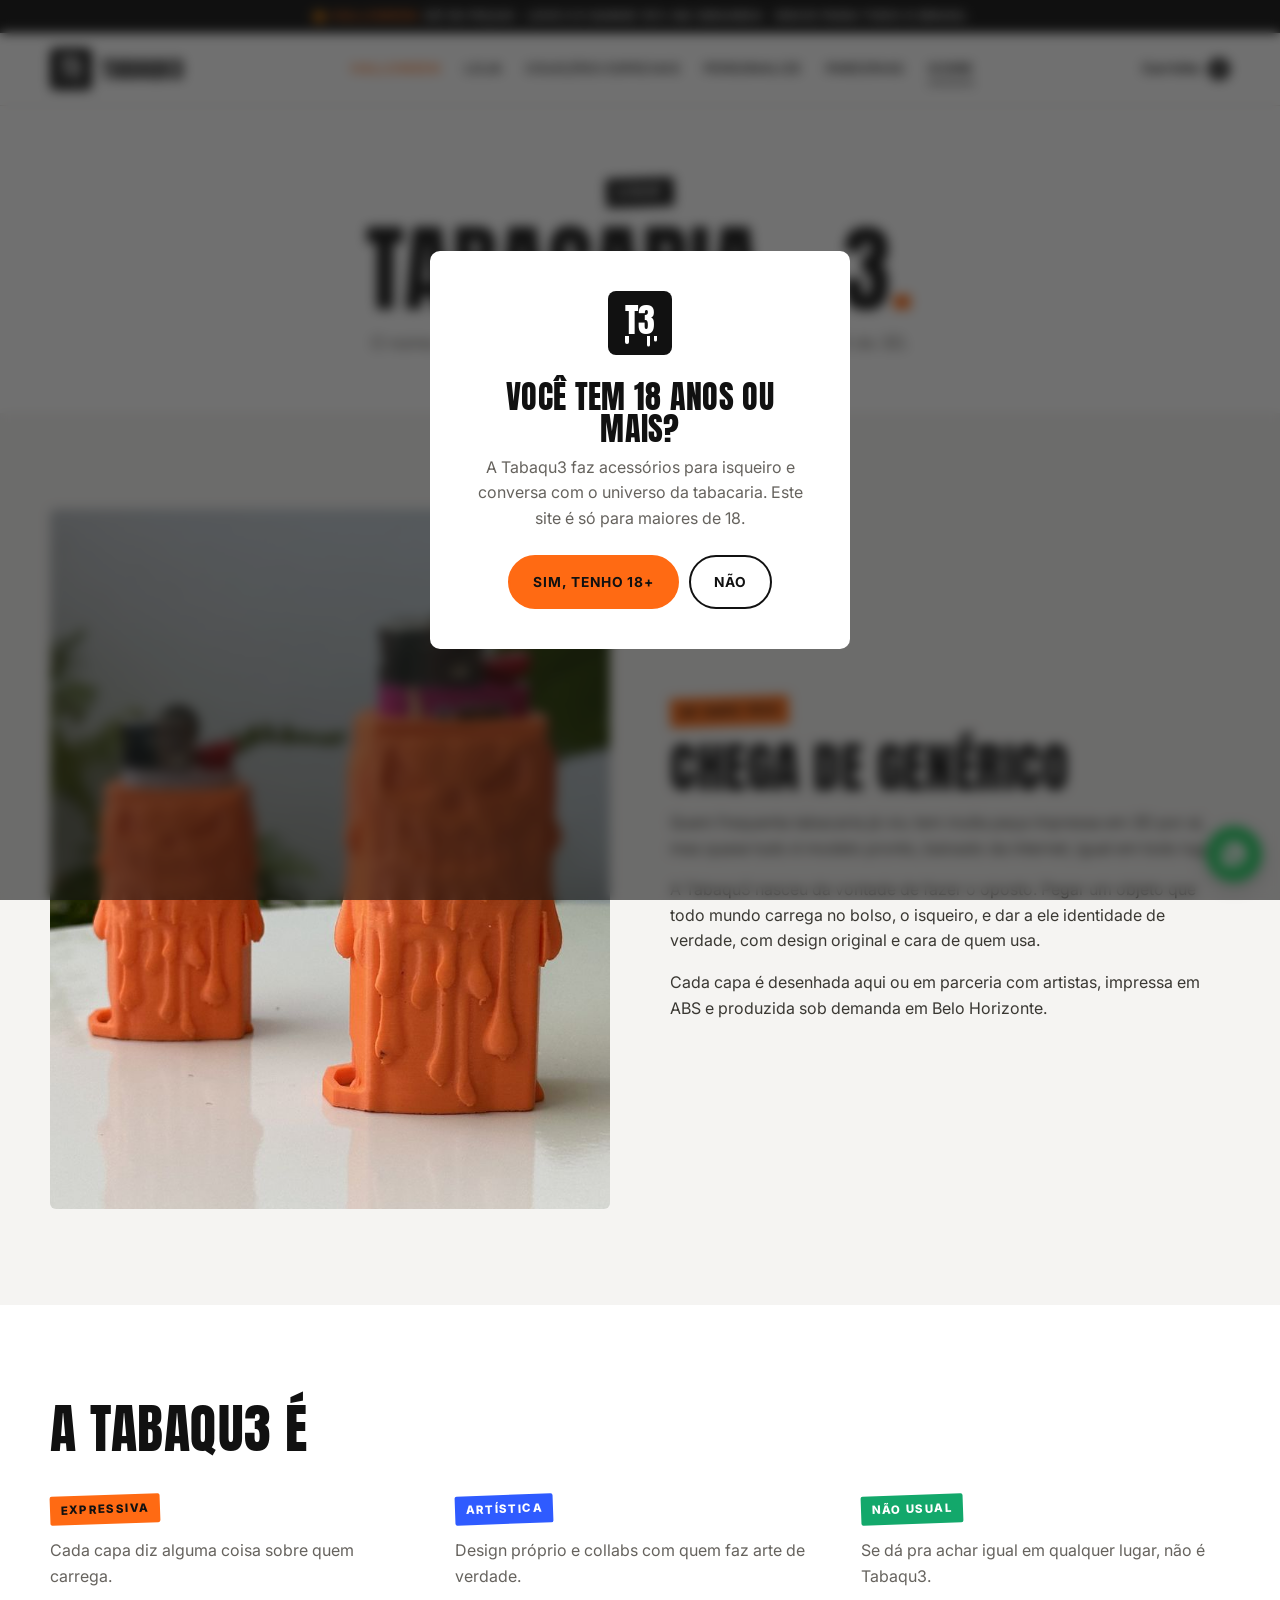
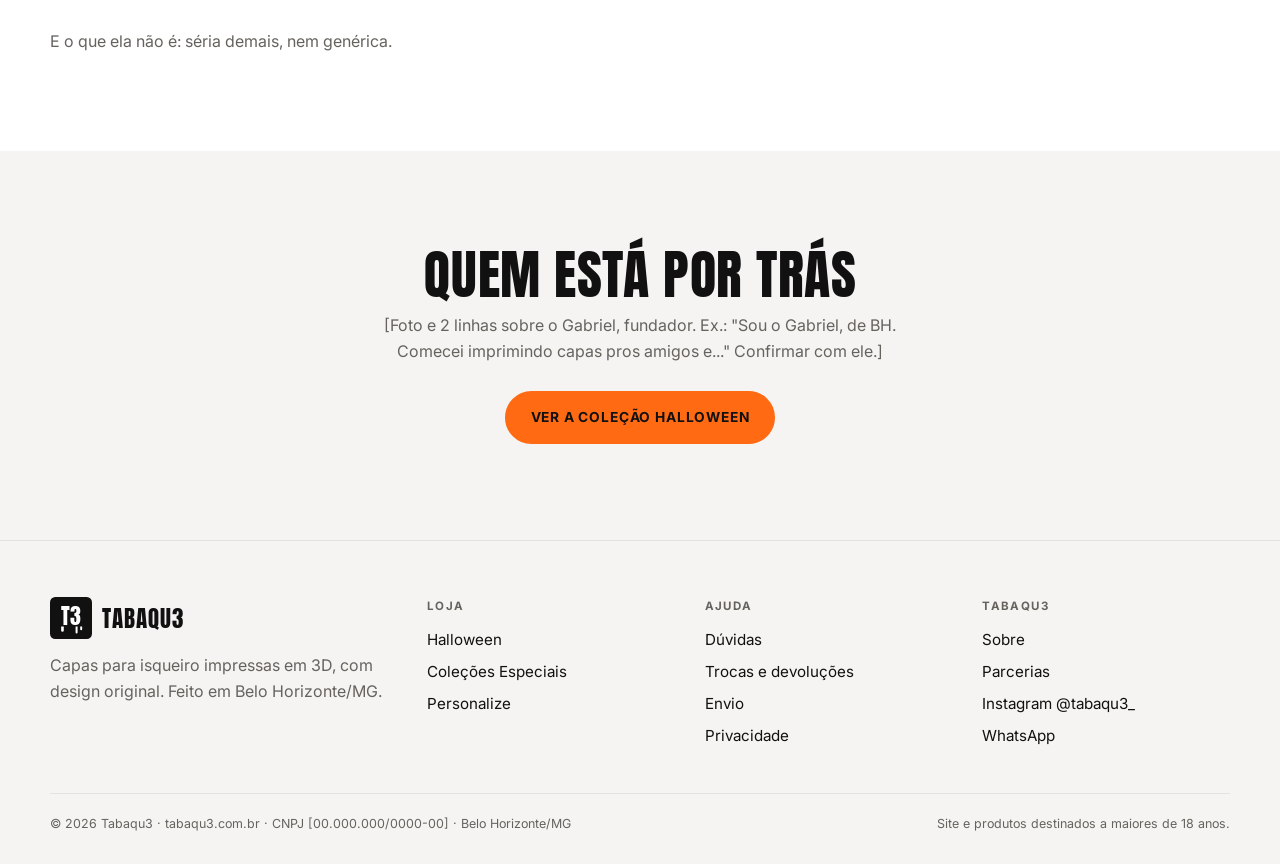
<file: entrega/site/sobre.html>
<!doctype html>
<html lang="pt-BR">
<head>
<meta charset="utf-8">
<meta name="viewport" content="width=device-width, initial-scale=1">
<title>Sobre | Tabaqu3</title>
<meta name="description" content="Tabaqu3 = tabacaria + 3D. Capas para isqueiro com design original, feitas em Belo Horizonte.">
<link rel="preconnect" href="https://fonts.googleapis.com">
<link rel="preconnect" href="https://fonts.gstatic.com" crossorigin>
<link href="https://fonts.googleapis.com/css2?family=Anton&family=Inter:wght@400;600;700;800&display=swap" rel="stylesheet">
<style>
/* ===== TABAQU3: estilo do protótipo (mesmas cores e fontes que vão no "Design do site" do Wix) =====
   Regra: base branca e clean. As cores de grafite (laranja, azul, verde, amarelo, vermelho)
   aparecem só como DESTAQUE: adesivos, botões, detalhes. Cada área do site tem a sua cor:
   Halloween = laranja · Personalize = azul · Collabs = verde · Parcerias = amarelo · Avisos/promo = vermelho */
:root{
  --branco:#FFFFFF;
  --gelo:#F5F4F2;       /* seções alternadas */
  --linha:#E5E2DD;
  --preto:#111111;
  --cinza:#66635E;
  --laranja:#FF6A13;
  --azul:#2F5BFF;
  --verde:#13A86B;
  --amarelo:#FFC61A;
  --vermelho:#EE3124;
  --lilas:#B79CFF;      /* só para mostrar as cores de filamento da personalização */
  --cinza-fil:#9C9C9C;
  --f-titulo:'Anton', Impact, sans-serif;
  --f-texto:'Inter', system-ui, sans-serif;
}
*{box-sizing:border-box;margin:0;padding:0}
html{scroll-behavior:smooth}
body{background:var(--branco);color:var(--preto);font-family:var(--f-texto);line-height:1.6;overflow-x:hidden}
img{max-width:100%;display:block}
a{color:inherit}
.wrap{width:min(1180px,100% - 32px);margin-inline:auto}
h1,h2,h3{font-family:var(--f-titulo);font-weight:400;text-transform:uppercase;letter-spacing:.01em;line-height:1}
h2{font-size:clamp(2.2rem,5vw,3.4rem)}
.sub{color:var(--cinza);max-width:58ch;margin-top:12px}
section{position:relative;padding:96px 0}
.alt{background:var(--gelo)}
.cabeca{display:flex;justify-content:space-between;align-items:flex-end;gap:20px;flex-wrap:wrap;margin-bottom:40px}
.link-seta{font-weight:700;text-decoration:none;border-bottom:2px solid currentColor;padding-bottom:2px;white-space:nowrap}

/* ADESIVO: o elemento "grafite" do site. Etiqueta colorida, levemente torta, como sticker colado na parede */
.adesivo{display:inline-block;font-family:var(--f-texto);font-weight:800;font-size:.72rem;letter-spacing:.12em;text-transform:uppercase;
  padding:.45em .9em;background:var(--laranja);color:var(--preto);transform:rotate(-2deg);margin-bottom:14px;border-radius:2px}
.adesivo.azul{background:var(--azul);color:#fff}
.adesivo.verde{background:var(--verde);color:#fff}
.adesivo.amarelo{background:var(--amarelo)}
.adesivo.vermelho{background:var(--vermelho);color:#fff}
.adesivo.preto{background:var(--preto);color:#fff}
.c-laranja{color:var(--laranja)} .c-azul{color:var(--azul)} .c-verde{color:var(--verde)} .c-vermelho{color:var(--vermelho)}

.btn{display:inline-flex;align-items:center;justify-content:center;gap:.5em;font-weight:700;text-transform:uppercase;letter-spacing:.06em;font-size:.86rem;
  padding:1em 1.7em;border:2px solid var(--preto);background:var(--preto);color:#fff;text-decoration:none;border-radius:999px;cursor:pointer;font-family:var(--f-texto);transition:.15s}
.btn:hover{background:var(--laranja);border-color:var(--laranja);color:var(--preto)}
.btn.ghost{background:transparent;color:var(--preto)}
.btn.ghost:hover{background:var(--preto);color:#fff}
.btn.laranja{background:var(--laranja);border-color:var(--laranja);color:var(--preto)}
.btn.laranja:hover{background:var(--preto);border-color:var(--preto);color:#fff}
.btn.azul{background:var(--azul);border-color:var(--azul);color:#fff}
.btn.azul:hover{background:var(--preto);border-color:var(--preto)}

/* faixa de aviso */
.aviso{background:var(--preto);color:#fff;font-size:.74rem;font-weight:600;letter-spacing:.08em;text-transform:uppercase;text-align:center;padding:.6em 16px}
.aviso b{color:var(--laranja)}

/* header */
header{position:sticky;top:0;z-index:20;background:rgba(255,255,255,.95);backdrop-filter:blur(8px);border-bottom:1px solid var(--linha)}
.nav{display:flex;align-items:center;justify-content:space-between;height:72px;gap:16px}
.logo{display:flex;align-items:center;gap:10px;text-decoration:none}
.logo .t3{width:42px;height:42px}
.logo span{font-family:var(--f-titulo);font-size:1.45rem;letter-spacing:.04em}
.menu{display:flex;gap:24px;list-style:none;font-weight:600;font-size:.8rem;text-transform:uppercase;letter-spacing:.07em}
.menu a{text-decoration:none;padding:6px 0;border-bottom:2px solid transparent}
.menu a:hover,.menu a.ativo{border-color:var(--preto)}
.menu .m-hall a{color:var(--laranja)}
.menu .m-esp a:hover,.menu .m-esp a.ativo{border-color:var(--verde)}
.menu .m-pers a:hover,.menu .m-pers a.ativo{border-color:var(--azul)}
.menu .m-parc a:hover,.menu .m-parc a.ativo{border-color:var(--amarelo)}
.carrinho{display:flex;align-items:center;gap:8px;font-weight:700;font-size:.85rem;text-decoration:none}
.carrinho i{font-style:normal;background:var(--preto);color:#fff;border-radius:99px;min-width:22px;height:22px;display:grid;place-items:center;font-size:.72rem}
.hamb{display:none;background:none;border:0;font-size:1.6rem}
@media (max-width:980px){.menu{display:none}.hamb{display:block}}

/* HERO */
.hero{padding:64px 0 88px}
.hero-grid{display:grid;grid-template-columns:1fr 1fr;gap:56px;align-items:center}
.hero h1{font-size:clamp(3.4rem,9vw,7rem)}
.hero .lead{font-size:1.15rem;color:var(--cinza);max-width:36ch;margin:18px 0 26px}
.hero-ctas{display:flex;gap:14px;flex-wrap:wrap}
.hero-foto{position:relative}
.hero-foto img{aspect-ratio:4/5;object-fit:cover;border-radius:6px}
.hero-foto .adesivo{position:absolute;top:20px;left:-18px;font-size:.85rem;z-index:2}
.hero-foto .adesivo.b{top:auto;bottom:26px;left:auto;right:-14px;transform:rotate(3deg)}
.estoque{margin-top:30px;max-width:380px}
.estoque .barra{height:8px;background:var(--gelo);border-radius:99px;overflow:hidden;margin:8px 0 6px}
.estoque .barra i{display:block;height:100%;width:62%;background:var(--laranja)}
.estoque small{color:var(--cinza);font-size:.8rem}
.estoque b{font-size:.85rem}
@media (max-width:860px){.hero-grid{grid-template-columns:1fr;gap:36px}.hero-foto .adesivo{left:10px}.hero-foto .adesivo.b{right:10px}}

/* PROMO leve 2 */
.promo{display:flex;align-items:center;gap:16px;flex-wrap:wrap;border:2px solid var(--preto);border-radius:6px;padding:16px 20px;margin-bottom:34px;background:#fff}
.promo .adesivo{margin:0}
.promo p{font-weight:600}
.promo p span{color:var(--cinza);font-weight:400}

/* PRODUTOS */
.cards{display:grid;grid-template-columns:repeat(auto-fit,minmax(250px,1fr));gap:28px}
.cards.dois{grid-template-columns:repeat(auto-fit,minmax(260px,380px))}
.card{display:flex;flex-direction:column;text-decoration:none}
.card .img{position:relative;background:var(--gelo);border-radius:6px;overflow:hidden}
.card img{aspect-ratio:4/5;object-fit:cover;width:100%;transition:transform .4s}
.card:hover img{transform:scale(1.03)}
.faixa{position:absolute;top:12px;left:12px;background:var(--preto);color:#fff;font-weight:700;font-size:.68rem;text-transform:uppercase;padding:.4em .8em;letter-spacing:.08em;border-radius:99px}
.faixa.laranja{background:var(--laranja);color:var(--preto)}
.faixa.verde{background:var(--verde)}
.card .info{padding:16px 2px 0;display:flex;flex-direction:column;gap:2px}
.card h3{font-family:var(--f-texto);text-transform:none;font-weight:700;font-size:1.05rem;letter-spacing:0}
.card .compat{color:var(--cinza);font-size:.88rem}
.preco{font-weight:700;font-size:1.1rem;margin-top:6px}
.preco small{font-weight:400;color:var(--cinza);font-size:.82rem;margin-left:6px}
.card .btn{margin-top:14px;padding:.8em 1.2em;background:transparent;color:var(--preto)}
.card:hover .btn{background:var(--preto);color:#fff}
.ph{position:absolute;inset:0;display:grid;place-items:center;text-align:center;padding:20px;color:var(--cinza);font-size:.85rem;
  background:repeating-linear-gradient(-45deg,#EEECE8 0 14px,#F5F4F2 14px 28px)}
.ph em{font-family:var(--f-titulo);font-style:normal;font-size:2.6rem;color:var(--preto);display:block;opacity:.85}
.ph-box{position:relative;aspect-ratio:4/5}

/* POR QUE */
.porque-grid{display:grid;grid-template-columns:repeat(auto-fit,minmax(220px,1fr));gap:36px}
.item .bolinha{width:14px;height:14px;border-radius:50%;margin-bottom:14px}
.item h3{font-size:1.35rem;margin-bottom:8px}
.item p{color:var(--cinza)}

/* COLEÇÕES */
.col-grid{display:grid;grid-template-columns:repeat(3,1fr);gap:24px}
.col{text-decoration:none;display:block}
.col .foto{aspect-ratio:4/5;border-radius:6px;overflow:hidden;background:var(--gelo);position:relative}
.col img{width:100%;height:100%;object-fit:cover;transition:transform .4s}
.col:hover img{transform:scale(1.04)}
.col .rot{display:flex;align-items:center;gap:10px;margin-top:14px}
.col .rot i{width:12px;height:12px;border-radius:50%}
.col h3{font-size:1.5rem}
.col small{color:var(--cinza);display:block;margin-top:2px}
@media (max-width:860px){.col-grid{grid-template-columns:1fr}}

/* BLOCO COLLAB (o único bloco escuro da Home) */
.especial-box{display:grid;grid-template-columns:1fr 1fr;border-radius:8px;overflow:hidden;background:var(--preto);color:#fff}
.especial-box .txt{padding:56px 48px;display:flex;flex-direction:column;justify-content:center;align-items:flex-start}
.especial-box p{color:#BDB8B0;margin:14px 0 26px;max-width:46ch}
.especial-box .btn{background:transparent;border-color:#fff}
.especial-box .btn:hover{background:var(--verde);border-color:var(--verde);color:#fff}
.especial-box .arte{position:relative;min-height:380px}
.especial-box .ph{background:repeating-linear-gradient(-45deg,#1d1d1d 0 14px,#161616 14px 28px);color:#8a857e}
.especial-box .ph em{color:#fff}
@media (max-width:860px){.especial-box{grid-template-columns:1fr}.especial-box .txt{padding:36px 24px}.especial-box .arte{min-height:260px}}

/* DOIS BLOCOS (personalize + parcerias) */
.duo{display:grid;grid-template-columns:1fr 1fr;gap:24px}
.duo-box{border-radius:8px;padding:44px 40px;display:flex;flex-direction:column;align-items:flex-start;gap:6px}
.duo-box p{color:var(--cinza);margin:8px 0 22px;max-width:44ch}
.duo-box.azul{border:2px solid var(--azul)}
.duo-box.amarelo{border:2px solid var(--amarelo);background:#FFFBEA}
.duo-box .preco-grande{font-family:var(--f-titulo);font-size:2rem}
@media (max-width:860px){.duo{grid-template-columns:1fr}.duo-box{padding:30px 24px}}

/* cores de filamento */
.cores{display:flex;gap:14px;flex-wrap:wrap;margin:6px 0 4px}
.cor{display:flex;align-items:center;gap:8px;font-size:.88rem;font-weight:600}
.cor i{width:22px;height:22px;border-radius:50%;border:1px solid rgba(0,0,0,.12)}

/* SOBRE */
.sobre-grid{display:grid;grid-template-columns:1fr 1fr;gap:60px;align-items:center}
.sobre img{border-radius:6px;aspect-ratio:4/5;object-fit:cover}
.sobre p{margin-top:16px;max-width:56ch;color:#3a3833}
.palavras{display:flex;gap:10px;flex-wrap:wrap;margin-top:22px}
.palavras .adesivo{margin:0}
@media (max-width:860px){.sobre-grid{grid-template-columns:1fr;gap:30px}}

/* FAQ */
.faq details{border-bottom:1px solid var(--linha);padding:18px 0}
.faq summary{cursor:pointer;font-weight:700;font-size:1.05rem;list-style:none;display:flex;justify-content:space-between;gap:20px}
.faq summary::-webkit-details-marker{display:none}
.faq summary::after{content:"+";font-size:1.5rem;line-height:1;font-weight:400}
.faq details[open] summary::after{content:"–"}
.faq details p{color:var(--cinza);margin-top:10px;max-width:70ch}
.faq-lista{max-width:860px}

/* FOOTER */
footer{border-top:1px solid var(--linha);padding:56px 0 30px;background:var(--gelo)}
.foot{display:grid;grid-template-columns:1.4fr 1fr 1fr 1fr;gap:30px}
footer h4{text-transform:uppercase;letter-spacing:.12em;font-size:.72rem;color:var(--cinza);margin-bottom:12px}
footer ul{list-style:none;display:grid;gap:8px;font-size:.95rem}
footer a{text-decoration:none}
footer a:hover{text-decoration:underline}
.legal{margin-top:44px;padding-top:20px;border-top:1px solid var(--linha);color:var(--cinza);font-size:.78rem;display:flex;justify-content:space-between;flex-wrap:wrap;gap:10px}
@media (max-width:860px){.foot{grid-template-columns:1fr 1fr}}

.zap{position:fixed;right:18px;bottom:18px;z-index:30;width:56px;height:56px;border-radius:50%;background:#25D366;display:grid;place-items:center;box-shadow:0 6px 18px rgba(0,0,0,.18)}
.zap svg{width:30px;height:30px;fill:#fff}
.nota{position:fixed;left:12px;bottom:12px;z-index:40;background:var(--preto);color:#fff;font-size:.68rem;font-weight:700;padding:6px 10px;text-transform:uppercase;letter-spacing:.06em;border-radius:4px}

/* PORTA +18 (Wix: Lightbox que abre ao carregar a página) */
.portao{position:fixed;inset:0;z-index:100;background:rgba(17,17,17,.6);backdrop-filter:blur(6px);display:grid;place-items:center;padding:16px}
.portao[hidden]{display:none}
.portao .caixa{background:#fff;border-radius:10px;padding:40px 34px;max-width:420px;text-align:center}
.portao .t3{width:64px;height:64px;margin:0 auto 18px}
.portao h2{font-size:2rem}
.portao p{color:var(--cinza);margin:10px 0 24px}
.portao .acoes{display:flex;gap:10px;justify-content:center;flex-wrap:wrap}

/* ===== Páginas internas ===== */
.topo{padding:72px 0 56px;text-align:center}
.topo h1{font-size:clamp(3rem,8vw,6rem)}
.topo .sub{margin-inline:auto;font-size:1.1rem}
.artista{display:grid;grid-template-columns:.9fr 1.1fr;gap:56px;align-items:center}
.artista .foto{aspect-ratio:4/5;border-radius:6px;overflow:hidden;position:relative;background:var(--gelo)}
.artista blockquote{font-size:1.25rem;font-weight:600;line-height:1.45;margin:22px 0;padding-left:18px;border-left:4px solid var(--verde)}
.artista p{color:#3a3833;max-width:56ch;margin-top:12px}
.artista .ig{display:inline-block;margin-top:18px;font-weight:700;text-decoration:none;border-bottom:2px solid var(--verde)}
@media (max-width:860px){.artista{grid-template-columns:1fr;gap:30px}}
.passos{display:grid;grid-template-columns:repeat(4,1fr);gap:28px}
.passos.tres{grid-template-columns:repeat(3,1fr)}
.passos div{border-top:2px solid var(--preto);padding-top:16px}
.passos .n{font-family:var(--f-titulo);font-size:2.2rem;line-height:1}
.passos h3{font-size:1.25rem;margin:6px 0}
.passos p{color:var(--cinza)}
@media (max-width:860px){.passos,.passos.tres{grid-template-columns:1fr}}

/* formulário (Wix Forms) */
.form{display:grid;grid-template-columns:1fr 1fr;gap:18px;max-width:820px}
.form .full{grid-column:1/-1}
.form label{display:flex;flex-direction:column;gap:6px;font-weight:600;font-size:.88rem}
.form input,.form select,.form textarea{font:inherit;font-weight:400;padding:.85em 1em;border:1px solid var(--linha);border-radius:6px;background:#fff}
.form textarea{min-height:120px;resize:vertical}
.form .upload{border:2px dashed var(--linha);border-radius:6px;padding:24px;text-align:center;color:var(--cinza);font-weight:400}
.form .check{flex-direction:row;align-items:flex-start;gap:10px;font-weight:400;color:var(--cinza)}
.form .check input{margin-top:4px}
.form .radios{display:flex;gap:10px;flex-wrap:wrap}
.form .radios label{flex-direction:row;align-items:center;gap:8px;border:1px solid var(--linha);border-radius:99px;padding:.5em 1em;font-weight:600}
@media (max-width:700px){.form{grid-template-columns:1fr}}
.aviso-box{border-left:4px solid var(--azul);background:#F1F4FF;padding:18px 20px;border-radius:4px;color:#2b2f45;max-width:820px;margin-bottom:32px}
.aviso-box.amarelo{border-color:var(--amarelo);background:#FFFBEA;color:#3d3415}
.tab-parc{display:grid;grid-template-columns:1fr 1fr;gap:24px}
.tab-parc .duo-box ul{margin:4px 0 22px 18px;color:#3a3833;display:grid;gap:6px}
@media (max-width:860px){.tab-parc{grid-template-columns:1fr}}
.centro{text-align:center}
.centro .sub{margin-inline:auto}

</style>
</head>
<body data-pagina="sobre">

<section class="topo">
  <div class="wrap">
    <span class="adesivo preto">Sobre</span>
    <h1>Tabacaria + 3<span class="c-laranja">.</span></h1>
    <p class="sub">O nome já conta a história: Tabaqu3 é "tabacaria" com o 3 do 3D.</p>
  </div>
</section>

<section class="alt sobre">
  <div class="wrap sobre-grid">
    <img src="[data-uri]" alt="Capas Abóbora Derretida em BIC mini e BIC normal">
    <div>
      <span class="adesivo">De onde veio</span>
      <h2>Chega de genérico</h2>
      <p>Quem frequenta tabacaria já viu: tem muita peça impressa em 3D por aí, mas quase tudo é modelo pronto, baixado da internet, igual em todo lugar.</p>
      <p>A Tabaqu3 nasceu da vontade de fazer o oposto. Pegar um objeto que todo mundo carrega no bolso, o isqueiro, e dar a ele identidade de verdade, com design original e cara de quem usa.</p>
      <p>Cada capa é desenhada aqui ou em parceria com artistas, impressa em ABS e produzida sob demanda em Belo Horizonte.</p>
    </div>
  </div>
</section>

<section>
  <div class="wrap">
    <div class="cabeca"><div><h2>A Tabaqu3 é</h2></div></div>
    <div class="porque-grid">
      <div class="item"><span class="adesivo">Expressiva</span><p>Cada capa diz alguma coisa sobre quem carrega.</p></div>
      <div class="item"><span class="adesivo azul">Artística</span><p>Design próprio e collabs com quem faz arte de verdade.</p></div>
      <div class="item"><span class="adesivo verde">Não usual</span><p>Se dá pra achar igual em qualquer lugar, não é Tabaqu3.</p></div>
    </div>
    <p class="sub" style="margin-top:40px">E o que ela não é: séria demais, nem genérica.</p>
  </div>
</section>

<section class="alt centro">
  <div class="wrap">
    <h2>Quem está por trás</h2>
    <p class="sub">[Foto e 2 linhas sobre o Gabriel, fundador. Ex.: "Sou o Gabriel, de BH. Comecei imprimindo capas pros amigos e..." Confirmar com ele.]</p>
    <p style="margin-top:26px"><a class="btn laranja" href="index.html#halloween">Ver a coleção Halloween</a></p>
  </div>
</section>

<script>
// Partes repetidas em todas as páginas do protótipo (no Wix isso é o Cabeçalho, o Rodapé e a Lightbox +18,
// que você monta uma vez e aparecem no site inteiro).
(function () {
  var ativo = document.body.getAttribute('data-pagina') || '';

  // Logo provisória "T3" com pingos. TROCAR pelo t3-logo.svg/png oficial do Gabriel.
  var T3 = '<svg class="t3" viewBox="0 0 64 64" aria-hidden="true"><rect width="64" height="64" rx="8" fill="#111"/>' +
    '<text x="32" y="43" text-anchor="middle" font-family="Anton,Impact,sans-serif" font-size="34" fill="#fff">T3</text>' +
    '<path fill="#fff" d="M17 45h4v6a2 2 0 0 1-4 0Zm22 0h3v9a1.5 1.5 0 0 1-3 0Zm7 0h3v4a1.5 1.5 0 0 1-3 0Z"/></svg>';

  function item(id, cls, href, txt) {
    return '<li class="' + cls + '"><a href="' + href + '"' + (ativo === id ? ' class="ativo"' : '') + '>' + txt + '</a></li>';
  }

  var topo =
    '<div class="aviso"><b>🎃 Halloween:</b> só 50 peças · Leve 2 e ganhe 10% na segunda · Envio para todo o Brasil</div>' +
    '<header><div class="wrap nav">' +
      '<a href="index.html" class="logo">' + T3 + '<span>TABAQU3</span></a>' +
      '<ul class="menu">' +
        item('hall', 'm-hall', 'index.html#halloween', 'Halloween') +
        item('loja', '', 'index.html#colecoes', 'Loja') +
        item('esp', 'm-esp', 'colecoes-especiais.html', 'Coleções Especiais') +
        item('pers', 'm-pers', 'personalize.html', 'Personalize') +
        item('parc', 'm-parc', 'parcerias.html', 'Parcerias') +
        item('sobre', '', 'sobre.html', 'Sobre') +
      '</ul>' +
      '<a href="#" class="carrinho">Carrinho <i>0</i></a>' +
      '<button class="hamb" aria-label="Menu">☰</button>' +
    '</div></header>';

  var rodape =
    '<footer><div class="wrap"><div class="foot">' +
      '<div><a href="index.html" class="logo">' + T3 + '<span>TABAQU3</span></a>' +
      '<p style="color:var(--cinza);margin-top:14px;max-width:34ch">Capas para isqueiro impressas em 3D, com design original. Feito em Belo Horizonte/MG.</p></div>' +
      '<div><h4>Loja</h4><ul><li><a href="index.html#halloween">Halloween</a></li><li><a href="colecoes-especiais.html">Coleções Especiais</a></li><li><a href="personalize.html">Personalize</a></li></ul></div>' +
      '<div><h4>Ajuda</h4><ul><li><a href="index.html#faq">Dúvidas</a></li><li><a href="#">Trocas e devoluções</a></li><li><a href="#">Envio</a></li><li><a href="#">Privacidade</a></li></ul></div>' +
      '<div><h4>Tabaqu3</h4><ul><li><a href="sobre.html">Sobre</a></li><li><a href="parcerias.html">Parcerias</a></li><li><a href="https://instagram.com/tabaqu3_">Instagram @tabaqu3_</a></li><li><a href="#">WhatsApp</a></li></ul></div>' +
    '</div><div class="legal"><span>© 2026 Tabaqu3 · tabaqu3.com.br · CNPJ [00.000.000/0000-00] · Belo Horizonte/MG</span><span>Site e produtos destinados a maiores de 18 anos.</span></div></div></footer>' +
    '<a class="zap" href="#" aria-label="Falar no WhatsApp"><svg viewBox="0 0 24 24"><path d="M12 2a10 10 0 0 0-8.6 15.1L2 22l5-1.3A10 10 0 1 0 12 2Zm5.2 14.1c-.2.6-1.3 1.2-1.8 1.2-.5.1-1 .2-3.3-.7-2.8-1.1-4.6-4-4.7-4.2-.1-.2-1.1-1.5-1.1-2.9 0-1.4.7-2 1-2.3.2-.3.5-.3.7-.3h.5c.2 0 .4 0 .6.5l.8 2c.1.2.1.4 0 .5l-.4.6-.4.4c-.1.1-.3.3-.1.6.2.3.8 1.3 1.7 2.1 1.2 1 2.1 1.3 2.4 1.5.3.1.5.1.6-.1l.9-1c.2-.3.4-.2.7-.1l1.9.9c.3.1.5.2.5.3.1.2.1.7-.1 1.3Z"/></svg></a>';

  var portao =
    '<div class="portao" id="portao" role="dialog" aria-modal="true" aria-labelledby="portao-t"><div class="caixa">' + T3 +
      '<h2 id="portao-t">Você tem 18 anos ou mais?</h2>' +
      '<p>A Tabaqu3 faz acessórios para isqueiro e conversa com o universo da tabacaria. Este site é só para maiores de 18.</p>' +
      '<div class="acoes"><button class="btn laranja" id="sim18">Sim, tenho 18+</button><a class="btn ghost" href="https://www.google.com">Não</a></div>' +
    '</div></div>';

  document.body.insertAdjacentHTML('afterbegin', topo);
  document.body.insertAdjacentHTML('beforeend', rodape);

  var ok = false;
  try { ok = sessionStorage.getItem('t3-18') === '1'; } catch (e) {}
  if (!ok && !/[?&]sem18/.test(location.search)) {
    document.body.insertAdjacentHTML('beforeend', portao);
    document.getElementById('sim18').onclick = function () {
      try { sessionStorage.setItem('t3-18', '1'); } catch (e) {}
      document.getElementById('portao').hidden = true;
    };
  }
})();

</script>
</body>
</html>
</file>
<file: prototipo/estilo.css>
/* ===== TABAQU3: estilo do protótipo (mesmas cores e fontes que vão no "Design do site" do Wix) =====
   Regra: base branca e clean. As cores de grafite (laranja, azul, verde, amarelo, vermelho)
   aparecem só como DESTAQUE: adesivos, botões, detalhes. Cada área do site tem a sua cor:
   Halloween = laranja · Personalize = azul · Collabs = verde · Parcerias = amarelo · Avisos/promo = vermelho */
:root{
  --branco:#FFFFFF;
  --gelo:#F5F4F2;       /* seções alternadas */
  --linha:#E5E2DD;
  --preto:#111111;
  --cinza:#66635E;
  --laranja:#FF6A13;
  --azul:#2F5BFF;
  --verde:#13A86B;
  --amarelo:#FFC61A;
  --vermelho:#EE3124;
  --lilas:#B79CFF;      /* só para mostrar as cores de filamento da personalização */
  --cinza-fil:#9C9C9C;
  --f-titulo:'Anton', Impact, sans-serif;
  --f-texto:'Inter', system-ui, sans-serif;
}
*{box-sizing:border-box;margin:0;padding:0}
html{scroll-behavior:smooth}
body{background:var(--branco);color:var(--preto);font-family:var(--f-texto);line-height:1.6;overflow-x:hidden}
img{max-width:100%;display:block}
a{color:inherit}
.wrap{width:min(1180px,100% - 32px);margin-inline:auto}
h1,h2,h3{font-family:var(--f-titulo);font-weight:400;text-transform:uppercase;letter-spacing:.01em;line-height:1}
h2{font-size:clamp(2.2rem,5vw,3.4rem)}
.sub{color:var(--cinza);max-width:58ch;margin-top:12px}
section{position:relative;padding:96px 0}
.alt{background:var(--gelo)}
.cabeca{display:flex;justify-content:space-between;align-items:flex-end;gap:20px;flex-wrap:wrap;margin-bottom:40px}
.link-seta{font-weight:700;text-decoration:none;border-bottom:2px solid currentColor;padding-bottom:2px;white-space:nowrap}

/* ADESIVO: o elemento "grafite" do site. Etiqueta colorida, levemente torta, como sticker colado na parede */
.adesivo{display:inline-block;font-family:var(--f-texto);font-weight:800;font-size:.72rem;letter-spacing:.12em;text-transform:uppercase;
  padding:.45em .9em;background:var(--laranja);color:var(--preto);transform:rotate(-2deg);margin-bottom:14px;border-radius:2px}
.adesivo.azul{background:var(--azul);color:#fff}
.adesivo.verde{background:var(--verde);color:#fff}
.adesivo.amarelo{background:var(--amarelo)}
.adesivo.vermelho{background:var(--vermelho);color:#fff}
.adesivo.preto{background:var(--preto);color:#fff}
.c-laranja{color:var(--laranja)} .c-azul{color:var(--azul)} .c-verde{color:var(--verde)} .c-vermelho{color:var(--vermelho)}

.btn{display:inline-flex;align-items:center;justify-content:center;gap:.5em;font-weight:700;text-transform:uppercase;letter-spacing:.06em;font-size:.86rem;
  padding:1em 1.7em;border:2px solid var(--preto);background:var(--preto);color:#fff;text-decoration:none;border-radius:999px;cursor:pointer;font-family:var(--f-texto);transition:.15s}
.btn:hover{background:var(--laranja);border-color:var(--laranja);color:var(--preto)}
.btn.ghost{background:transparent;color:var(--preto)}
.btn.ghost:hover{background:var(--preto);color:#fff}
.btn.laranja{background:var(--laranja);border-color:var(--laranja);color:var(--preto)}
.btn.laranja:hover{background:var(--preto);border-color:var(--preto);color:#fff}
.btn.azul{background:var(--azul);border-color:var(--azul);color:#fff}
.btn.azul:hover{background:var(--preto);border-color:var(--preto)}

/* faixa de aviso */
.aviso{background:var(--preto);color:#fff;font-size:.74rem;font-weight:600;letter-spacing:.08em;text-transform:uppercase;text-align:center;padding:.6em 16px}
.aviso b{color:var(--laranja)}

/* header */
header{position:sticky;top:0;z-index:20;background:rgba(255,255,255,.95);backdrop-filter:blur(8px);border-bottom:1px solid var(--linha)}
.nav{display:flex;align-items:center;justify-content:space-between;height:72px;gap:16px}
.logo{display:flex;align-items:center;gap:10px;text-decoration:none}
.logo .t3{width:42px;height:42px}
.logo span{font-family:var(--f-titulo);font-size:1.45rem;letter-spacing:.04em}
.menu{display:flex;gap:24px;list-style:none;font-weight:600;font-size:.8rem;text-transform:uppercase;letter-spacing:.07em}
.menu a{text-decoration:none;padding:6px 0;border-bottom:2px solid transparent}
.menu a:hover,.menu a.ativo{border-color:var(--preto)}
.menu .m-hall a{color:var(--laranja)}
.menu .m-esp a:hover,.menu .m-esp a.ativo{border-color:var(--verde)}
.menu .m-pers a:hover,.menu .m-pers a.ativo{border-color:var(--azul)}
.menu .m-parc a:hover,.menu .m-parc a.ativo{border-color:var(--amarelo)}
.carrinho{display:flex;align-items:center;gap:8px;font-weight:700;font-size:.85rem;text-decoration:none}
.carrinho i{font-style:normal;background:var(--preto);color:#fff;border-radius:99px;min-width:22px;height:22px;display:grid;place-items:center;font-size:.72rem}
.hamb{display:none;background:none;border:0;font-size:1.6rem}
@media (max-width:980px){.menu{display:none}.hamb{display:block}}

/* HERO */
.hero{padding:64px 0 88px}
.hero-grid{display:grid;grid-template-columns:1fr 1fr;gap:56px;align-items:center}
.hero h1{font-size:clamp(3.4rem,9vw,7rem)}
.hero .lead{font-size:1.15rem;color:var(--cinza);max-width:36ch;margin:18px 0 26px}
.hero-ctas{display:flex;gap:14px;flex-wrap:wrap}
.hero-foto{position:relative}
.hero-foto img{aspect-ratio:4/5;object-fit:cover;border-radius:6px}
.hero-foto .adesivo{position:absolute;top:20px;left:-18px;font-size:.85rem;z-index:2}
.hero-foto .adesivo.b{top:auto;bottom:26px;left:auto;right:-14px;transform:rotate(3deg)}
.estoque{margin-top:30px;max-width:380px}
.estoque .barra{height:8px;background:var(--gelo);border-radius:99px;overflow:hidden;margin:8px 0 6px}
.estoque .barra i{display:block;height:100%;width:62%;background:var(--laranja)}
.estoque small{color:var(--cinza);font-size:.8rem}
.estoque b{font-size:.85rem}
@media (max-width:860px){.hero-grid{grid-template-columns:1fr;gap:36px}.hero-foto .adesivo{left:10px}.hero-foto .adesivo.b{right:10px}}

/* PROMO leve 2 */
.promo{display:flex;align-items:center;gap:16px;flex-wrap:wrap;border:2px solid var(--preto);border-radius:6px;padding:16px 20px;margin-bottom:34px;background:#fff}
.promo .adesivo{margin:0}
.promo p{font-weight:600}
.promo p span{color:var(--cinza);font-weight:400}

/* PRODUTOS */
.cards{display:grid;grid-template-columns:repeat(auto-fit,minmax(250px,1fr));gap:28px}
.cards.dois{grid-template-columns:repeat(auto-fit,minmax(260px,380px))}
.card{display:flex;flex-direction:column;text-decoration:none}
.card .img{position:relative;background:var(--gelo);border-radius:6px;overflow:hidden}
.card img{aspect-ratio:4/5;object-fit:cover;width:100%;transition:transform .4s}
.card:hover img{transform:scale(1.03)}
.faixa{position:absolute;top:12px;left:12px;background:var(--preto);color:#fff;font-weight:700;font-size:.68rem;text-transform:uppercase;padding:.4em .8em;letter-spacing:.08em;border-radius:99px}
.faixa.laranja{background:var(--laranja);color:var(--preto)}
.faixa.verde{background:var(--verde)}
.card .info{padding:16px 2px 0;display:flex;flex-direction:column;gap:2px}
.card h3{font-family:var(--f-texto);text-transform:none;font-weight:700;font-size:1.05rem;letter-spacing:0}
.card .compat{color:var(--cinza);font-size:.88rem}
.preco{font-weight:700;font-size:1.1rem;margin-top:6px}
.preco small{font-weight:400;color:var(--cinza);font-size:.82rem;margin-left:6px}
.card .btn{margin-top:14px;padding:.8em 1.2em;background:transparent;color:var(--preto)}
.card:hover .btn{background:var(--preto);color:#fff}
.ph{position:absolute;inset:0;display:grid;place-items:center;text-align:center;padding:20px;color:var(--cinza);font-size:.85rem;
  background:repeating-linear-gradient(-45deg,#EEECE8 0 14px,#F5F4F2 14px 28px)}
.ph em{font-family:var(--f-titulo);font-style:normal;font-size:2.6rem;color:var(--preto);display:block;opacity:.85}
.ph-box{position:relative;aspect-ratio:4/5}

/* POR QUE */
.porque-grid{display:grid;grid-template-columns:repeat(auto-fit,minmax(220px,1fr));gap:36px}
.item .bolinha{width:14px;height:14px;border-radius:50%;margin-bottom:14px}
.item h3{font-size:1.35rem;margin-bottom:8px}
.item p{color:var(--cinza)}

/* COLEÇÕES */
.col-grid{display:grid;grid-template-columns:repeat(3,1fr);gap:24px}
.col{text-decoration:none;display:block}
.col .foto{aspect-ratio:4/5;border-radius:6px;overflow:hidden;background:var(--gelo);position:relative}
.col img{width:100%;height:100%;object-fit:cover;transition:transform .4s}
.col:hover img{transform:scale(1.04)}
.col .rot{display:flex;align-items:center;gap:10px;margin-top:14px}
.col .rot i{width:12px;height:12px;border-radius:50%}
.col h3{font-size:1.5rem}
.col small{color:var(--cinza);display:block;margin-top:2px}
@media (max-width:860px){.col-grid{grid-template-columns:1fr}}

/* BLOCO COLLAB (o único bloco escuro da Home) */
.especial-box{display:grid;grid-template-columns:1fr 1fr;border-radius:8px;overflow:hidden;background:var(--preto);color:#fff}
.especial-box .txt{padding:56px 48px;display:flex;flex-direction:column;justify-content:center;align-items:flex-start}
.especial-box p{color:#BDB8B0;margin:14px 0 26px;max-width:46ch}
.especial-box .btn{background:transparent;border-color:#fff}
.especial-box .btn:hover{background:var(--verde);border-color:var(--verde);color:#fff}
.especial-box .arte{position:relative;min-height:380px}
.especial-box .ph{background:repeating-linear-gradient(-45deg,#1d1d1d 0 14px,#161616 14px 28px);color:#8a857e}
.especial-box .ph em{color:#fff}
@media (max-width:860px){.especial-box{grid-template-columns:1fr}.especial-box .txt{padding:36px 24px}.especial-box .arte{min-height:260px}}

/* DOIS BLOCOS (personalize + parcerias) */
.duo{display:grid;grid-template-columns:1fr 1fr;gap:24px}
.duo-box{border-radius:8px;padding:44px 40px;display:flex;flex-direction:column;align-items:flex-start;gap:6px}
.duo-box p{color:var(--cinza);margin:8px 0 22px;max-width:44ch}
.duo-box.azul{border:2px solid var(--azul)}
.duo-box.amarelo{border:2px solid var(--amarelo);background:#FFFBEA}
.duo-box .preco-grande{font-family:var(--f-titulo);font-size:2rem}
@media (max-width:860px){.duo{grid-template-columns:1fr}.duo-box{padding:30px 24px}}

/* cores de filamento */
.cores{display:flex;gap:14px;flex-wrap:wrap;margin:6px 0 4px}
.cor{display:flex;align-items:center;gap:8px;font-size:.88rem;font-weight:600}
.cor i{width:22px;height:22px;border-radius:50%;border:1px solid rgba(0,0,0,.12)}

/* SOBRE */
.sobre-grid{display:grid;grid-template-columns:1fr 1fr;gap:60px;align-items:center}
.sobre img{border-radius:6px;aspect-ratio:4/5;object-fit:cover}
.sobre p{margin-top:16px;max-width:56ch;color:#3a3833}
.palavras{display:flex;gap:10px;flex-wrap:wrap;margin-top:22px}
.palavras .adesivo{margin:0}
@media (max-width:860px){.sobre-grid{grid-template-columns:1fr;gap:30px}}

/* FAQ */
.faq details{border-bottom:1px solid var(--linha);padding:18px 0}
.faq summary{cursor:pointer;font-weight:700;font-size:1.05rem;list-style:none;display:flex;justify-content:space-between;gap:20px}
.faq summary::-webkit-details-marker{display:none}
.faq summary::after{content:"+";font-size:1.5rem;line-height:1;font-weight:400}
.faq details[open] summary::after{content:"–"}
.faq details p{color:var(--cinza);margin-top:10px;max-width:70ch}
.faq-lista{max-width:860px}

/* FOOTER */
footer{border-top:1px solid var(--linha);padding:56px 0 30px;background:var(--gelo)}
.foot{display:grid;grid-template-columns:1.4fr 1fr 1fr 1fr;gap:30px}
footer h4{text-transform:uppercase;letter-spacing:.12em;font-size:.72rem;color:var(--cinza);margin-bottom:12px}
footer ul{list-style:none;display:grid;gap:8px;font-size:.95rem}
footer a{text-decoration:none}
footer a:hover{text-decoration:underline}
.legal{margin-top:44px;padding-top:20px;border-top:1px solid var(--linha);color:var(--cinza);font-size:.78rem;display:flex;justify-content:space-between;flex-wrap:wrap;gap:10px}
@media (max-width:860px){.foot{grid-template-columns:1fr 1fr}}

.zap{position:fixed;right:18px;bottom:18px;z-index:30;width:56px;height:56px;border-radius:50%;background:#25D366;display:grid;place-items:center;box-shadow:0 6px 18px rgba(0,0,0,.18)}
.zap svg{width:30px;height:30px;fill:#fff}
.nota{position:fixed;left:12px;bottom:12px;z-index:40;background:var(--preto);color:#fff;font-size:.68rem;font-weight:700;padding:6px 10px;text-transform:uppercase;letter-spacing:.06em;border-radius:4px}

/* PORTA +18 (Wix: Lightbox que abre ao carregar a página) */
.portao{position:fixed;inset:0;z-index:100;background:rgba(17,17,17,.6);backdrop-filter:blur(6px);display:grid;place-items:center;padding:16px}
.portao[hidden]{display:none}
.portao .caixa{background:#fff;border-radius:10px;padding:40px 34px;max-width:420px;text-align:center}
.portao .t3{width:64px;height:64px;margin:0 auto 18px}
.portao h2{font-size:2rem}
.portao p{color:var(--cinza);margin:10px 0 24px}
.portao .acoes{display:flex;gap:10px;justify-content:center;flex-wrap:wrap}

/* ===== Páginas internas ===== */
.topo{padding:72px 0 56px;text-align:center}
.topo h1{font-size:clamp(3rem,8vw,6rem)}
.topo .sub{margin-inline:auto;font-size:1.1rem}
.artista{display:grid;grid-template-columns:.9fr 1.1fr;gap:56px;align-items:center}
.artista .foto{aspect-ratio:4/5;border-radius:6px;overflow:hidden;position:relative;background:var(--gelo)}
.artista blockquote{font-size:1.25rem;font-weight:600;line-height:1.45;margin:22px 0;padding-left:18px;border-left:4px solid var(--verde)}
.artista p{color:#3a3833;max-width:56ch;margin-top:12px}
.artista .ig{display:inline-block;margin-top:18px;font-weight:700;text-decoration:none;border-bottom:2px solid var(--verde)}
@media (max-width:860px){.artista{grid-template-columns:1fr;gap:30px}}
.passos{display:grid;grid-template-columns:repeat(4,1fr);gap:28px}
.passos.tres{grid-template-columns:repeat(3,1fr)}
.passos div{border-top:2px solid var(--preto);padding-top:16px}
.passos .n{font-family:var(--f-titulo);font-size:2.2rem;line-height:1}
.passos h3{font-size:1.25rem;margin:6px 0}
.passos p{color:var(--cinza)}
@media (max-width:860px){.passos,.passos.tres{grid-template-columns:1fr}}

/* formulário (Wix Forms) */
.form{display:grid;grid-template-columns:1fr 1fr;gap:18px;max-width:820px}
.form .full{grid-column:1/-1}
.form label{display:flex;flex-direction:column;gap:6px;font-weight:600;font-size:.88rem}
.form input,.form select,.form textarea{font:inherit;font-weight:400;padding:.85em 1em;border:1px solid var(--linha);border-radius:6px;background:#fff}
.form textarea{min-height:120px;resize:vertical}
.form .upload{border:2px dashed var(--linha);border-radius:6px;padding:24px;text-align:center;color:var(--cinza);font-weight:400}
.form .check{flex-direction:row;align-items:flex-start;gap:10px;font-weight:400;color:var(--cinza)}
.form .check input{margin-top:4px}
.form .radios{display:flex;gap:10px;flex-wrap:wrap}
.form .radios label{flex-direction:row;align-items:center;gap:8px;border:1px solid var(--linha);border-radius:99px;padding:.5em 1em;font-weight:600}
@media (max-width:700px){.form{grid-template-columns:1fr}}
.aviso-box{border-left:4px solid var(--azul);background:#F1F4FF;padding:18px 20px;border-radius:4px;color:#2b2f45;max-width:820px;margin-bottom:32px}
.aviso-box.amarelo{border-color:var(--amarelo);background:#FFFBEA;color:#3d3415}
.tab-parc{display:grid;grid-template-columns:1fr 1fr;gap:24px}
.tab-parc .duo-box ul{margin:4px 0 22px 18px;color:#3a3833;display:grid;gap:6px}
@media (max-width:860px){.tab-parc{grid-template-columns:1fr}}
.centro{text-align:center}
.centro .sub{margin-inline:auto}
</file>
